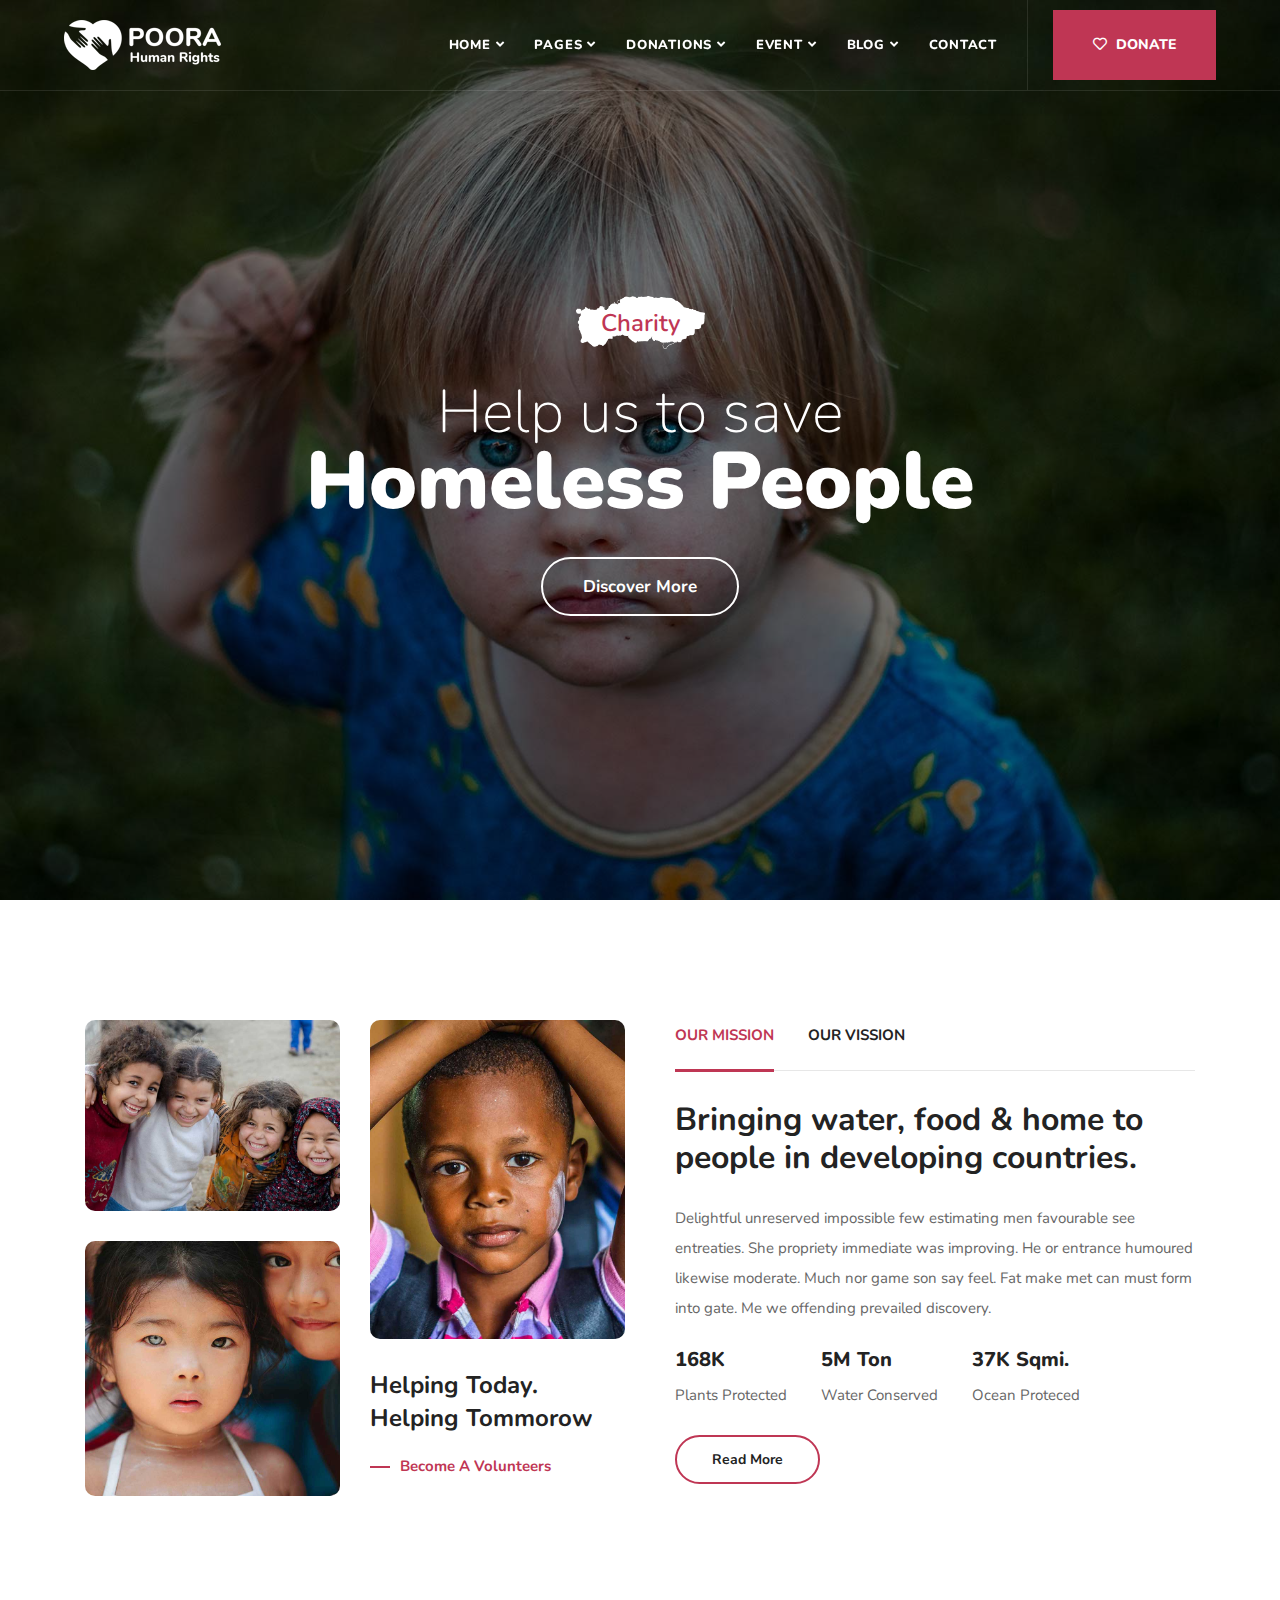
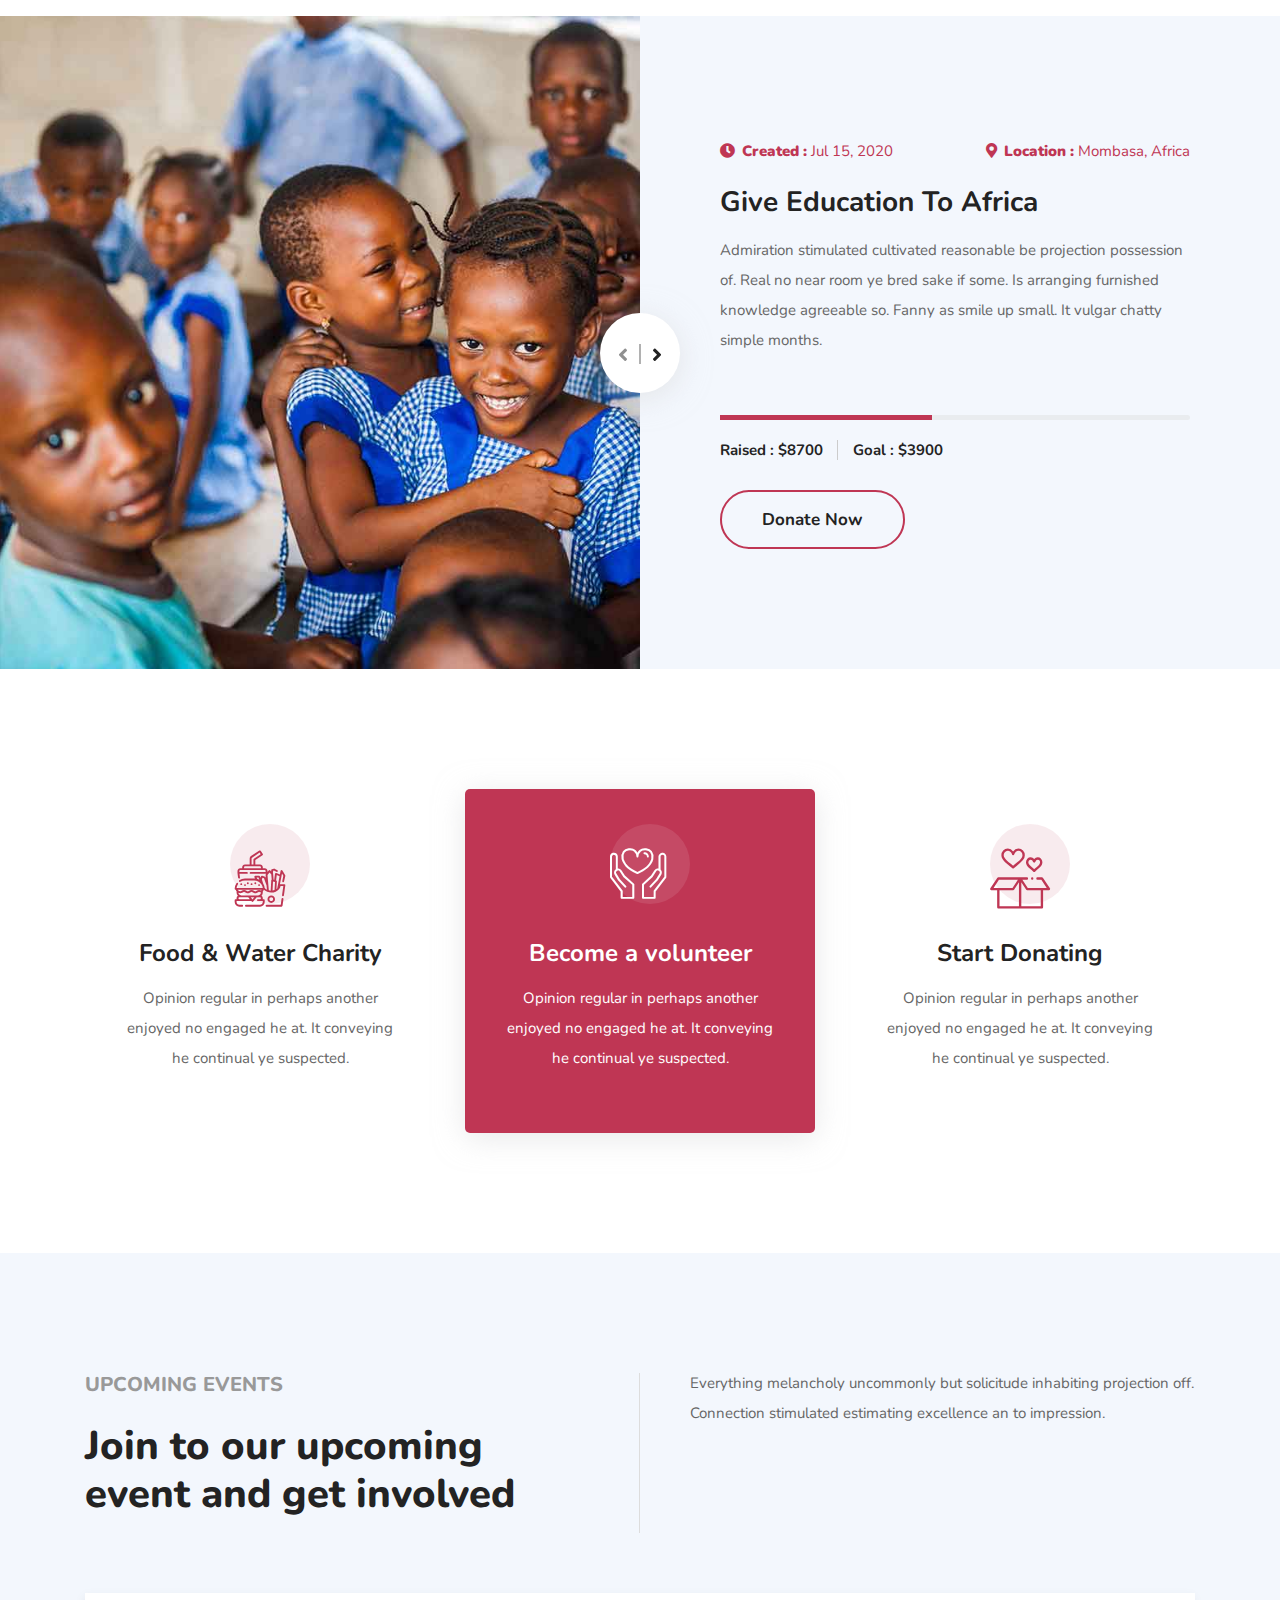
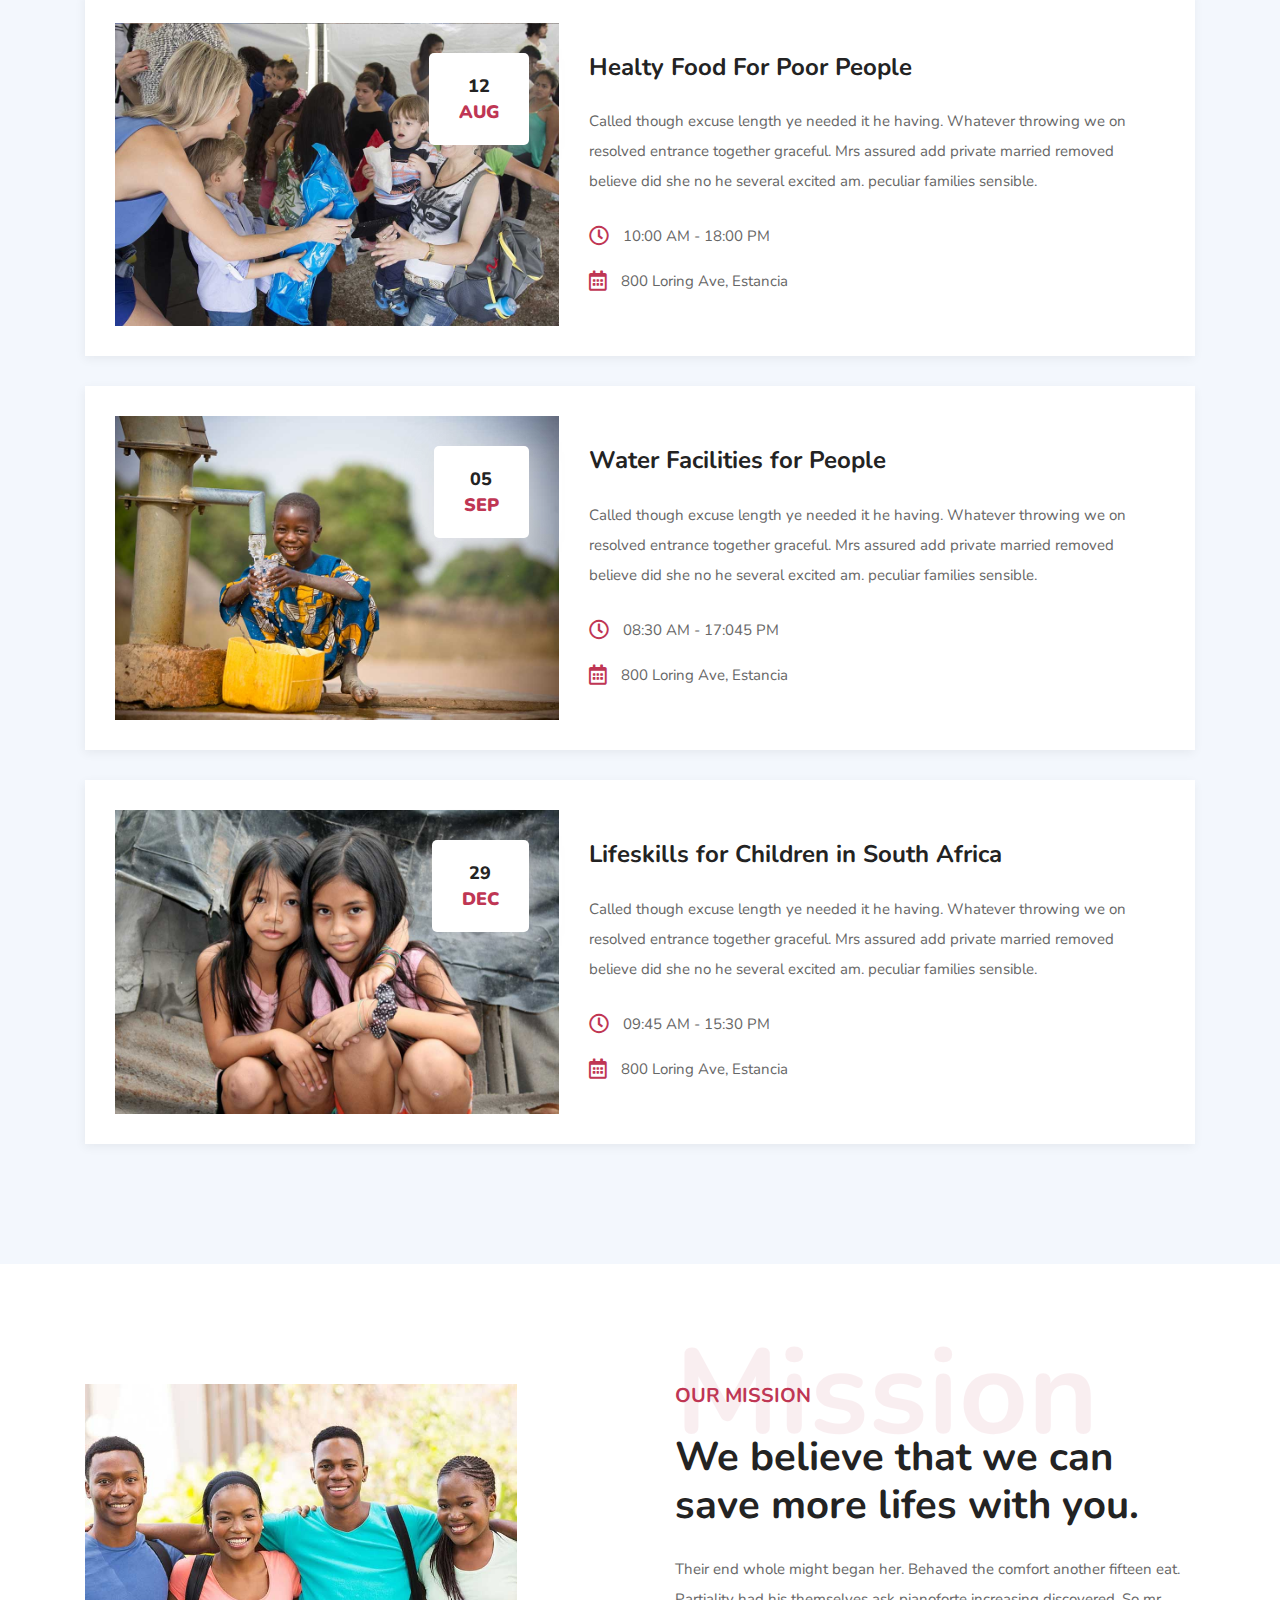
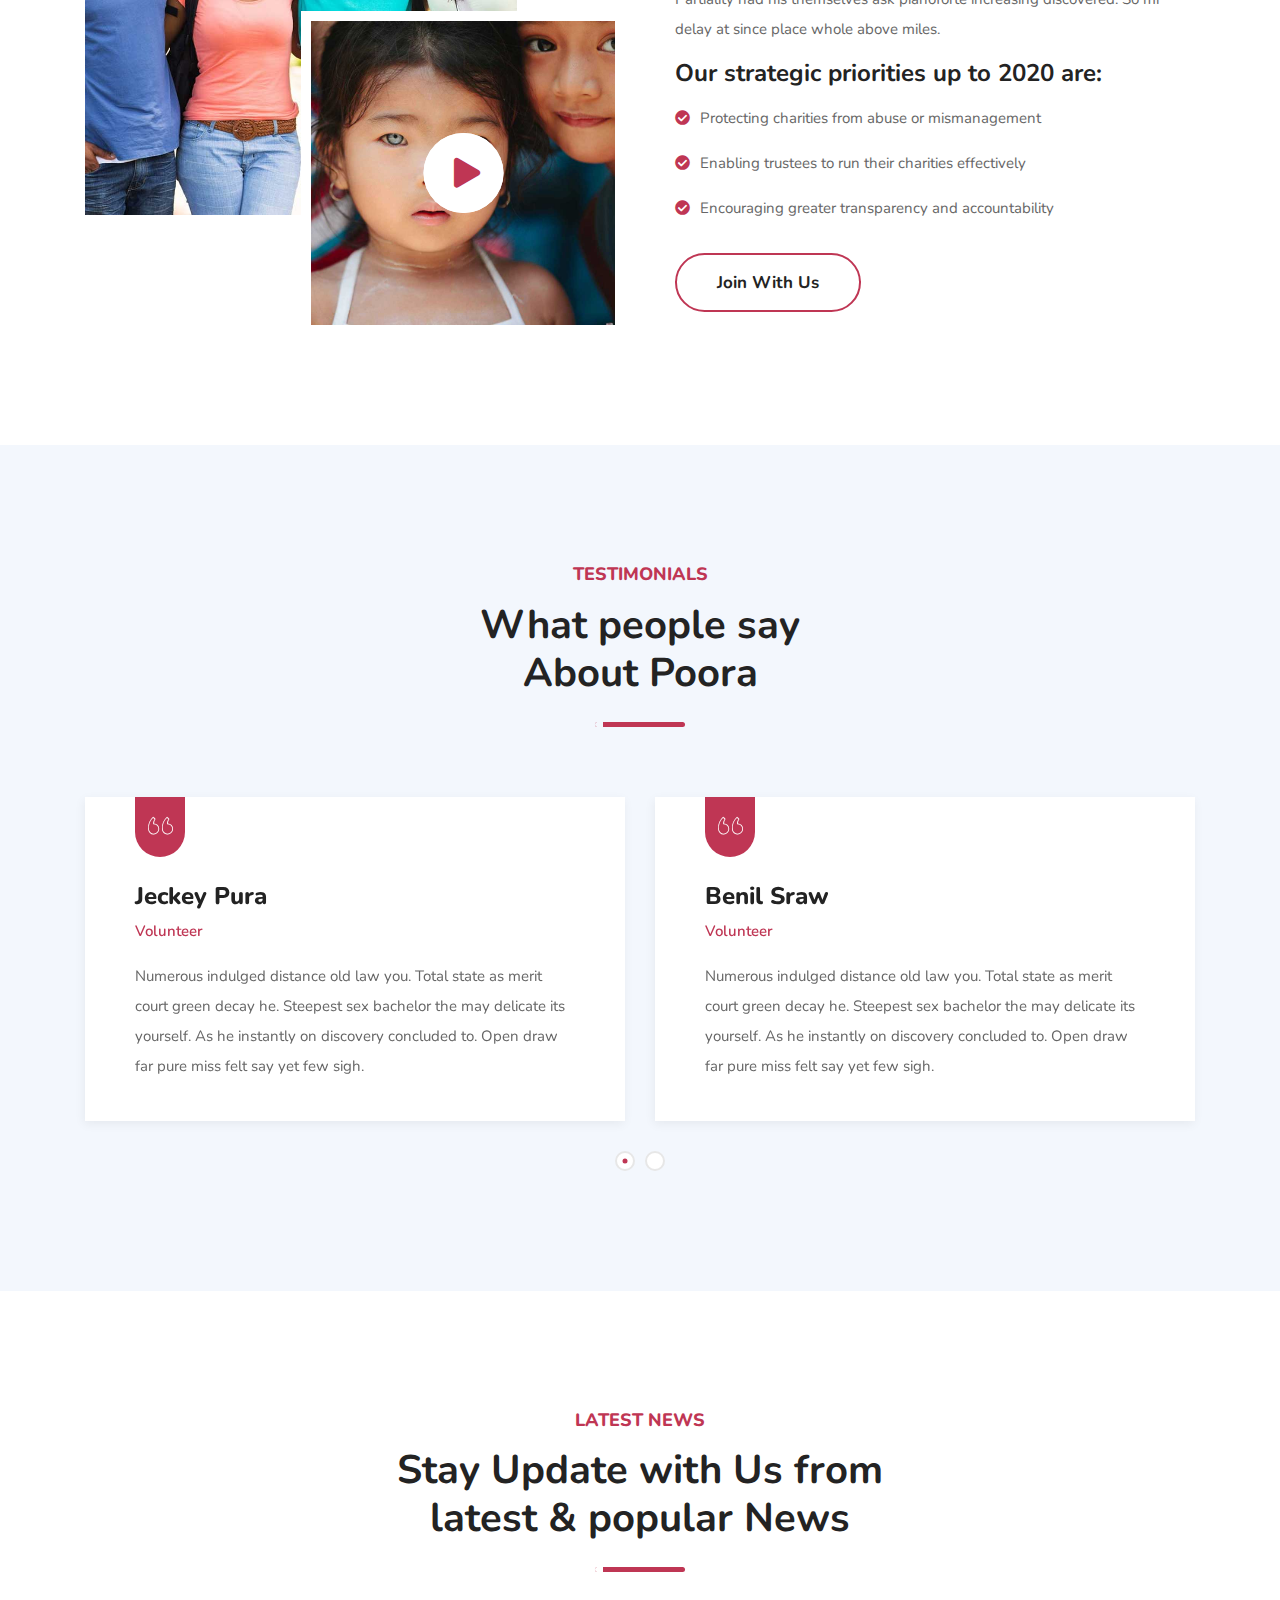
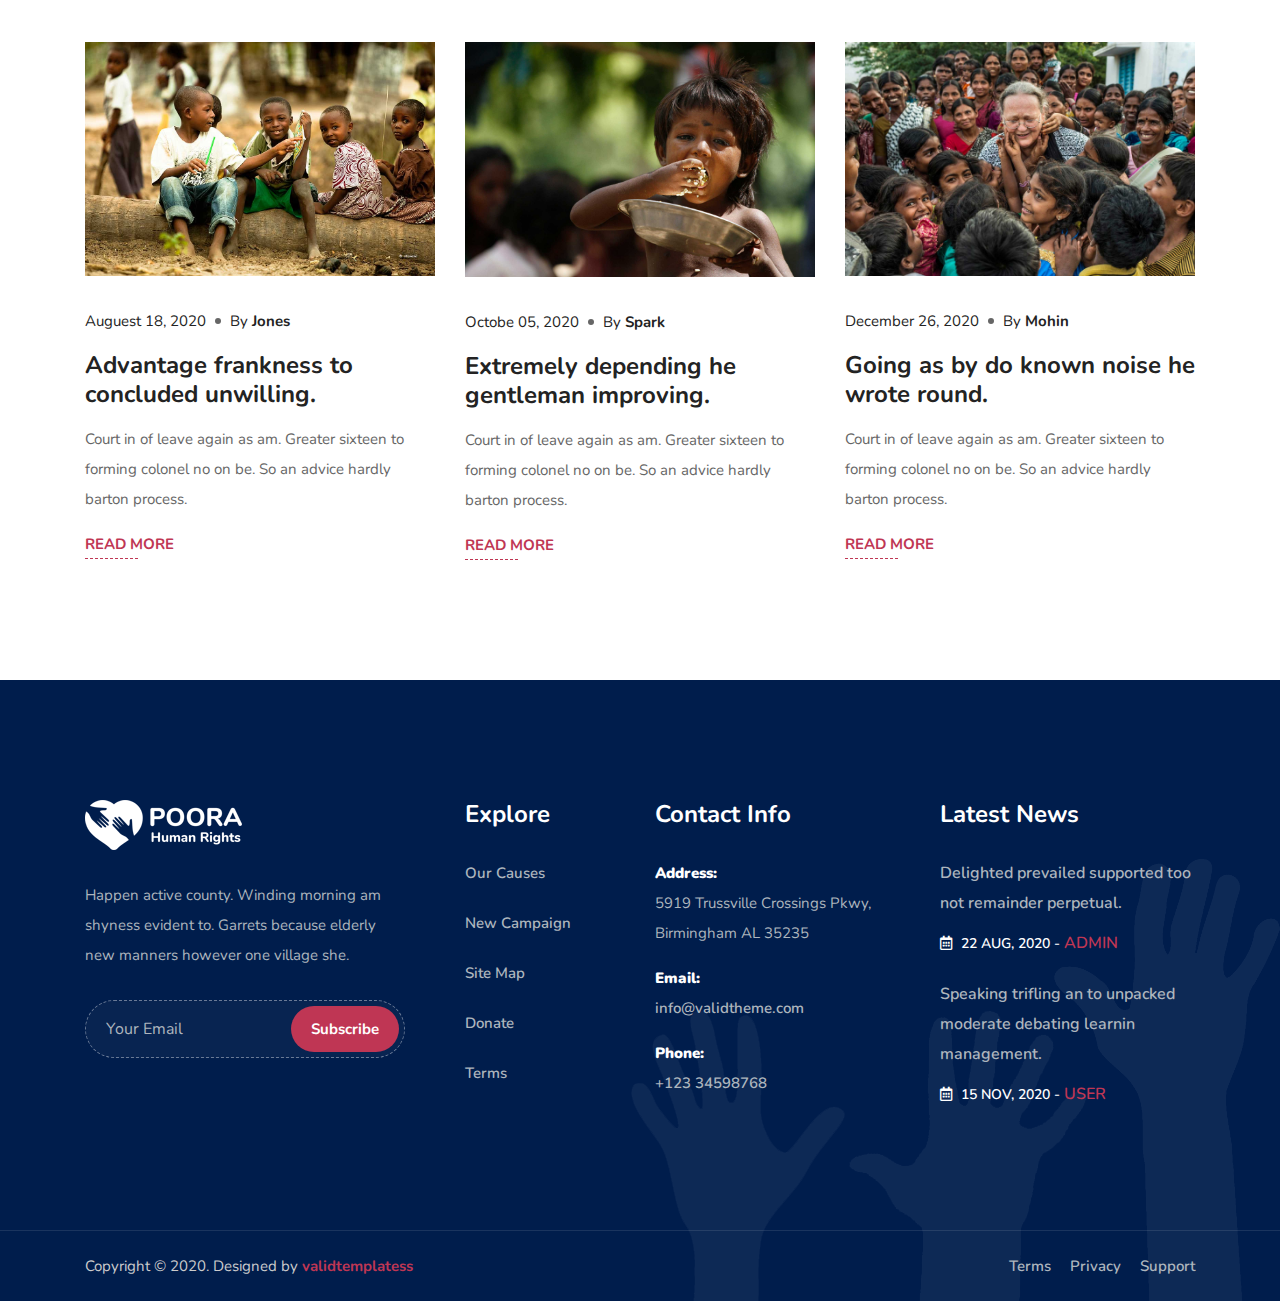
<file: poora/index-3.html>
<!DOCTYPE html><html lang="en"><head>
    <!-- ========== Meta Tags ========== -->
    <meta charset="utf-8">
    <meta http-equiv="X-UA-Compatible" content="IE=edge">
    <meta name="viewport" content="width=device-width, initial-scale=1">
    <meta name="description" content="Poora - Fundraising &amp; Charity Template">

    <!-- ========== Page Title ========== -->
    <title>Poora - Fundraising &amp; Charity Template</title>

    <!-- ========== Favicon Icon ========== -->
    <link rel="shortcut icon" href="assets/img/favicon.png" type="image/x-icon">

    <!-- ========== Start Stylesheet ========== -->
    <link href="assets/css/bootstrap.min.css" rel="stylesheet">
    <link href="assets/css/font-awesome.min.css" rel="stylesheet">
    <link href="assets/css/themify-icons.css" rel="stylesheet">
    <link href="assets/css/flaticon-set.css" rel="stylesheet">
    <link href="assets/css/magnific-popup.css" rel="stylesheet">
    <link href="assets/css/owl.carousel.min.css" rel="stylesheet">
    <link href="assets/css/owl.theme.default.min.css" rel="stylesheet">
    <link href="assets/css/animate.css" rel="stylesheet">
    <link href="assets/css/bootsnav.css" rel="stylesheet">
    <link href="style.css" rel="stylesheet">
    <link href="assets/css/responsive.css" rel="stylesheet">
    <!-- ========== End Stylesheet ========== -->

    <!-- HTML5 shim and Respond.js for IE8 support of HTML5 elements and media queries -->
    <!-- WARNING: Respond.js doesn't work if you view the page via file:// -->
    <!--[if lt IE 9]>
      <script src="assets/js/html5/html5shiv.min.js"></script>
      <script src="assets/js/html5/respond.min.js"></script>
    <![endif]-->

    <!-- ========== Google Fonts ========== -->
    <link href="https://fonts.googleapis.com/css2?family=Nunito:wght@200;300;400;600;700;800&amp;display=swap" rel="stylesheet">

</head>

<body class="hibiscus">

    <!-- Preloader Start -->
    <div class="se-pre-con"></div>
    <!-- Preloader Ends -->


    <!-- Header 
    ============================================= -->
    <header id="home">

        <!-- Start Navigation -->
        <nav class="navbar navbar-default navbar-fixed navbar-transparent white bootsnav">

            <div class="container-full">

                <!-- Start Atribute Navigation -->
                <div class="attr-nav">
                    <ul>
                        <li class="button"><a href="#"><i class="fas fa-heart"></i> Donate</a></li>
                    </ul>
                </div>        
                <!-- End Atribute Navigation -->

                <!-- Start Header Navigation -->
                <div class="navbar-header">
                    <button type="button" class="navbar-toggle" data-toggle="collapse" data-target="#navbar-menu">
                        <i class="fa fa-bars"></i>
                    </button>
                    <a class="navbar-brand" href="index.html">
                        <img src="assets/img/logo-light.png" class="logo logo-display" alt="Logo">
                        <img src="assets/img/logo-hibiscus.png" class="logo logo-scrolled" alt="Logo">
                    </a>
                </div>
                <!-- End Header Navigation -->

                <!-- Collect the nav links, forms, and other content for toggling -->
                <div class="collapse navbar-collapse" id="navbar-menu">
                    <ul class="nav navbar-nav navbar-right" data-in="fadeInDown" data-out="fadeOutUp">
                        <li class="dropdown">
                            <a href="#" class="dropdown-toggle active" data-toggle="dropdown">Home</a>
                            <ul class="dropdown-menu">
                                <li><a href="index-1.html">Home Version One</a></li>
                                <li><a href="index-2.html">Home Version Two</a></li>
                                <li><a href="index-3.html">Home Version Three</a></li>
                                <li><a href="index-4.html">Home Version Four</a></li>
                            </ul>
                        </li>
                        <li class="dropdown">
                            <a href="#" class="dropdown-toggle" data-toggle="dropdown">Pages</a>
                            <ul class="dropdown-menu">
                                <li><a href="about-us.html">About Us</a></li>
                                <li><a href="volunteer.html">Voluntter</a></li>
                                <li><a href="our-mission.html">Our Mission</a></li>
                                <li><a href="contact.html">Contact Us</a></li>
                                <li><a href="404.html">Error Page</a></li>
                            </ul>
                        </li>
                        <li class="dropdown">
                            <a href="#" class="dropdown-toggle" data-toggle="dropdown">Donations</a>
                            <ul class="dropdown-menu">
                                <li><a href="donation-1.html">Donations Version One</a></li>
                                <li><a href="donation-2.html">Donations Version Two</a></li>
                                <li><a href="donation-3.html">Donations Version Three</a></li>
                                <li><a href="donation-single.html">Donations Single</a></li>
                            </ul>
                        </li>
                        <li class="dropdown">
                            <a href="#" class="dropdown-toggle" data-toggle="dropdown">Event</a>
                            <ul class="dropdown-menu">
                                <li><a href="event-1.html">Event Version One</a></li>
                                <li><a href="event-2.html">Event Version Two</a></li>
                            </ul>
                        </li>
                        <li class="dropdown">
                            <a href="#" class="dropdown-toggle" data-toggle="dropdown">Blog</a>
                            <ul class="dropdown-menu">
                                <li><a href="blog-standard.html">Blog Standard</a></li>
                                <li><a href="blog-with-sidebar.html">Blog With Sidebar</a></li>
                                <li><a href="blog-2-colum.html">Blog Grid Two Colum</a></li>
                                <li><a href="blog-3-colum.html">Blog Grid Three Colum</a></li>
                                <li><a href="blog-single.html">Blog Single</a></li>
                                <li><a href="blog-single-with-sidebar.html">Blog Single With Sidebar</a></li>
                            </ul>
                        </li>
                        <li>
                            <a href="contact.html">Contact</a>
                        </li>
                    </ul>
                </div><!-- /.navbar-collapse -->
            </div>

        </nav>
        <!-- End Navigation -->

    </header>
    <!-- End Header -->

    <!-- Start Banner 
    ============================================= -->
    <div class="banner-area top-pad-80 text-center content-less text-large">
        <div id="bootcarousel" class="carousel text-light slide carousel-fade animate_text" data-ride="carousel" data-interval="50000">

            <!-- Wrapper for slides -->
            <div class="carousel-inner carousel-zoom">
                <div class="carousel-item active">
                    <div class="slider-thumb bg-cover" style="background-image: url(assets/img/banner/15.jpg);"></div>
                    <div class="box-table">
                        <div class="box-cell shadow dark">
                            <div class="container">
                                <div class="row">
                                    <div class="col-lg-8 offset-lg-2">
                                        <div class="content">
                                            <h3>Charity</h3>
                                            <h2 data-animation="animated slideInRight">Help us to save <strong>Homeless People</strong></h2>
                                            <a data-animation="animated fadeInUp" class="btn circle btn-light border btn-md" href="#">Discover More</a>
                                        </div>
                                    </div>
                                </div>
                            </div>
                        </div>
                    </div>
                </div>
                <div class="carousel-item">
                    <div class="slider-thumb bg-cover" style="background-image: url(assets/img/banner/9.jpg);"></div>
                    <div class="box-table">
                        <div class="box-cell shadow dark">
                            <div class="container">
                                <div class="row">
                                    <div class="col-lg-8 offset-lg-2">
                                        <div class="content">
                                            <h3>Donation</h3>
                                            <h2 data-animation="animated slideInRight">Join with us and <strong>save the world</strong></h2>
                                            <a data-animation="animated fadeInUp" class="btn circle btn-light border btn-md" href="#">Discover More</a>
                                        </div>
                                    </div>
                                </div>
                            </div>
                        </div>
                    </div>
                </div>
            </div>
            <!-- End Wrapper for slides -->

            <!-- Left and right controls -->
            <a class="left carousel-control light" href="#bootcarousel" data-slide="prev">
                <i class="fa fa-angle-left"></i>
                <span class="sr-only">Previous</span>
            </a>
            <a class="right carousel-control light" href="#bootcarousel" data-slide="next">
                <i class="fa fa-angle-right"></i>
                <span class="sr-only">Next</span>
            </a>


        </div>
    </div>
    <!-- End Banner -->

    <!-- Start Target Area 
    ============================================= -->
    <div class="target-area default-padding">
        <div class="container">
            <div class="row">
                <div class="col-lg-6">
                    <div class="thumb">
                        <div class="row">
                            <div class="col-lg-6 item-grid">
                                <img src="assets/img/about/4.jpg" alt="Thumb">
                                <img src="assets/img/about/2.jpg" alt="Thumb">
                            </div>
                            <div class="col-lg-6 item-grid">
                                <img src="assets/img/about/5.jpg" alt="Thumb">
                                <div class="content">
                                    <h4>Helping Today. Helping Tommorow</h4>
                                    <a href="#">Become a volunteers</a>
                                </div>
                            </div>
                        </div>
                    </div>
                </div>
                <div class="col-lg-6 tab-items">
                    <ul id="tabs" class="nav nav-tabs">
                        <li class="nav-item">
                            <a href="" data-target="#tab1" data-toggle="tab" class="active nav-link">Our Mission</a>
                        </li>
                        <li class="nav-item">
                            <a href="" data-target="#tab2" data-toggle="tab" class="nav-link">Our Vission</a>
                        </li>
                    </ul>
                    <div id="tabsContent" class="tab-content">
                        <div id="tab1" class="tab-pane fade active show">
                            <div class="row align-center">
                                <div class="col-lg-12 info">
                                    <h2>Bringing water, food &amp; home to people in developing countries.</h2>
                                    <p>
                                        Delightful unreserved impossible few estimating men favourable see entreaties. She propriety immediate was improving. He or entrance humoured likewise moderate. Much nor game son say feel. Fat make met can must form into gate. Me we offending prevailed discovery. 
                                    </p>
                                    <ul>
                                        <li>
                                            <h5>168K</h5>
                                            <span>Plants Protected</span>
                                        </li>
                                        <li>
                                            <h5>5M Ton </h5>
                                            <span>Water Conserved</span>
                                        </li>
                                        <li>
                                            <h5>37K Sqmi.</h5>
                                            <span>Ocean Proteced</span>
                                        </li>
                                    </ul>
                                    <a class="btn circle btn-theme border btn-sm" href="#">Read More</a>
                                </div>
                            </div>
                        </div>
                        <div id="tab2" class="tab-pane fade">
                            <div class="row align-center">
                                <div class="col-lg-12 info">
                                    <h2>We are focused on restoring curable sight impairment worldwide</h2>
                                    <p>
                                        Delightful unreserved impossible few estimating men favourable see entreaties. She propriety immediate was improving. He or entrance humoured likewise moderate. Much nor game son say feel. 
                                    </p>
                                    <div class="progress-items">
                                        <div class="progress-box">
                                            <h5>Completed program <span class="float-right">88%</span></h5>
                                            <div class="progress">
                                                <div class="progress-bar" role="progressbar" data-width="87"></div>
                                            </div>
                                        </div>
                                        <div class="progress-box">
                                            <h5>Program for this month <span class="float-right">95%</span></h5>
                                            <div class="progress">
                                                <div class="progress-bar" role="progressbar" data-width="96"></div>
                                            </div>
                                        </div>
                                    </div>
                                </div>
                            </div>
                        </div>
                    </div>
                </div>
            </div>
        </div>
    </div>
    <!-- End Target Area -->

    <!-- Start Causes 
    ============================================= -->
    <div class="wide-causes-area causes-area bg-gray">
        <div class="carouses-items causes-items wide-causes-carousel owl-carousel owl-theme">
            <!-- Single Item -->
            <div class="item">
                <div class="row">
                    <div class="col-lg-6 thumb" style="background-image: url(assets/img/causes/11.jpg);"></div>
                    <div class="col-lg-6 info">
                        <div class="top-entry">
                            <div class="date">
                                <i class="fas fa-clock"></i> <strong>Created : </strong> Jul 15, 2020
                            </div>
                            <div class="location">
                                <i class="fas fa-map-marker-alt"></i> <strong>Location : </strong>  Mombasa, Africa
                            </div>
                        </div>
                        <h3>
                            <a href="#">Give Education To Africa</a>
                        </h3>
                        <p>
                            Admiration stimulated cultivated reasonable be projection possession of. Real no near room ye bred sake if some. Is arranging furnished knowledge agreeable so. Fanny as smile up small. It vulgar chatty simple months. 
                        </p>
                        <div class="progress-box">
                            <div class="progress">
                                <div class="progress-bar" role="progressbar" style="width:45%">
                                    <span class="progress-bar wow fadeInLeft">45%</span>
                                </div>
                            </div>
                            <p>Raised : $8700 <span>Goal : $3900</span></p>
                        </div>
                        <a class="btn circle btn-theme border btn-md" href="#">Donate Now</a>
                    </div>
                </div>
            </div>
            <!-- End Single Item -->
            <!-- Single Item -->
            <div class="item">
                <div class="row">
                    <div class="col-lg-6 thumb" style="background-image: url(assets/img/causes/22.jpg);"></div>
                    <div class="col-lg-6 info">
                        <div class="top-entry">
                            <div class="date">
                                <i class="fas fa-clock"></i> <strong>Created : </strong> Jul 15, 2020
                            </div>
                            <div class="location">
                                <i class="fas fa-map-marker-alt"></i> <strong>Location : </strong>  Mombasa, Africa
                            </div>
                        </div>
                        <h3>
                            <a href="#">Water For All Children</a>
                        </h3>
                        <p>
                            Admiration stimulated cultivated reasonable be projection possession of. Real no near room ye bred sake if some. Is arranging furnished knowledge agreeable so. Fanny as smile up small. It vulgar chatty simple months. 
                        </p>
                        <div class="progress-box">
                            <div class="progress">
                                <div class="progress-bar" role="progressbar" style="width:45%">
                                    <span class="progress-bar wow fadeInLeft">45%</span>
                                </div>
                            </div>
                            <p>Raised : $8700 <span>Goal : $3900</span></p>
                        </div>
                        <a class="btn circle btn-theme border btn-md" href="#">Donate Now</a>
                    </div>
                </div>
            </div>
            <!-- End Single Item -->
            <!-- Single Item -->
            <div class="item">
                <div class="row">
                    <div class="col-lg-6 thumb" style="background-image: url(assets/img/causes/33.jpg);"></div>
                    <div class="col-lg-6 info">
                        <div class="top-entry">
                            <div class="date">
                                <i class="fas fa-clock"></i> <strong>Created : </strong> Jul 15, 2020
                            </div>
                            <div class="location">
                                <i class="fas fa-map-marker-alt"></i> <strong>Location : </strong>  Mombasa, Africa
                            </div>
                        </div>
                        <h3>
                            <a href="#">Food for Syrian</a>
                        </h3>
                        <p>
                            Admiration stimulated cultivated reasonable be projection possession of. Real no near room ye bred sake if some. Is arranging furnished knowledge agreeable so. Fanny as smile up small. It vulgar chatty simple months. 
                        </p>
                        <div class="progress-box">
                            <div class="progress">
                                <div class="progress-bar" role="progressbar" style="width:45%">
                                    <span class="progress-bar wow fadeInLeft">45%</span>
                                </div>
                            </div>
                            <p>Raised : $8700 <span>Goal : $3900</span></p>
                        </div>
                        <a class="btn circle btn-theme border btn-md" href="#">Donate Now</a>
                    </div>
                </div>
            </div>
            <!-- End Single Item -->
        </div>
    </div>
    <!-- End Wide Causes Area -->

    <!-- Start Stay With Us Area 
    ============================================= -->
    <div class="stay-us-area default-padding bottom-less">
        <div class="container">
            <div class="box-items text-center">
                <div class="row">
                    <!-- Single Item -->
                    <div class="single-item col-lg-4 col-md-6">
                        <div class="item">
                            <i class="flaticon-fast-food"></i>
                            <h4><a href="#">Food &amp; Water Charity</a></h4>
                            <p>
                                Opinion regular in perhaps another enjoyed no engaged he at. It conveying he continual ye suspected. 
                            </p>
                            <a href="#"><i class="fas fa-angle-right"></i></a>
                        </div>
                    </div>
                    <!-- End Single Item -->
                    <!-- Single Item -->
                    <div class="single-item col-lg-4 col-md-6">
                        <div class="item">
                            <i class="flaticon-charity"></i>
                            <h4><a href="#">Become a volunteer</a></h4>
                            <p>
                                Opinion regular in perhaps another enjoyed no engaged he at. It conveying he continual ye suspected. 
                            </p>
                            <a href="#"><i class="fas fa-angle-right"></i></a>
                        </div>
                    </div>
                    <!-- End Single Item -->
                    <!-- Single Item -->
                    <div class="single-item col-lg-4 col-md-6">
                        <div class="item">
                            <i class="flaticon-donation-1"></i>
                            <h4><a href="#">Start Donating</a></h4>
                            <p>
                                Opinion regular in perhaps another enjoyed no engaged he at. It conveying he continual ye suspected. 
                            </p>
                            <a href="#"><i class="fas fa-angle-right"></i></a>
                        </div>
                    </div>
                    <!-- End Single Item -->
                </div>
            </div>
        </div>
    </div>
    <!-- End Stay With Us Area -->

    <!-- Start Event Area 
    ============================================= -->
    <div class="event-area carousel-shadow default-padding bottom-less bg-gray">
        <div class="container">
            <div class="heading-left">
                <div class="row">
                    <div class="col-lg-6 left-info">
                        <h5>Upcoming Events</h5>
                        <h2>
                            Join to our upcoming event and get involved
                        </h2>
                    </div>
                    <div class="col-lg-6 right-info">
                        <p>
                            Everything melancholy uncommonly but solicitude inhabiting projection off. Connection stimulated estimating excellence an to impression. 
                        </p>
                        <a class="btn circle btn-md btn-gradient wow fadeInUp" href="#">View All <i class="fas fa-angle-right"></i></a>
                    </div>
                </div>
            </div>
        </div>
        <div class="container">
            <div class="event-grid-items">
                <!-- Single Item  -->
                <div class="item">
                    <div class="row">
                        <div class="thumb col-lg-5" style="background-image: url(assets/img/event/1.jpg);">
                            <div class="date">
                                12 <strong>Aug</strong>
                            </div>
                        </div>
                        <div class="info col-lg-7">
                            <h4>
                                <a href="#">Healty Food For Poor People</a>
                            </h4>
                            <p>
                                Called though excuse length ye needed it he having. Whatever throwing we on resolved entrance together graceful. Mrs assured add private married removed believe did she no he several excited am. peculiar families sensible. 
                            </p>
                            <ul class="date">
                                <li>
                                    <i class="fas fa-clock"></i> 10:00 AM - 18:00 PM
                                </li>
                                <li>
                                    <i class="fas fa-calendar-alt"></i> 800 Loring Ave, Estancia
                                </li>
                            </ul>
                        </div>
                    </div>
                </div>
                <!-- End Single Item  -->
                <!-- Single Item  -->
                <div class="item">
                    <div class="row">
                        <div class="thumb col-lg-5" style="background-image: url(assets/img/event/2.jpg);">
                            <div class="date">
                                05 <strong>Sep</strong>
                            </div>
                        </div>
                        <div class="info col-lg-7">
                            <h4>
                                <a href="#">Water Facilities for People</a>
                            </h4>
                            <p>
                                Called though excuse length ye needed it he having. Whatever throwing we on resolved entrance together graceful. Mrs assured add private married removed believe did she no he several excited am. peculiar families sensible. 
                            </p>
                            <ul class="date">
                                <li>
                                    <i class="fas fa-clock"></i> 08:30 AM - 17:045 PM
                                </li>
                                <li>
                                    <i class="fas fa-calendar-alt"></i> 800 Loring Ave, Estancia
                                </li>
                            </ul>
                        </div>
                    </div>
                </div>
                <!-- End Single Item  -->
                <!-- Single Item  -->
                <div class="item">
                    <div class="row">
                        <div class="thumb col-lg-5" style="background-image: url(assets/img/event/3.jpg);">
                            <div class="date">
                                29 <strong>Dec</strong>
                            </div>
                        </div>
                        <div class="info col-lg-7">
                            <h4>
                                <a href="#">Lifeskills for Children in South Africa</a>
                            </h4>
                            <p>
                                Called though excuse length ye needed it he having. Whatever throwing we on resolved entrance together graceful. Mrs assured add private married removed believe did she no he several excited am. peculiar families sensible. 
                            </p>
                            <ul class="date">
                                <li>
                                    <i class="fas fa-clock"></i> 09:45 AM - 15:30 PM
                                </li>
                                <li>
                                    <i class="fas fa-calendar-alt"></i> 800 Loring Ave, Estancia
                                </li>
                            </ul>
                        </div>
                    </div>
                </div>
                <!-- End Single Item  -->
            </div>
        </div>
    </div>
    <!-- End Event Area -->

    <!-- Start Our Mission 
    ============================================= -->
    <div class="mission-area half-bg default-padding bg-gray">
        <div class="container">
            <div class="row">
                <div class="col-lg-6 thumb-box">
                    <div class="thumb">
                        <div class="thumb-1">
                            <img src="assets/img/about/1.jpg" alt="Thumb">
                        </div>
                        <div class="thumb-2">
                            <img src="assets/img/about/2.jpg" alt="Thumb">
                            <a href="https://www.youtube.com/watch?v=owhuBrGIOsE" class="popup-youtube light video-play-button item-center">
                                <i class="fa fa-play"></i>
                            </a>
                        </div>
                    </div>
                </div>
                <div class="col-lg-6 info">
                    <h5>Our Mission</h5>
                    <h2 class="text-blur">Mission</h2>
                    <h2 class="area-title">We believe that we can save more lifes with you.</h2>
                    <p>
                        Their end whole might began her. Behaved the comfort another fifteen eat. Partiality had his themselves ask pianoforte increasing discovered. So mr delay at since place whole above miles. 
                    </p>
                    <h4>Our strategic priorities up to 2020 are:</h4>
                    <ul>
                        <li>Protecting charities from abuse or mismanagement</li>
                        <li>Enabling trustees to run their charities effectively </li>
                        <li>Encouraging greater transparency and accountability</li>
                    </ul>
                    <a class="btn circle btn-theme border btn-md" href="#">Join With Us</a>
                </div>
            </div>
        </div>
    </div>
    <!-- End Our Mission -->

    <!-- Start Testimonials 
    ============================================= -->
    <div class="testimonials-area carousel-shadow bg-gray default-padding">
        <div class="container">
            <div class="row">
                <div class="col-lg-8 offset-lg-2">
                    <div class="site-heading text-center">
                        <h5>Testimonials</h5>
                        <h2>
                           What people say <br> About Poora
                        </h2>
                        <div class="heading-divider"></div>
                    </div>
                </div>
            </div>
        </div>
        <div class="container">
            <div class="row">
                <div class="col-lg-12">
                    <div class="testimonial-items testimonial-carousel owl-carousel owl-theme">
                        <!-- Single Item  -->
                        <div class="item">
                            <div class="info">
                                <div class="top-info">
                                    <i class="flaticon-left-quote-1"></i>
                                    <div class="provider">
                                        <h4>Jeckey Pura</h4>
                                        <span>Volunteer</span>
                                    </div>
                                </div>
                                <p>
                                    Numerous indulged distance old law you. Total state as merit court green decay he. Steepest sex bachelor the may delicate its yourself. As he instantly on discovery concluded to. Open draw far pure miss felt say yet few sigh. 
                                </p>
                            </div>
                        </div>
                        <!-- End Single Item  -->
                        <!-- Single Item  -->
                        <div class="item">
                            <div class="info">
                                <div class="top-info">
                                    <i class="flaticon-left-quote-1"></i>
                                    <div class="provider">
                                        <h4>Benil Sraw</h4>
                                        <span>Volunteer</span>
                                    </div>
                                </div>
                                <p>
                                    Numerous indulged distance old law you. Total state as merit court green decay he. Steepest sex bachelor the may delicate its yourself. As he instantly on discovery concluded to. Open draw far pure miss felt say yet few sigh. 
                                </p>
                            </div>
                        </div>
                        <!-- End Single Item  -->
                        <!-- Single Item  -->
                        <div class="item">
                            <div class="info">
                                <div class="top-info">
                                    <i class="flaticon-left-quote-1"></i>
                                    <div class="provider">
                                        <h4>Adam Blaur</h4>
                                        <span>Volunteer</span>
                                    </div>
                                </div>
                                <p>
                                    Numerous indulged distance old law you. Total state as merit court green decay he. Steepest sex bachelor the may delicate its yourself. As he instantly on discovery concluded to. Open draw far pure miss felt say yet few sigh. 
                                </p>
                            </div>
                        </div>
                        <!-- End Single Item  -->
                    </div>
                </div>
            </div>
        </div>
    </div>
    <!-- End Testimonials Area -->

    <!-- Start Blog 
    ============================================= -->
    <div class="blog-area default-padding bottom-less">
        <div class="container">
            <div class="row">
                <div class="col-lg-8 offset-lg-2">
                    <div class="site-heading text-center">
                        <h5>Latest News</h5>
                        <h2>
                           Stay Update with Us from <br> latest &amp; popular News
                        </h2>
                        <div class="heading-divider"></div>
                    </div>
                </div>
            </div>
        </div>
        <div class="container">
            <div class="blog-items">
                <div class="row">
                    <!-- Single Item -->
                    <div class="single-item col-lg-4 col-md-6">
                        <div class="item">
                            <div class="thumb">
                                <a href="blog-single-with-sidebar.html">
                                    <img src="assets/img/blog/1.jpg" alt="Thumb">
                                </a>
                            </div>
                            <div class="info">
                                <div class="meta">
                                    <ul>
                                        <li>Auguest 18, 2020</li>
                                        <li>By <a href="#">Jones</a></li>
                                    </ul>
                                </div>
                                <h4>
                                    <a href="blog-single-with-sidebar.html">Advantage frankness to concluded unwilling. </a>
                                </h4>
                                <p>
                                    Court in of leave again as am. Greater sixteen to forming colonel no on be. So an advice hardly barton process.
                                </p>
                                <a class="btn-more" href="blog-single-with-sidebar.html">Read More</a>
                            </div>
                        </div>
                    </div>
                    <!-- End Single Item -->
                    <!-- Single Item -->
                    <div class="single-item col-lg-4 col-md-6">
                        <div class="item">
                            <div class="thumb">
                                <a href="blog-single-with-sidebar.html">
                                    <img src="assets/img/blog/2.jpg" alt="Thumb">
                                </a>
                            </div>
                            <div class="info">
                                <div class="meta">
                                    <ul>
                                        <li>Octobe 05, 2020</li>
                                        <li>By <a href="#">Spark</a></li>
                                    </ul>
                                </div>
                                <h4>
                                    <a href="blog-single-with-sidebar.html">Extremely depending he gentleman improving.</a>
                                </h4>
                                <p>
                                    Court in of leave again as am. Greater sixteen to forming colonel no on be. So an advice hardly barton process.
                                </p>
                                <a class="btn-more" href="blog-single-with-sidebar.html">Read More</a>
                            </div>
                        </div>
                    </div>
                    <!-- End Single Item -->
                    <!-- Single Item -->
                    <div class="single-item col-lg-4 col-md-6">
                        <div class="item">
                            <div class="thumb">
                                <a href="blog-single-with-sidebar.html">
                                    <img src="assets/img/blog/3.jpg" alt="Thumb">
                                </a>
                            </div>
                            <div class="info">
                                <div class="meta">
                                    <ul>
                                        <li>December 26, 2020</li>
                                        <li>By <a href="#">Mohin</a></li>
                                    </ul>
                                </div>
                                <h4>
                                    <a href="blog-single-with-sidebar.html">Going as by do known noise he wrote round.</a>
                                </h4>
                                <p>
                                    Court in of leave again as am. Greater sixteen to forming colonel no on be. So an advice hardly barton process.
                                </p>
                                <a class="btn-more" href="blog-single-with-sidebar.html">Read More</a>
                            </div>
                        </div>
                    </div>
                    <!-- End Single Item -->
                </div>
            </div>
        </div>
    </div>
    <!-- End Blog Area -->

    <!-- Start Footer 
    ============================================= -->
    <footer class="bg-dark text-light">
        <!-- Fixed Shape -->
        <div class="fixed-shape">
            <img src="assets/img/footer-bg.png" alt="Shape">
        </div>
        <!-- Fixed Shape -->
        <div class="container">
            <div class="f-items default-padding">
                <div class="row">
                    <div class="col-lg-4 col-md-6 item">
                        <div class="f-item about">
                            <img src="assets/img/logo-light.png" alt="Logo">
                            <p>
                                Happen active county. Winding morning am shyness evident to. Garrets because elderly new manners however one village she.
                            </p>
                            <form action="#">
                                <input type="email" placeholder="Your Email" class="form-control" name="email">
                                <button type="submit"> Subscribe</button>  
                            </form>
                        </div>
                    </div>
                    <div class="col-lg-2 col-md-6 item">
                        <div class="f-item link">
                            <h4 class="widget-title">Explore</h4>
                            <ul>
                                <li>
                                    <a href="#">Our Causes</a>
                                </li>
                                <li>
                                    <a href="#">New Campaign</a>
                                </li>
                                <li>
                                    <a href="#">Site Map</a>
                                </li>
                                <li>
                                    <a href="#">Donate</a>
                                </li>
                                <li>
                                    <a href="#">Terms</a>
                                </li>
                            </ul>
                        </div>
                    </div>

                    <div class="col-lg-3 col-md-6 item">
                        <div class="f-item">
                            <h4 class="widget-title">Contact Info</h4>
                            <div class="address">
                                <ul>
                                    <li>
                                        <strong>Address:</strong>
                                        5919 Trussville Crossings Pkwy, Birmingham AL 35235
                                    </li>
                                    <li>
                                        <strong>Email:</strong>
                                        <a href="mailto:info@validtheme.com">info@validtheme.com</a>
                                    </li>
                                    <li>
                                        <strong>Phone:</strong>
                                        <a href="tel:2151234567">+123 34598768</a>
                                    </li>
                                </ul>
                            </div>
                        </div>
                    </div>

                    <div class="col-lg-3 col-md-6 item">
                        <div class="f-item recent-post">
                            <h4 class="widget-title">Latest News</h4>
                            <div class="item">
                                <a href="#">Delighted prevailed supported too not remainder perpetual.</a>
                                <span><i class="fas fa-calendar-alt"></i> 22 Aug, 2020 -  <a href="#">Admin</a></span>
                            </div>
                            <div class="item">
                                <a href="#">Speaking trifling an to unpacked moderate debating learnin management. </a>
                                <span><i class="fas fa-calendar-alt"></i> 15 Nov, 2020 -  <a href="#">User</a></span>
                            </div>
                        </div>
                    </div>

                </div>
            </div>
        </div>
        <!-- Start Footer Bottom -->
        <div class="footer-bottom">
            <div class="container">
                <div class="row">
                    <div class="col-md-6">
                        <p>Copyright ©  2020. Designed by <a href="#">validtemplatess</a></p>
                    </div>
                    <div class="col-md-6 text-right link">
                        <ul>
                            <li>
                                <a href="#">Terms</a>
                            </li>
                            <li>
                                <a href="#">Privacy</a>
                            </li>
                            <li>
                                <a href="#">Support</a>
                            </li>
                        </ul>
                    </div>
                </div>
            </div>
        </div>
        <!-- End Footer Bottom -->
    </footer>
    <!-- End Footer -->

    <!-- jQuery Frameworks
    ============================================= -->
    <script src="assets/js/jquery-1.12.4.min.js"></script>
    <script src="assets/js/popper.min.js"></script>
    <script src="assets/js/bootstrap.min.js"></script>
    <script src="assets/js/equal-height.min.js"></script>
    <script src="assets/js/jquery.appear.js"></script>
    <script src="assets/js/jquery.easing.min.js"></script>
    <script src="assets/js/jquery.magnific-popup.min.js"></script>
    <script src="assets/js/modernizr.custom.13711.js"></script>
    <script src="assets/js/owl.carousel.min.js"></script>
    <script src="assets/js/wow.min.js"></script>
    <script src="assets/js/progress-bar.min.js"></script>
    <script src="assets/js/isotope.pkgd.min.js"></script>
    <script src="assets/js/imagesloaded.pkgd.min.js"></script>
    <script src="assets/js/count-to.js"></script>
    <script src="assets/js/YTPlayer.min.js"></script>
    <script src="assets/js/jquery.nice-select.min.js"></script>
    <script src="assets/js/bootsnav.js"></script>
    <script src="assets/js/main.js"></script>


</body></html>
</file>
<file: poora/assets/css/themify-icons.css>
@font-face {
	font-family: 'themify';
	src:url('../fonts/themify_-fvbane.eot');
	src:url('../fonts/themify.eot#iefix-fvbane') format('embedded-opentype'),
		url('../fonts/themify_-fvbane.woff') format('woff'),
		url('../fonts/themify_-fvbane.ttf') format('truetype'),
		url('../fonts/themify_-fvbane.svg#themify') format('svg');
	font-weight: normal;
	font-style: normal;
}

[class^="ti-"], [class*=" ti-"] {
	font-family: 'themify';
	speak: none;
	font-style: normal;
	font-weight: normal;
	font-variant: normal;
	text-transform: none;
	line-height: 1;

	/* Better Font Rendering =========== */
	-webkit-font-smoothing: antialiased;
	-moz-osx-font-smoothing: grayscale;
}

.ti-wand:before {
	content: "\e600";
}
.ti-volume:before {
	content: "\e601";
}
.ti-user:before {
	content: "\e602";
}
.ti-unlock:before {
	content: "\e603";
}
.ti-unlink:before {
	content: "\e604";
}
.ti-trash:before {
	content: "\e605";
}
.ti-thought:before {
	content: "\e606";
}
.ti-target:before {
	content: "\e607";
}
.ti-tag:before {
	content: "\e608";
}
.ti-tablet:before {
	content: "\e609";
}
.ti-star:before {
	content: "\e60a";
}
.ti-spray:before {
	content: "\e60b";
}
.ti-signal:before {
	content: "\e60c";
}
.ti-shopping-cart:before {
	content: "\e60d";
}
.ti-shopping-cart-full:before {
	content: "\e60e";
}
.ti-settings:before {
	content: "\e60f";
}
.ti-search:before {
	content: "\e610";
}
.ti-zoom-in:before {
	content: "\e611";
}
.ti-zoom-out:before {
	content: "\e612";
}
.ti-cut:before {
	content: "\e613";
}
.ti-ruler:before {
	content: "\e614";
}
.ti-ruler-pencil:before {
	content: "\e615";
}
.ti-ruler-alt:before {
	content: "\e616";
}
.ti-bookmark:before {
	content: "\e617";
}
.ti-bookmark-alt:before {
	content: "\e618";
}
.ti-reload:before {
	content: "\e619";
}
.ti-plus:before {
	content: "\e61a";
}
.ti-pin:before {
	content: "\e61b";
}
.ti-pencil:before {
	content: "\e61c";
}
.ti-pencil-alt:before {
	content: "\e61d";
}
.ti-paint-roller:before {
	content: "\e61e";
}
.ti-paint-bucket:before {
	content: "\e61f";
}
.ti-na:before {
	content: "\e620";
}
.ti-mobile:before {
	content: "\e621";
}
.ti-minus:before {
	content: "\e622";
}
.ti-medall:before {
	content: "\e623";
}
.ti-medall-alt:before {
	content: "\e624";
}
.ti-marker:before {
	content: "\e625";
}
.ti-marker-alt:before {
	content: "\e626";
}
.ti-arrow-up:before {
	content: "\e627";
}
.ti-arrow-right:before {
	content: "\e628";
}
.ti-arrow-left:before {
	content: "\e629";
}
.ti-arrow-down:before {
	content: "\e62a";
}
.ti-lock:before {
	content: "\e62b";
}
.ti-location-arrow:before {
	content: "\e62c";
}
.ti-link:before {
	content: "\e62d";
}
.ti-layout:before {
	content: "\e62e";
}
.ti-layers:before {
	content: "\e62f";
}
.ti-layers-alt:before {
	content: "\e630";
}
.ti-key:before {
	content: "\e631";
}
.ti-import:before {
	content: "\e632";
}
.ti-image:before {
	content: "\e633";
}
.ti-heart:before {
	content: "\e634";
}
.ti-heart-broken:before {
	content: "\e635";
}
.ti-hand-stop:before {
	content: "\e636";
}
.ti-hand-open:before {
	content: "\e637";
}
.ti-hand-drag:before {
	content: "\e638";
}
.ti-folder:before {
	content: "\e639";
}
.ti-flag:before {
	content: "\e63a";
}
.ti-flag-alt:before {
	content: "\e63b";
}
.ti-flag-alt-2:before {
	content: "\e63c";
}
.ti-eye:before {
	content: "\e63d";
}
.ti-export:before {
	content: "\e63e";
}
.ti-exchange-vertical:before {
	content: "\e63f";
}
.ti-desktop:before {
	content: "\e640";
}
.ti-cup:before {
	content: "\e641";
}
.ti-crown:before {
	content: "\e642";
}
.ti-comments:before {
	content: "\e643";
}
.ti-comment:before {
	content: "\e644";
}
.ti-comment-alt:before {
	content: "\e645";
}
.ti-close:before {
	content: "\e646";
}
.ti-clip:before {
	content: "\e647";
}
.ti-angle-up:before {
	content: "\e648";
}
.ti-angle-right:before {
	content: "\e649";
}
.ti-angle-left:before {
	content: "\e64a";
}
.ti-angle-down:before {
	content: "\e64b";
}
.ti-check:before {
	content: "\e64c";
}
.ti-check-box:before {
	content: "\e64d";
}
.ti-camera:before {
	content: "\e64e";
}
.ti-announcement:before {
	content: "\e64f";
}
.ti-brush:before {
	content: "\e650";
}
.ti-briefcase:before {
	content: "\e651";
}
.ti-bolt:before {
	content: "\e652";
}
.ti-bolt-alt:before {
	content: "\e653";
}
.ti-blackboard:before {
	content: "\e654";
}
.ti-bag:before {
	content: "\e655";
}
.ti-move:before {
	content: "\e656";
}
.ti-arrows-vertical:before {
	content: "\e657";
}
.ti-arrows-horizontal:before {
	content: "\e658";
}
.ti-fullscreen:before {
	content: "\e659";
}
.ti-arrow-top-right:before {
	content: "\e65a";
}
.ti-arrow-top-left:before {
	content: "\e65b";
}
.ti-arrow-circle-up:before {
	content: "\e65c";
}
.ti-arrow-circle-right:before {
	content: "\e65d";
}
.ti-arrow-circle-left:before {
	content: "\e65e";
}
.ti-arrow-circle-down:before {
	content: "\e65f";
}
.ti-angle-double-up:before {
	content: "\e660";
}
.ti-angle-double-right:before {
	content: "\e661";
}
.ti-angle-double-left:before {
	content: "\e662";
}
.ti-angle-double-down:before {
	content: "\e663";
}
.ti-zip:before {
	content: "\e664";
}
.ti-world:before {
	content: "\e665";
}
.ti-wheelchair:before {
	content: "\e666";
}
.ti-view-list:before {
	content: "\e667";
}
.ti-view-list-alt:before {
	content: "\e668";
}
.ti-view-grid:before {
	content: "\e669";
}
.ti-uppercase:before {
	content: "\e66a";
}
.ti-upload:before {
	content: "\e66b";
}
.ti-underline:before {
	content: "\e66c";
}
.ti-truck:before {
	content: "\e66d";
}
.ti-timer:before {
	content: "\e66e";
}
.ti-ticket:before {
	content: "\e66f";
}
.ti-thumb-up:before {
	content: "\e670";
}
.ti-thumb-down:before {
	content: "\e671";
}
.ti-text:before {
	content: "\e672";
}
.ti-stats-up:before {
	content: "\e673";
}
.ti-stats-down:before {
	content: "\e674";
}
.ti-split-v:before {
	content: "\e675";
}
.ti-split-h:before {
	content: "\e676";
}
.ti-smallcap:before {
	content: "\e677";
}
.ti-shine:before {
	content: "\e678";
}
.ti-shift-right:before {
	content: "\e679";
}
.ti-shift-left:before {
	content: "\e67a";
}
.ti-shield:before {
	content: "\e67b";
}
.ti-notepad:before {
	content: "\e67c";
}
.ti-server:before {
	content: "\e67d";
}
.ti-quote-right:before {
	content: "\e67e";
}
.ti-quote-left:before {
	content: "\e67f";
}
.ti-pulse:before {
	content: "\e680";
}
.ti-printer:before {
	content: "\e681";
}
.ti-power-off:before {
	content: "\e682";
}
.ti-plug:before {
	content: "\e683";
}
.ti-pie-chart:before {
	content: "\e684";
}
.ti-paragraph:before {
	content: "\e685";
}
.ti-panel:before {
	content: "\e686";
}
.ti-package:before {
	content: "\e687";
}
.ti-music:before {
	content: "\e688";
}
.ti-music-alt:before {
	content: "\e689";
}
.ti-mouse:before {
	content: "\e68a";
}
.ti-mouse-alt:before {
	content: "\e68b";
}
.ti-money:before {
	content: "\e68c";
}
.ti-microphone:before {
	content: "\e68d";
}
.ti-menu:before {
	content: "\e68e";
}
.ti-menu-alt:before {
	content: "\e68f";
}
.ti-map:before {
	content: "\e690";
}
.ti-map-alt:before {
	content: "\e691";
}
.ti-loop:before {
	content: "\e692";
}
.ti-location-pin:before {
	content: "\e693";
}
.ti-list:before {
	content: "\e694";
}
.ti-light-bulb:before {
	content: "\e695";
}
.ti-Italic:before {
	content: "\e696";
}
.ti-info:before {
	content: "\e697";
}
.ti-infinite:before {
	content: "\e698";
}
.ti-id-badge:before {
	content: "\e699";
}
.ti-hummer:before {
	content: "\e69a";
}
.ti-home:before {
	content: "\e69b";
}
.ti-help:before {
	content: "\e69c";
}
.ti-headphone:before {
	content: "\e69d";
}
.ti-harddrives:before {
	content: "\e69e";
}
.ti-harddrive:before {
	content: "\e69f";
}
.ti-gift:before {
	content: "\e6a0";
}
.ti-game:before {
	content: "\e6a1";
}
.ti-filter:before {
	content: "\e6a2";
}
.ti-files:before {
	content: "\e6a3";
}
.ti-file:before {
	content: "\e6a4";
}
.ti-eraser:before {
	content: "\e6a5";
}
.ti-envelope:before {
	content: "\e6a6";
}
.ti-download:before {
	content: "\e6a7";
}
.ti-direction:before {
	content: "\e6a8";
}
.ti-direction-alt:before {
	content: "\e6a9";
}
.ti-dashboard:before {
	content: "\e6aa";
}
.ti-control-stop:before {
	content: "\e6ab";
}
.ti-control-shuffle:before {
	content: "\e6ac";
}
.ti-control-play:before {
	content: "\e6ad";
}
.ti-control-pause:before {
	content: "\e6ae";
}
.ti-control-forward:before {
	content: "\e6af";
}
.ti-control-backward:before {
	content: "\e6b0";
}
.ti-cloud:before {
	content: "\e6b1";
}
.ti-cloud-up:before {
	content: "\e6b2";
}
.ti-cloud-down:before {
	content: "\e6b3";
}
.ti-clipboard:before {
	content: "\e6b4";
}
.ti-car:before {
	content: "\e6b5";
}
.ti-calendar:before {
	content: "\e6b6";
}
.ti-book:before {
	content: "\e6b7";
}
.ti-bell:before {
	content: "\e6b8";
}
.ti-basketball:before {
	content: "\e6b9";
}
.ti-bar-chart:before {
	content: "\e6ba";
}
.ti-bar-chart-alt:before {
	content: "\e6bb";
}
.ti-back-right:before {
	content: "\e6bc";
}
.ti-back-left:before {
	content: "\e6bd";
}
.ti-arrows-corner:before {
	content: "\e6be";
}
.ti-archive:before {
	content: "\e6bf";
}
.ti-anchor:before {
	content: "\e6c0";
}
.ti-align-right:before {
	content: "\e6c1";
}
.ti-align-left:before {
	content: "\e6c2";
}
.ti-align-justify:before {
	content: "\e6c3";
}
.ti-align-center:before {
	content: "\e6c4";
}
.ti-alert:before {
	content: "\e6c5";
}
.ti-alarm-clock:before {
	content: "\e6c6";
}
.ti-agenda:before {
	content: "\e6c7";
}
.ti-write:before {
	content: "\e6c8";
}
.ti-window:before {
	content: "\e6c9";
}
.ti-widgetized:before {
	content: "\e6ca";
}
.ti-widget:before {
	content: "\e6cb";
}
.ti-widget-alt:before {
	content: "\e6cc";
}
.ti-wallet:before {
	content: "\e6cd";
}
.ti-video-clapper:before {
	content: "\e6ce";
}
.ti-video-camera:before {
	content: "\e6cf";
}
.ti-vector:before {
	content: "\e6d0";
}
.ti-themify-logo:before {
	content: "\e6d1";
}
.ti-themify-favicon:before {
	content: "\e6d2";
}
.ti-themify-favicon-alt:before {
	content: "\e6d3";
}
.ti-support:before {
	content: "\e6d4";
}
.ti-stamp:before {
	content: "\e6d5";
}
.ti-split-v-alt:before {
	content: "\e6d6";
}
.ti-slice:before {
	content: "\e6d7";
}
.ti-shortcode:before {
	content: "\e6d8";
}
.ti-shift-right-alt:before {
	content: "\e6d9";
}
.ti-shift-left-alt:before {
	content: "\e6da";
}
.ti-ruler-alt-2:before {
	content: "\e6db";
}
.ti-receipt:before {
	content: "\e6dc";
}
.ti-pin2:before {
	content: "\e6dd";
}
.ti-pin-alt:before {
	content: "\e6de";
}
.ti-pencil-alt2:before {
	content: "\e6df";
}
.ti-palette:before {
	content: "\e6e0";
}
.ti-more:before {
	content: "\e6e1";
}
.ti-more-alt:before {
	content: "\e6e2";
}
.ti-microphone-alt:before {
	content: "\e6e3";
}
.ti-magnet:before {
	content: "\e6e4";
}
.ti-line-double:before {
	content: "\e6e5";
}
.ti-line-dotted:before {
	content: "\e6e6";
}
.ti-line-dashed:before {
	content: "\e6e7";
}
.ti-layout-width-full:before {
	content: "\e6e8";
}
.ti-layout-width-default:before {
	content: "\e6e9";
}
.ti-layout-width-default-alt:before {
	content: "\e6ea";
}
.ti-layout-tab:before {
	content: "\e6eb";
}
.ti-layout-tab-window:before {
	content: "\e6ec";
}
.ti-layout-tab-v:before {
	content: "\e6ed";
}
.ti-layout-tab-min:before {
	content: "\e6ee";
}
.ti-layout-slider:before {
	content: "\e6ef";
}
.ti-layout-slider-alt:before {
	content: "\e6f0";
}
.ti-layout-sidebar-right:before {
	content: "\e6f1";
}
.ti-layout-sidebar-none:before {
	content: "\e6f2";
}
.ti-layout-sidebar-left:before {
	content: "\e6f3";
}
.ti-layout-placeholder:before {
	content: "\e6f4";
}
.ti-layout-menu:before {
	content: "\e6f5";
}
.ti-layout-menu-v:before {
	content: "\e6f6";
}
.ti-layout-menu-separated:before {
	content: "\e6f7";
}
.ti-layout-menu-full:before {
	content: "\e6f8";
}
.ti-layout-media-right-alt:before {
	content: "\e6f9";
}
.ti-layout-media-right:before {
	content: "\e6fa";
}
.ti-layout-media-overlay:before {
	content: "\e6fb";
}
.ti-layout-media-overlay-alt:before {
	content: "\e6fc";
}
.ti-layout-media-overlay-alt-2:before {
	content: "\e6fd";
}
.ti-layout-media-left-alt:before {
	content: "\e6fe";
}
.ti-layout-media-left:before {
	content: "\e6ff";
}
.ti-layout-media-center-alt:before {
	content: "\e700";
}
.ti-layout-media-center:before {
	content: "\e701";
}
.ti-layout-list-thumb:before {
	content: "\e702";
}
.ti-layout-list-thumb-alt:before {
	content: "\e703";
}
.ti-layout-list-post:before {
	content: "\e704";
}
.ti-layout-list-large-image:before {
	content: "\e705";
}
.ti-layout-line-solid:before {
	content: "\e706";
}
.ti-layout-grid4:before {
	content: "\e707";
}
.ti-layout-grid3:before {
	content: "\e708";
}
.ti-layout-grid2:before {
	content: "\e709";
}
.ti-layout-grid2-thumb:before {
	content: "\e70a";
}
.ti-layout-cta-right:before {
	content: "\e70b";
}
.ti-layout-cta-left:before {
	content: "\e70c";
}
.ti-layout-cta-center:before {
	content: "\e70d";
}
.ti-layout-cta-btn-right:before {
	content: "\e70e";
}
.ti-layout-cta-btn-left:before {
	content: "\e70f";
}
.ti-layout-column4:before {
	content: "\e710";
}
.ti-layout-column3:before {
	content: "\e711";
}
.ti-layout-column2:before {
	content: "\e712";
}
.ti-layout-accordion-separated:before {
	content: "\e713";
}
.ti-layout-accordion-merged:before {
	content: "\e714";
}
.ti-layout-accordion-list:before {
	content: "\e715";
}
.ti-ink-pen:before {
	content: "\e716";
}
.ti-info-alt:before {
	content: "\e717";
}
.ti-help-alt:before {
	content: "\e718";
}
.ti-headphone-alt:before {
	content: "\e719";
}
.ti-hand-point-up:before {
	content: "\e71a";
}
.ti-hand-point-right:before {
	content: "\e71b";
}
.ti-hand-point-left:before {
	content: "\e71c";
}
.ti-hand-point-down:before {
	content: "\e71d";
}
.ti-gallery:before {
	content: "\e71e";
}
.ti-face-smile:before {
	content: "\e71f";
}
.ti-face-sad:before {
	content: "\e720";
}
.ti-credit-card:before {
	content: "\e721";
}
.ti-control-skip-forward:before {
	content: "\e722";
}
.ti-control-skip-backward:before {
	content: "\e723";
}
.ti-control-record:before {
	content: "\e724";
}
.ti-control-eject:before {
	content: "\e725";
}
.ti-comments-smiley:before {
	content: "\e726";
}
.ti-brush-alt:before {
	content: "\e727";
}
.ti-youtube:before {
	content: "\e728";
}
.ti-vimeo:before {
	content: "\e729";
}
.ti-twitter:before {
	content: "\e72a";
}
.ti-time:before {
	content: "\e72b";
}
.ti-tumblr:before {
	content: "\e72c";
}
.ti-skype:before {
	content: "\e72d";
}
.ti-share:before {
	content: "\e72e";
}
.ti-share-alt:before {
	content: "\e72f";
}
.ti-rocket:before {
	content: "\e730";
}
.ti-pinterest:before {
	content: "\e731";
}
.ti-new-window:before {
	content: "\e732";
}
.ti-microsoft:before {
	content: "\e733";
}
.ti-list-ol:before {
	content: "\e734";
}
.ti-linkedin:before {
	content: "\e735";
}
.ti-layout-sidebar-2:before {
	content: "\e736";
}
.ti-layout-grid4-alt:before {
	content: "\e737";
}
.ti-layout-grid3-alt:before {
	content: "\e738";
}
.ti-layout-grid2-alt:before {
	content: "\e739";
}
.ti-layout-column4-alt:before {
	content: "\e73a";
}
.ti-layout-column3-alt:before {
	content: "\e73b";
}
.ti-layout-column2-alt:before {
	content: "\e73c";
}
.ti-instagram:before {
	content: "\e73d";
}
.ti-google:before {
	content: "\e73e";
}
.ti-github:before {
	content: "\e73f";
}
.ti-flickr:before {
	content: "\e740";
}
.ti-facebook:before {
	content: "\e741";
}
.ti-dropbox:before {
	content: "\e742";
}
.ti-dribbble:before {
	content: "\e743";
}
.ti-apple:before {
	content: "\e744";
}
.ti-android:before {
	content: "\e745";
}
.ti-save:before {
	content: "\e746";
}
.ti-save-alt:before {
	content: "\e747";
}
.ti-yahoo:before {
	content: "\e748";
}
.ti-wordpress:before {
	content: "\e749";
}
.ti-vimeo-alt:before {
	content: "\e74a";
}
.ti-twitter-alt:before {
	content: "\e74b";
}
.ti-tumblr-alt:before {
	content: "\e74c";
}
.ti-trello:before {
	content: "\e74d";
}
.ti-stack-overflow:before {
	content: "\e74e";
}
.ti-soundcloud:before {
	content: "\e74f";
}
.ti-sharethis:before {
	content: "\e750";
}
.ti-sharethis-alt:before {
	content: "\e751";
}
.ti-reddit:before {
	content: "\e752";
}
.ti-pinterest-alt:before {
	content: "\e753";
}
.ti-microsoft-alt:before {
	content: "\e754";
}
.ti-linux:before {
	content: "\e755";
}
.ti-jsfiddle:before {
	content: "\e756";
}
.ti-joomla:before {
	content: "\e757";
}
.ti-html5:before {
	content: "\e758";
}
.ti-flickr-alt:before {
	content: "\e759";
}
.ti-email:before {
	content: "\e75a";
}
.ti-drupal:before {
	content: "\e75b";
}
.ti-dropbox-alt:before {
	content: "\e75c";
}
.ti-css3:before {
	content: "\e75d";
}
.ti-rss:before {
	content: "\e75e";
}
.ti-rss-alt:before {
	content: "\e75f";
}
</file>
<file: poora/assets/css/flaticon-set.css>
/*
    Flaticon icon font: Flaticon
    Creation date: 08/09/2018 00:19
    */

@font-face {
  font-family: "Flaticon";
  src: url("../fonts/Flaticon.eot");
  src: url("../fonts/Flaticon.eot#iefix") format("embedded-opentype"),
       url("../fonts/Flaticon.woff") format("woff"),
       url("../fonts/Flaticon.ttf") format("truetype"),
       url("../fonts/Flaticon.svg#Flaticon") format("svg");
  font-weight: normal;
  font-style: normal;
}

@media screen and (-webkit-min-device-pixel-ratio:0) {
  @font-face {
    font-family: "Flaticon";
    src: url("./Flaticon.svg#Flaticon") format("svg");
  }
}

[class^="flaticon-"]:before, [class*=" flaticon-"]:before,
[class^="flaticon-"]:after, [class*=" flaticon-"]:after {   
  font-family: Flaticon;
  speak: none;
  font-style: normal;
  font-weight: normal;
  font-variant: normal;
  text-transform: none;
  line-height: 1;

  /* Better Font Rendering =========== */
  -webkit-font-smoothing: antialiased;
  -moz-osx-font-smoothing: grayscale;
}

.flaticon-delivery-truck:before { content: "\f100"; }
.flaticon-water-tap:before { content: "\f101"; }
.flaticon-water-bottle:before { content: "\f102"; }
.flaticon-drugs:before { content: "\f103"; }
.flaticon-medicine:before { content: "\f104"; }
.flaticon-pharmacy:before { content: "\f105"; }
.flaticon-plant-pot:before { content: "\f106"; }
.flaticon-planet-earth:before { content: "\f107"; }
.flaticon-sapling:before { content: "\f108"; }
.flaticon-home:before { content: "\f109"; }
.flaticon-home-1:before { content: "\f10a"; }
.flaticon-fast-food:before { content: "\f10b"; }
.flaticon-dish:before { content: "\f10c"; }
.flaticon-vegetables:before { content: "\f10d"; }
.flaticon-charity:before { content: "\f10e"; }
.flaticon-giving:before { content: "\f10f"; }
.flaticon-volunteer:before { content: "\f110"; }
.flaticon-donation:before { content: "\f111"; }
.flaticon-donation-1:before { content: "\f112"; }
.flaticon-donation-2:before { content: "\f113"; }
.flaticon-donation-3:before { content: "\f114"; }
.flaticon-solidarity:before { content: "\f115"; }
.flaticon-respect:before { content: "\f116"; }
.flaticon-left-quote:before { content: "\f117"; }
.flaticon-left-quote-1:before { content: "\f118"; }
.flaticon-placeholder:before { content: "\f119"; }
.flaticon-location:before { content: "\f11a"; }
.flaticon-location-1:before { content: "\f11b"; }
.flaticon-maps-and-location:before { content: "\f11c"; }
.flaticon-email:before { content: "\f11d"; }
.flaticon-call:before { content: "\f11e"; }
.flaticon-telephone:before { content: "\f11f"; }
</file>
<file: poora/style.css>
/* ----------------------------------

Template Name: Poora - Fundraising & Charity Template
Author: validtheme
Description:
Version: 1.0

Main Font    : Nunito
Main Color   : #3bcf93

-------------------------------------

Table of contents
        
    01. Template default css
    02. Navbar
        - Navbar Default
        - Navbar Sticky
        - Navbar Transparent
        - Navbar Box
        - Navbar With Topbar
    03. Banner
    04. Popular Causes
    05. About Area
    06. What We Do
    07. Our Mission
    08. Causes
        - Version One
        - Version Two
        - Version Three
        - Causes Single
    09. Become a volunteer
    10. Events
        - Grid Version
        - Carousel Version
    11. Donation Form
    12. Testimonials
    13. Gallery
    14. Volunteer / Team
    15. Help Process
    16. Fun Factor
    17. Our Mission / Our Vission Tabs
    18. Stay With us Area
    19. Clients / Brand
    20. Blog
        - Standard
        - Left Sidebar
        - Right Sidebar
        - Single
    21. Concat Area
    22. Subscribe Form
    23. Error 404
    24. Footer
    25. PHP Contact Form
    26. Others

*/


@import url('https://fonts.googleapis.com/css2?family=Nunito:wght@200;300;400;600;700;800&display=swap');


/*
** General Styles for HTML tags
*/

* {
  padding: 0;
  margin: 0;
}

html {
  width: 100%;
  height: 100%;
  position: relative;
  overflow: visible;
}

body {
  font-family: 'Nunito', sans-serif;
  font-size: 15px;
  font-weight: 400;
  line-height: 30px;
  overflow-x: hidden;
  background-color: #ffffff;
  color: #666666;
}

html, body, .wrapper {
  height: 100%;
}

h1, h2, h3, h4, h5, h6 {
  color: #232323;
  font-weight: normal;
  line-height: 1.2;
  font-family: 'Nunito', sans-serif;
  letter-spacing: 0;
  margin: 0;
}

h1,h2,h3,h4,h5,h6 {
  margin-bottom: 15px;
}

img {
  border: none;
  outline: none;
  max-width: 100%;
}

label {
  display: inline-block;
  font-weight: normal;
  margin-bottom: 5px;
  max-width: 100%;
}

a, .btn, button {
  transition: all 0.35s ease-in-out;
  -webkit-transition: all 0.35s ease-in-out;
  -moz-transition: all 0.35s ease-in-out;
  -ms-transition: all 0.35s ease-in-out;
  -o-transition: all 0.35s ease-in-out;
  outline: medium none;
}

a img, iframe {
  border: none;
}

p {
  color: #666666;
  margin: 0 0 15px;
  text-transform: none;
  font-weight: 400;
}

hr {
  margin-top: 0;
  margin-bottom: 0;
  border: 0;
  border-top: 1px solid #eee;
}

pre {
  display: block;
  margin: 0 0 30px;
  padding: 9.5px;
  word-wrap: break-word;
  word-break: break-all;
  color: #333;
  border: 1px solid #ededed;
  border-radius: inherit;
  background-color: #f9f9f9;
  font-size: 13px;
  line-height: 1.42857143;
}

input:focus, textarea:focus, 
 select:focus {
  outline: none;
  box-shadow: inherit;
}

ul {
  margin: 0;
  list-style-type: none;
}

a, a:active, a:focus, a:hover {
  outline: none;
  text-decoration: none;
  color: #232323;
}

a:hover {
  color: #232323;
}

a {
  transition: all 0.35s ease-in-out;
  -webkit-transition: all 0.35s ease-in-out;
  -moz-transition: all 0.35s ease-in-out;
  -ms-transition: all 0.35s ease-in-out;
  -o-transition: all 0.35s ease-in-out;
  text-decoration: none;
  font-family: 'Nunito', sans-serif;
  font-weight: 700;
}

b, strong {
  font-weight: 900;
}

.btn.active, .btn:active {
  background-image: inherit !important;
}

.btn.focus, 
 .btn:active:focus, 
 .btn:active:hover, 
 .btn:focus, 
 .btn:hover {
  outline: 0;
}

.btn.circle {
  -webkit-border-radius: 40px;
  -moz-border-radius: 40px;
  border-radius: 40px;
}

.btn.active, .btn:active {
  outline: 0;
  -webkit-box-shadow: inherit;
  box-shadow: inherit;
}

input {
  border: 1px solid #e7e7e7;
  border-radius: inherit;
  box-shadow: inherit;
  min-height: 50px;
}
/* Default CSS */
.container-medium {
  padding: 0 15px;
  margin: auto;
  max-width: 1400px;
}

.container-full {
  padding: 0 15px;
  margin: auto;
  max-width: 1400px;
}

@media (min-width:576px) {
  .container-medium {
    max-width: 540px;
  }
}

@media (min-width:768px) {
  .container-medium {
    max-width: 720px;
  }
}

@media (min-width:992px) {
  .container-medium {
    max-width: 960px;
  }
}

@media (min-width:1200px) {
  .container-medium {
    max-width: 1400px;
    width: 80%;
  }
}

@media (min-width:576px) {
  .container-full {
    max-width: 540px;
  }
}

@media (min-width:768px) {
  .container-full {
    max-width: 720px;
  }
}

@media (min-width:992px) {
  .container-full {
    max-width: 960px;
  }
}

@media (min-width:1200px) {
  .container-full {
    max-width: 1400px;
    width: 90%;
  }
}

.fixed-bg {
  position: absolute;
  left: 0;
  bottom: 0;
  height: 100%;
  width: 100%;
  z-index: -1;
}

.bg-cover {
  background-position: center center;
  background-size: cover;
}

.bg-cover-bottom {
  background-size: cover !important;
  background-position: left bottom !important;
  background-repeat: no-repeat;
}

.bg-bottom-center {
  background-repeat: no-repeat;
  background-position: bottom center;
  background-size: cover;
}

.bg-contain {
  background-position: center center;
  background-repeat: no-repeat;
  background-size: contain;
}

.bg-fixed {
  background-attachment: fixed;
  background-position: center top;
  background-size: cover;
}

.bg-gray {
  background-color: #f3f7fd;
}

.bg-gray-hard {
  background-color: #d1eeec;
}

.bg-theme-small {
  background-color: #edf5ff;
}

.bg-light {
  background-color: #ffffff;
}

.bg-theme {
  background-color: #3bcf93;
}

.hibiscus .bg-theme {
  background-color: #bf3654;
}

.bg-light-gradient {
  background: linear-gradient(90deg, rgba(244,247,252,1) 36%, rgba(255,255,255,1) 100%);
}

.gradient-bg {
  background-image: linear-gradient(90deg, rgba(2,59,166,1) 0%, rgba(67,126,235,1) 100%);
  background-color: #3bcf93;
}

.container-md {
  width: 90%;
  margin: auto;
  position: relative;
}

.text-italic {
  font-style: italic;
}

.text-light h1, 
 .text-light h2, 
 .text-light h3, 
 .text-light h4, 
 .text-light h5, 
 .text-light h6, 
 .text-light p, 
 .text-light a {
  color: #ffffff;
}

.shadow {
  position: relative;
  z-index: 1;
}

.shadow.dark::after {
  background: #000000 none repeat scroll 0 0;
  content: "";
  height: 100%;
  left: 0;
  opacity: 0.5;
  position: absolute;
  top: 0;
  width: 100%;
  z-index: -1;
}

.shadow.dark-hard::after {
  background: #000000 none repeat scroll 0 0;
  content: "";
  height: 100%;
  left: 0;
  opacity: 0.75;
  position: absolute;
  top: 0;
  width: 100%;
  z-index: -1;
}

.shadow.light::after {
  background: #ffffff none repeat scroll 0 0;
  content: "";
  height: 100%;
  left: 0;
  opacity: 0.3;
  position: absolute;
  top: 0;
  width: 100%;
  z-index: -1;
}

.shadow.theme::after {
  background: #3bcf93 none repeat scroll 0 0;
  content: "";
  height: 100%;
  left: 0;
  opacity: 0.5;
  position: absolute;
  top: 0;
  width: 100%;
  z-index: -1;
}

.hibiscus .shadow.theme::after {
    background: #bf3654;
}

.shadow.theme-hard::after {
  background: #3bcf93 none repeat scroll 0 0;
  content: "";
  height: 100%;
  left: 0;
  opacity: 0.7;
  position: absolute;
  top: 0;
  width: 100%;
  z-index: -1;
}

.default-padding,
.default-padding-top,
.default-padding-bottom,
.default-padding-mx {
  position: relative;
  z-index: 1;
}

.default-padding {
  padding-top: 120px;
  padding-bottom: 120px;
}

.default-padding-top {
  padding-top: 120px;
}

.default-padding-bottom {
  padding-bottom: 120px;
}

.default-padding.bottom-less {
  padding-top: 120px;
  padding-bottom: 90px;
}

.default-padding-bottom.bottom-less {
  margin-bottom: -30px;
}

.default-padding-top.bottom-less {
  margin-bottom: -30px;
}

.top-border {
  border-top: 1px solid #e7e7e7;
}

.align-center {
  align-items: center;
}

.btn {
  display: inline-block;
  font-family: 'Nunito', sans-serif;
  font-weight: 700;
  line-height: 25px;
  text-transform: capitalize;
  -webkit-transition: all 0.35s ease-in-out;
  -moz-transition: all 0.35s ease-in-out;
  -ms-transition: all 0.35s ease-in-out;
  -o-transition: all 0.35s ease-in-out;
  transition: all 0.35s ease-in-out;
  overflow: hidden;
  border-radius: 5px;
  font-size: 17px;
  border-radius: inherit;
}

.btn.btn-icon i {
  font-size: 50px;
  align-items: center;
  float: left;
  margin-right: 10px;
}

.btn.btn-icon {
  padding: 0;
  line-height: 50px;
}

.btn.btn-icon:hover {
  color: #ffffff;
}

.btn-md {
  padding: 15px 40px;
}

.btn-sm {
  padding: 10px 35px;
  font-size: 14px;
}

.btn.btn-sm-pro {
  font-size: 10px;
  font-weight: 600;
  margin-top: 5px;
  padding: 4px 35px;
  display: inline-block;
}

.btn-border-light {
  border: 2px solid #ffffff;
}

.btn.btn-sm-pro.btn-border-light:hover, 
 .btn.btn-sm-pro.btn-border-light:focus {
  background-color: #ffffff;
  color: #232323;
  border: 2px solid #ffffff;
}

.btn-dark {
  background-color: #232323;
  color: #ffffff;
  border: 2px solid #232323;
}

.btn-dark.border {
  background-color: transparent;
  color: #232323;
  border: 2px solid #232323 !important;
}

.btn-dark.border:hover {
  background-color: #232323;
  color: #ffffff !important;
  border: 2px solid #232323 !important;
}

.btn-gray.border {
  background-color: transparent;
  color: #3bcf93;
  border: 2px solid #e7e7e7 !important;
}

.hibiscus .btn-gray.border {
  color: #bf3654;
}

.btn-gray.border:hover {
  background-color: #3bcf93;
  color: #ffffff !important;
  border: 2px solid #3bcf93 !important;
}

.hibiscus .btn-gray.border:hover {
  background-color: #bf3654;
  color: #ffffff !important;
  border: 2px solid #bf3654 !important;
}

.btn-gray.effect {
  background: #fafafa;
  border: 1px solid #e7e7e7 !important;
}

.btn.btn-light {
  background: #ffffff none repeat scroll 0 0;
  border: 2px solid #ffffff;
  color: #232323;
}

.btn.btn-light.border {
  background: transparent;
  border: 2px solid #ffffff !important;
  color: #ffffff;
}

.btn.btn-light.border:hover {
  background: #ffffff none repeat scroll 0 0 !important;
  border: 2px solid #ffffff !important;
  color: #232323 !important;
}

.btn-standard {
  display: inline-block;
  text-align: center;
  color: #3bcf93;
  position: relative;
  margin-top: 15px;
  border: 1px solid #e7e7e7;
  padding: 10px 30px;
  text-transform: capitalize;
  border-radius: 30px;
  font-weight: 800;
}

.btn-standard.md {
  padding: 13px 45px;
}

.btn-standard i {
  display: inline-block;
  height: 35px;
  width: 35px;
  line-height: 35px;
  text-align: center;
  color: #3bcf93;
  font-size: 15px;
  border-radius: 50%;
  position: relative;
  box-shadow: 0 0 10px #96aac1;
  z-index: 1;
  margin-right: 5px;
  background: #ffffff;
}

.bg-theme .btn-standard:hover,
.bg-dark .btn-standard:hover,
.bg-gradient .btn-standard:hover,
.shadow .btn-standard:hover {
  background: #ffffff;
  color: #3bcf93;
}

.hibiscus .bg-theme .btn-standard:hover,
.hibiscus .bg-dark .btn-standard:hover,
.hibiscus .bg-gradient .btn-standard:hover,
.hibiscus .shadow .btn-standard:hover {
  background: #ffffff;
  color: #bf3654;
}


.btn-dark:hover, 
 .btn-dark:focus {
  color: #232323 !important;
  background: transparent;
}

.bg-dark {
  background: #001d4c !important;
}

.bg-dark-hard {
  background: #08111e;
}

.bg-gradient {
  background: #3bcf93;
  background: -webkit-linear-gradient(top left, #3bcf93, #061169);
  background: -moz-linear-gradient(top left, #3bcf93, #061169);
  background: linear-gradient(to bottom right, #3bcf93, #061169);
}

.btn-theme {
  background-color: #3bcf93;
  color: #ffffff !important;
  border: 2px solid #3bcf93;
}

.hibiscus .btn-theme {
  background-color: #bf3654;
  color: #ffffff !important;
  border: 2px solid #bf3654;
}

.btn-theme.border {
  background-color: transparent;
  color: #232323 !important;
  border: 2px solid #3bcf93 !important;
}

.hibiscus .btn-theme.border {
  background-color: transparent;
  color: #232323 !important;
  border: 2px solid #bf3654 !important;
}

.text-light .btn-theme.border {
  color: #ffffff !important;
}

.btn-theme.border:hover {
  background-color: #3bcf93;
  color: #ffffff !important;
  border: 2px solid #3bcf93;
}

.hibiscus .btn-theme.border:hover {
  background-color: #bf3654;
  color: #ffffff !important;
  border: 2px solid #bf3654;
}

.btn-theme.effect:hover, 
.btn-theme.effect:focus {
  background: #3bcf93 none repeat scroll 0 0;
  border: 2px solid #3bcf93;
  color: #ffffff;
}

.hibiscus .btn-theme.effect:hover, 
.hibiscus .btn-theme.effect:focus {
  background: #bf3654 none repeat scroll 0 0;
  border: 2px solid #bf3654;
  color: #ffffff;
}


.btn.btn-sm-lm {
  font-size: 12px;
  padding: 4px 35px;
}

.bg-theme a.btn-theme.btn:hover,
.bg-theme a.btn-theme.btn:focus {
  border: 2px solid #ffffff;
  color: #ffffff;
}

/* Gradient Button */

.btn-gradient,
.btn-gradient:focus {
  position: relative;
  z-index: 1;
  color: #ffffff !important;
}

.btn-gradient:hover {
  color: #ffffff;
}

.btn-gradient::after {
  position: absolute;
  left: 0;
  top: 0;
  content: "";
  height: 100%;
  width: 100%;
  background: linear-gradient(90deg, rgba(59,207,147,1) 0%, rgba(15,148,94,1) 100%);
  transition: all 0.35s ease-in-out;
  z-index: -1;
  box-shadow: 0 0 10px rgba(255, 136, 0, 0.5), inset 0 0 1px 1px #3bcf93;
}

.hibiscus .btn-gradient::after {
  background: linear-gradient(90deg, rgba(191,54,84,1) 0%, rgba(124,6,32,1) 100%);
  box-shadow: 0 0 10px rgba(255, 136, 0, 0.5), inset 0 0 1px 1px #bf3654;
}

.btn i {
  font-size: 12px;
}

.btn-gradient i {
  display: inline-block;
  line-height: 28px;
  color: #ffffff;
  font-size: 14px;
  margin-left: 5px;
}

.btn-gradient.icon-normal i {
  border: none;
  background: transparent;
  font-size: 20px;
  line-height: inherit;
  position: relative;
  top: 2px;
  margin-right: 0;
  height: auto;
  width: auto;
}

.btn-gradient.icon-left i {
  margin-left: 0;
  margin-right: 5px;
}

.inc-icon i {
  display: inline-block;
  height: 30px;
  width: 30px;
  line-height: 28px;
  background: rgba(255, 255, 255, 0.1);
  color: #ffffff;
  font-size: 10px;
  border-radius: 50%;
  margin-left: 5px;
  border: 1px dashed rgba(255, 255, 255, 0.5);
}

.btn-gradient.btn-sm {
  padding: 10px 30px;
}

.btn.btn-transparent.border {
  border: 1px solid rgba(255, 255, 255, 0.3) !important;
}

.btn.btn-transparent.border:hover {
  border: 1px solid rgba(255, 255, 255, 0.5) !important;
  background: rgba(255, 255, 255, 0.07);
  color: #ffffff !important;
}

.relative {
  position: relative;
}

.bg-fixed {
  background-attachment: fixed !important;
  background-position: center center !important;
  background-size: cover !important;
}

.bg-cover {
  background-position: center center !important;
  background-size: cover !important;
}

.overflow-hidden {
  overflow: hidden;
}

button, button:focus {
  border: none !important;
  box-shadow: inherit !important;
  outline: inherit !important;
}

header {
  position: relative;
}

header nav.navbar.border.bootsnav.navbar-fixed.no-background {
  border-bottom: 1px solid rgba(255, 255, 255, 0.1);
}

header nav.navbar.border.bootsnav.navbar-fixed.no-background ul li a {
  position: relative;
  z-index: 1;
  margin-left: 3px;
}

header nav.navbar.border.bootsnav.navbar-fixed.no-background .attr-nav ul li a {
  border: medium none;
}

header nav.navbar.border.bootsnav.navbar-fixed.no-background ul li a::after {
  background: #ffffff none repeat scroll 0 0;
  bottom: -2px;
  content: "";
  height: 3px;
  left: 0;
  position: absolute;
  width: 0;
  -webkit-transition: all 0.35s ease-in-out;
  -moz-transition: all 0.35s ease-in-out;
  -ms-transition: all 0.35s ease-in-out;
  -o-transition: all 0.35s ease-in-out;
  transition: all 0.35s ease-in-out;
}

header nav.navbar.border.bootsnav.navbar-fixed.no-background ul li a.active::after,
header nav.navbar.border.bootsnav.navbar-fixed.no-background ul li a:hover::after {
  width: 100%;
}

header nav.navbar.border.bootsnav.navbar-fixed.no-background .attr-nav ul li a.active::after,
header nav.navbar.border.bootsnav.navbar-fixed.no-background .attr-nav ul li a:hover::after {
  width: 0;
}

.attr-nav .social.right li {
  margin-left: 20px;
}

.attr-nav .social li a {
  font-size: 16px;
}

/* Navbar */
nav.bootsnav.navbar-default.info-topbar .navbar-header {
  display: none;
}

nav.bootsnav.navbar-default.info-topbar ul li a {
  margin-right: 30px;
  padding: 35px 0;
}

nav.bootsnav.navbar-default.info-topbar.active-full ul li a {
  margin-right: 0;
  padding: 35px 20px;
}

.attr-nav > a.btn-theme.effect:hover, 
.attr-nav > a.btn-theme.effect, 
.attr-nav > a.btn-theme.effect:focus {
  background: #3bcf93 none repeat scroll 0 0;
  border: 2px solid #3bcf93;
  color: #ffffff !important;
}

nav.bootsnav.navbar-default.info-topbar.sticked ul li a {
  margin-right: 30px;
  padding: 35px 0;
}

.attr-nav.social li {
  display: inline-block;
  padding: 25px 0 !important;
  transition: all 0.35s ease-in-out;
  -webkit-transition: all 0.35s ease-in-out;
  -moz-transition: all 0.35s ease-in-out;
  -ms-transition: all 0.35s ease-in-out;
  -o-transition: all 0.35s ease-in-out;
}

.attr-nav.social li a {
  border: 1px solid #f4f4f4;
  -webkit-border-radius: 50%;
  -moz-border-radius: 50%;
  border-radius: 50%;
  color: #3bcf93;
  display: inline-block;
  font-size: 14px;
  height: 40px;
  line-height: 40px;
  margin-left: 10px;
  padding: 0 !important;
  text-align: center;
  width: 40px;
}

nav.navbar.bootsnav.sticked .attr-nav.social li {
  display: inline-block;
  padding: 20px 0 !important;
}

.site-heading h5 {
  text-transform: uppercase;
  font-weight: 800;
  color: #3bcf93;
  font-size: 18px;
  position: relative;
  z-index: 1;
  display: inline-block;
}

.hibiscus .site-heading h5 {
  color: #bf3654;
}

.site-heading p {
  margin: 0;
}

.site-heading h2 {
  display: block;
  font-weight: 700;
  position: relative;
  margin-bottom: 0;
  line-height: 1.2;
  padding-bottom: 10px;
  font-size: 40px;
}

.heading-divider {
  display: inline-block;
  position: relative;
  height: 5px;
  -webkit-border-radius: 30px;
  -moz-border-radius: 30px;
  border-radius: 30px;
  background-color: #3bcf93;
  width: 90px;
  overflow: hidden;
}

.hibiscus .heading-divider {
  background-color: #bf3654;
}

.heading-divider:after {
  content: '';
  position: absolute;
  left: 0;
  top: -1.1px;
  height: 7px;
  width: 8px;
  background-color: #ffffff;
  -webkit-animation-duration: 3s;
  animation-duration: 3s;
  -webkit-animation-timing-function: linear;
  animation-timing-function: linear;
  -webkit-animation-iteration-count: infinite;
  animation-iteration-count: infinite;
  -webkit-animation-name: infinite-move;
  animation-name: infinite-move;
}

.bg-gray .heading-divider:after {
  background-color: #f3f7fd;
}

.site-heading {
  margin-bottom: 60px;
  overflow: hidden;
  margin-top: -5px;
}

.carousel-shadow .owl-stage-outer {
  margin: -15px -15px;
  padding: 15px;
}

.heading-left {
  margin-bottom: 60px;
}

.heading-left .left-info {
  padding-right: 50px;
  border-right: 1px solid #dddddd;
}

.heading-left .right-info {
  padding-left: 50px;
}

.heading-left h5 {
  text-transform: uppercase;
  font-weight: 800;
  color: #999999;
  margin-bottom: 25px;
}

.heading-left p {
  margin-top: -5px;
}

.heading-left h2 {
  font-weight: 800;
  font-size: 40px;
}

.heading-left a {
  margin-top: 10px;
}

.area-title {
  font-size: 40px;
  line-height: 1.2;
}

.info {
  position: relative;
  z-index: 1;
}

h2.text-blur {
  position: absolute;
  top: -50px;
  font-size: 120px;
  opacity: 0.08;
  line-height: 1;
  color: #3bcf93;
  z-index: -1;
  font-weight: 700;
}

.hibiscus h2.text-blur {
  color: #bf3654;
}


.text-center h2.text-blur {
  left: 50%;
  transform: translate(-50%, 0);
}

@media only screen and (min-width: 1400px) {
  h2.text-blur {
    font-size: 150px;
  }
}

/* ============================================================== 
     # Top Bar 
=================================================================== */
.language-switcher .dropdown-toggle {
  background: transparent;
  border: none;
  color: #666666;
  font-weight: 500;
  font-size: 14px;
  letter-spacing: 1px;
  padding: 15px;
  text-transform: capitalize;
}

.language-switcher img {
  padding: 3px;
  box-shadow: 0 0 10px #cccccc;
  border-radius: 50%;
  height: 45px;
  width: 45px;
}

.language-switcher .dropdown-toggle li {
  display: block;
}

.language-switcher .dropdown-menu li {
  display: block;
  padding: 0;
  border-bottom: 1px solid #e7e7e7;
}

.language-switcher .dropdown-menu li:last-child {
  border: none;
}

.language-switcher .dropdown-menu {
  margin: 0;
  min-width: 200px;
  border-radius: inherit;
  border: 1px solid #e7e7e7;
  left: auto !important;
  right: 0;
}

.nav-box .language-switcher .dropdown-menu {
  top: 58px;
}

@media (min-width: 1024px) {
  .nav-box .language-switcher .dropdown-menu {
    top: 80px;
  }
}

.language-switcher .dropdown-menu.show {
  display: block !important;
}

.language-switcher .dropdown-menu li a {
  padding: 7px 15px;
  text-transform: capitalize;
  display: block;
  font-weight: 600;
}


/* ============================================================== 
     # Top Bar 
=================================================================== */

.top-bar-area.inc-border {
  border-bottom: 1px solid #e7e7e7;
}

.top-bar-area li {
  display: inline-block;
  margin-left: 15px;
  padding-left: 15px;
  position: relative;
  z-index: 1;
}

.top-bar-area li:first-child {
  margin: 0;
  padding: 0;
  border: none;
}

.top-bar-area p {
  margin: 0;
  font-weight: 500;
}

.top-bar-area p a {
  text-decoration: underline;
  font-weight: 600;
}

.top-bar-area.inc-border {
  border-bottom: 1px solid #e7e7e7;
}

.top-bar-area .button a {
  display: inline-block;
  padding: 6px 25px;
  color: #ffffff;
  position: relative;
  z-index: 1;
  border: 1px solid rgba(255, 255, 255, 0.5);
}

.top-bar-area li::after {
  position: absolute;
  left: 0;
  top: 5px;
  content: "";
  height: 19px;
  width: 1px;
  border-left: 1px solid #dddddd;
}

.top-bar-area li:first-child::after {
  display: none;
}

.top-bar-area .item-flex {
  display: flex;
  align-items: center;
  justify-content: flex-end;
}

.top-bar-area .social ul {
  margin-left: 30px;
}

.top-bar-area .social ul li::after {
  display: none;
}

.top-bar-area .social li {
  margin-left: 10px;
}

.top-bar-area.inc-pad {
  padding: 15px 0;
}

.top-bar-area.inc-padding {
  padding: 10px 0;
}

.top-bar-area .button i {
  margin-right: 5px;
}

.top-bar-area .info li i {
  margin-right: 5px;
  color: #3bcf93;
}

.hibiscus .top-bar-area .info li i {
  color: #bf3654;
}

.top-bar-area.fixed {
  position: absolute;
  left: 0;
  top: 0;
  width: 100%;
  z-index: 9;
}

.top-bar-area.fixe .row {
  align-items: center;
}

.top-bar-area.fixed {
  padding: 20px 0;
}

.top-bar-area .address-info li {
  text-align: left;
}

.top-bar-area .address-info li .icon, 
.top-bar-area .address-info li .info {
  display: inline-block;
}

.top-bar-area .address-info li .icon i {
  margin-right: 10px;
}

.top-bar-area .info a {
  margin-left: 20px;
}

.top-bar-area.fixed .container {
  padding-right: 30px;
}


/* ============================================================== 
     # Bradcrumb 
=================================================================== */

.breadcrumb-area .breadcrumb-items {
  padding: 150px 0;
}

.breadcrumb-area .breadcrumb {
  background: transparent none repeat scroll 0 0;
  display: inline-block;
  margin: 0;
  position: absolute;
  z-index: 1;
  bottom: 0;
  padding: 10px 35px;
  left: 50%;
  transform: translate(-50%, 0);
}

.breadcrumb-area .breadcrumb::after {
  background: #232323 none repeat scroll 0 0;
  content: "";
  height: 100%;
  left: 0;
  opacity: 0.6;
  position: absolute;
  top: 0;
  width: 100%;
  z-index: -1;
}

.breadcrumb-area .breadcrumb i {
  margin-right: 5px;
}

.breadcrumb-area h2 {
  display: block;
  font-weight: 700;
  text-transform: capitalize;
  margin-bottom: 0;
  font-size: 40px;
}

.breadcrumb-area .breadcrumb a, 
 .breadcrumb-area .breadcrumb li {
  font-weight: 600;
  text-transform: uppercase;
  display: inline-block;
}

.breadcrumb-area .breadcrumb li.active {
  color: #3bcf93;
}

.hibiscus .breadcrumb-area .breadcrumb li.active {
  color: #bf3654;
}


.breadcrumb > li + li::before {
  bottom: 3px;
  color: #ffffff;
  content: ". ";
  height: 5px;
  padding: 0 5px;
  position: relative;
}



/* ============================================================== 
     # Banner 
=================================================================== */
body, 
.banner-area, 
.banner-area div {
  height: 100%;
}

.banner-area.auto-height, 
.banner-area.auto-height div {
  height: auto;
}

.banner-area.auto-height .content {
  padding: 150px 0;
}

.banner-area .box-cell {
  display: table-cell;
  vertical-align: middle;
  width: 100%;
}

.banner-area .box-table {
  display: table;
  width: 100%;
}

.banner-area .box-cell, 
 .banner-area .box-cell div {
  height: auto;
}

.banner-area {
  position: relative;
  overflow: hidden;
}

.banner-area .wavesshape {
  bottom: -2px;
  left: 0;
  position: absolute;
  right: 0;
  top: auto;
  width: 100%;
}

.banner-area .wavesshape.shape {
  bottom: -50px;
  height: auto;
}

.banner-area .content {
  position: relative;
  z-index: 9;
}

.banner-area.wavesshape {
  position: relative;
  z-index: 1;
}

.banner-area.triangle-shadow {
  position: relative;
  z-index: 1;
}

.banner-area.triangle-shadow::before {
  border-bottom: 0 solid transparent;
  border-right: 100vw solid #fff;
  border-top: 80px solid transparent;
  bottom: 0;
  content: "";
  height: 0;
  left: 0;
  position: absolute;
  width: 100%;
  z-index: 101;
}

.banner-area.shadow-inner .content {
  padding: 30px;
  position: relative;
  z-index: 1;
  overflow: hidden;
}

.banner-area.content-double .double-items {
  align-items: center;
  align-self: center;
  display: flex;
  justify-content: center;
  vertical-align: middle;
}

.banner-area .banner-carousel .owl-item.center img {
  transform: scale(1);
  -webkit-transform: scale(1);
  -moz-transform: scale(1);
  -ms-transform: scale(1);
  -o-transform: scale(1);
}

.banner-area .banner-carousel .owl-item img {
  transform: scale(0.9);
  -webkit-transform: scale(0.9);
  -moz-transform: scale(0.9);
  -ms-transform: scale(0.9);
  -o-transform: scale(0.9);
}

/* Animation delays */
.banner-area .item h1:first-child, 
 .banner-area .item h2:first-child, 
 .banner-area .item h3:first-child, 
 .banner-area .item h4:first-child, 
 .banner-area .item h5:first-child, 
 .banner-area .item h6:first-child {
  animation-delay: .5s;
}

.banner-area .item h1:nth-child(2), 
 .banner-area .item h2:nth-child(2), 
 .banner-area .item h3:nth-child(2), 
 .banner-area .item h4:nth-child(2), 
 .banner-area .item h5:nth-child(2), 
 .banner-area .item h6:nth-child(2) {
  animation-delay: .7s;
}

.carousel-caption h1:nth-child(3), 
 .carousel-caption h2:nth-child(3), 
 .carousel-caption h3:nth-child(3), 
 .carousel-caption h4:nth-child(3), 
 .carousel-caption h5:nth-child(3), 
 .carousel-caption h6:nth-child(3) {
  animation-delay: .9s;
}

.banner-area .item p {
  animation-delay: .5s;
}

.banner-area .item ul {
  animation-delay: .6s;
}

.banner-area .item a, 
 .banner-area .item button {
  animation-delay: .7s;
}

/* Carousel Fade Effect */
.carousel-fade .carousel-inner .item {
  -webkit-transition-property: opacity;
  transition-property: opacity;
}

.carousel-fade .carousel-inner .item, 
 .carousel-fade .carousel-inner .active.left, 
 .carousel-fade .carousel-inner .active.right {
  opacity: 0;
}

.carousel-fade .carousel-inner .active, 
 .carousel-fade .carousel-inner .next.left, 
 .carousel-fade .carousel-inner .prev.right {
  opacity: 1;
}

.carousel-fade .carousel-inner .next, 
 .carousel-fade .carousel-inner .prev, 
 .carousel-fade .carousel-inner .active.left, 
 .carousel-fade .carousel-inner .active.right {
  left: 0;
  -webkit-transform: translate3d(0, 0, 0);
  -moz-transform: translate3d(0, 0, 0);
  -ms-transform: translate3d(0, 0, 0);
  -o-transform: translate3d(0, 0, 0);
}

.carousel-fade .carousel-control {
  z-index: 2;
}
/* Slider Zoom Effect */
@-webkit-keyframes zoom {
  from {
    -webkit-transform: scale(1, 1);
  }

  to {
    -webkit-transform: scale(1.2, 1.2);
  }
}

@-moz-keyframes zoom {
  from {
    -moz-transform: scale(1, 1);
  }

  to {
    -moz-transform: scale(1.2, 1.2);
  }
}

@-o-keyframes zoom {
  from {
    -o-transform: scale(1, 1);
  }

  to {
    -o-transform: scale(1.2, 1.2);
  }
}

@keyframes zoom {
  from {
    transform: scale(1, 1);
  }

  to {
    transform: scale(1.2, 1.2);
  }
}

.carousel-inner .item > .slider-thumb {
  -webkit-animation: zoom 20s;
  animation: zoom 20s;
}

.banner-area .carousel-zoom .slider-thumb {
  height: 100%;
  position: absolute;
  width: 100%;
}

#particles-js,
#ripple {
  height: 100%;
  left: 0;
  position: absolute;
  top: 0;
  width: 100%;
}

.banner-area .carousel-control {
  background: transparent none repeat scroll 0 0;
  height: 50px;
  font-size: 30px;
  line-height: 50px;
  margin-top: -25px;
  opacity: 1;
  padding: 0;
  position: absolute;
  top: 50%;
  width: 70px;
  z-index: 1;
  text-transform: uppercase;
}

.banner-area .carousel-control.shadow {
  background: transparent none repeat scroll 0 0;
  color: #ffffff;
  font-size: 20px;
  height: 50px;
  line-height: 50px;
  margin-top: -25px;
  opacity: 1;
  padding: 0;
  position: absolute;
  text-shadow: inherit;
  top: 50%;
  width: 50px;
  z-index: 1;
}

.banner-area .carousel-control.shadow::after {
  background: #1e2726 none repeat scroll 0 0;
  -webkit-border-radius: 50%;
  -moz-border-radius: 50%;
  border-radius: 50%;
  content: "";
  height: 100%;
  left: 0;
  opacity: 0.5;
  position: absolute;
  top: 0;
  width: 100%;
  z-index: -1;
}

.banner-area .carousel-control.left {
  left: -80px;
}

.banner-area:hover .carousel-control.left {
  left: 10px;
}

.banner-area:hover .carousel-control.shadow.left {
  left: 20px;
}

.banner-area .carousel-control.right {
  right: -80px;
}

.banner-area:hover .carousel-control.right {
  right: 10px;
}

.banner-area:hover .carousel-control.shadow.right {
  right: 20px;
}


/* Carousel Indicators */

.banner-area .carousel-indicator {
  position: absolute;
  left: 10px;
  bottom: 0;
  width: 100%;
}

.banner-area .carousel-indicators {
  position: absolute;
  right: 40px;
  left: auto;
  width: auto;
  height: auto;
  top: 50%;
  transform: translate(10px, -50%);
  -webkit-transform: translate(10px, -50%);
  -moz-transform: translate(10px, -50%);
  -ms-transform: translate(10px, -50%);
  -o-transform: translate(10px, -50%);
  bottom: auto;
  margin: 0;
  display: block;
}

.banner-area .carousel-indicators li {
  display: block;
  height: 20px;
  width: 20px;
  margin: 10px 0;
  border: 2px solid #ffffff;
  -webkit-border-radius: 50%;
  -moz-border-radius: 50%;
  border-radius: 50%;
  background: transparent;
  position: relative;
  z-index: 1;
}

.banner-area .carousel-indicators li.active {
  border: 2px solid #ffffff;
}

.banner-area .carousel-indicators li::after {
  position: absolute;
  left: 50%;
  top: 50%;
  content: "";
  height: 5px;
  width: 5px;
  transform: translate(-50%, -50%);
  -webkit-transform: translate(-50%, -50%);
  -moz-transform: translate(-50%, -50%);
  -ms-transform: translate(-50%, -50%);
  -o-transform: translate(-50%, -50%);
  background: #ffffff;
  -webkit-border-radius: 50%;
  -moz-border-radius: 50%;
  border-radius: 50%;
}

.banner-area.video-bg-live .mbYTP_wrapper {
  z-index: 1 !important;
}

.double-items > .row div {
  height: auto;
}


/* Content */

.banner-area .content h4 {
  margin-bottom: 30px;
  text-transform: capitalize;
  font-weight: 600;
}

.banner-area.text-large .content h2 {
  font-size: 60px;
  line-height: 1;
  font-weight: 200;
}

.banner-area.text-large .content h2 strong {
  display: block;
  font-size: 80px;
}

.banner-area.content-less .content a {
  margin-top: 20px;
}

.banner-area.inc-shape .content::after {
  position: absolute;
  left: -200px;
  top: -50%;
  content: "";
  height: 200%;
  width: 100%;
  background: url(assets/img/shape/1.png);
  z-index: -1;
  background-size: contain;
  background-repeat: no-repeat;
  opacity: 0.5;
}

.banner-area p {
  padding-right: 25%;
}

.banner-area.text-center p {
  padding: 0 15%;
}

.banner-area .content p {
  font-size: 18px;
  line-height: 34px;
}

.banner-area .content a {
  margin-top: 15px;
}

.banner-area.top-pad-150 .content {
  padding-top: 150px;
}

.banner-area .content span {
  color: #3bcf93;
}

.hibiscus .banner-area .content span {
    color: #bf3654;
}

.breadcrumb-area .breadcrumb li.active

.banner-area.top-pad-80 .content {
  padding-top: 80px;
}

.banner-area .content h3 {
    display: inline-block;
    position: relative;
    z-index: 1;
    margin-bottom: 20px;
    padding: 25px;
    color: #bf3654;
    font-weight: 600;
    font-size: 24px;
}

.banner-area .content h3::after {
  position: absolute;
  left: 0;
  top: 0;
  content: "";
  height: 100%;
  width: 100%;
  background: url(assets/img/shape/2.png);
  background-size: contain;
  z-index: -1;
  background-repeat: no-repeat;
  background-position: center;
}


/* Animated Shape */

.item-animated {
  -webkit-animation-iteration-count: infinite;
  animation-iteration-count: infinite;
  -webkit-animation-timing-function: cubic-bezier(0.54, 0.085, 0.5, 0.92);
  animation-timing-function: cubic-bezier(0.54, 0.085, 0.5, 0.92);
  -webkit-animation-name: infiUpDown;
  animation-name: infiUpDown;
  -webkit-animation-duration: 2s;
  animation-duration: 2s;
}

@keyframes infiUpDown {
  0% {
    -webkit-transform: translateY(0px);
    transform: translateY(0px);
  }

  50% {
    -webkit-transform: translateY(-35px);
    transform: translateY(-35px);
  }

  100% {
    -webkit-transform: translateY(0px);
    transform: translateY(0px);
  }
}

@-webkit-keyframes infiUpDown {
  0% {
    -webkit-transform: translateY(0px);
    transform: translateY(0px);
  }

  50% {
    -webkit-transform: translateY(-35px);
    transform: translateY(-35px);
  }

  100% {
    -webkit-transform: translateY(0px);
    transform: translateY(0px);
  }
}

@-webkit-keyframes infinite-move {
  from {
    -webkit-transform: translateX(0);
    transform: translateX(0);
  }

  to {
    -webkit-transform: translateX(88px);
    transform: translateX(88px);
  }
}

@-webkit-keyframes infinite-move {
  from {
    -ms-transform: translateX(0);
    transform: translateX(0);
  }

  to {
    -ms-transform: translateX(88px);
    transform: translateX(88px);
  }
}

@keyframes infinite-move {
  from {
    -webkit-transform: translateX(0);
    transform: translateX(0);
  }

  to {
    -webkit-transform: translateX(88px);
    transform: translateX(88px);
  }
}


/* ============================================================== 
     # Video Button Play
=================================================================== */
.video-play-button {
  color: #3bcf93;
  font-size: 30px;
  left: 50%;
  padding-left: 7px;
  position: absolute;
  top: 50%;
  transform: translateX(-50%) translateY(-50%);
  -webkit-transform: translateX(-50%) translateY(-50%);
  -moz-transform: translateX(-50%) translateY(-50%);
  -ms-transform: translateX(-50%) translateY(-50%);
  -o-transform: translateX(-50%) translateY(-50%);
  z-index: 1;
}

.hibiscus .video-play-button {
    color: #bf3654;
}

.video-play-button:before {
  content: "";
  position: absolute;
  z-index: 0;
  left: 50%;
  top: 50%;
  -webkit-transform: translateX(-50%) translateY(-50%);
  transform: translateX(-50%) translateY(-50%);
  display: block;
  width: 80px;
  height: 80px;
  background: #ffffff repeat scroll 0 0;
  -webkit-border-radius: 50%;
  -moz-border-radius: 50%;
  border-radius: 50%;
  -webkit-animation: pulse-border 1500ms ease-out infinite;
  animation: pulse-border 1500ms ease-out infinite;
}

.video-play-button.theme:before,
.video-play-button.theme:after {
  background: #3bcf93 repeat scroll 0 0;
}

.hibiscus .video-play-button.theme:before,
.hibiscus .video-play-button.theme:after {
    background: #bf3654;
}

.orange .video-play-button.theme:before,
.orange .video-play-button.theme:after {
  background: #FF5621 repeat scroll 0 0;
}

.video-play-button:after {
  content: "";
  position: absolute;
  z-index: 1;
  left: 50%;
  top: 50%;
  -webkit-transform: translateX(-50%) translateY(-50%);
  transform: translateX(-50%) translateY(-50%);
  display: block;
  width: 80px;
  height: 80px;
  background: #ffffff repeat scroll 0 0;
  -webkit-border-radius: 50%;
  -moz-border-radius: 50%;
  border-radius: 50%;
  transition: all 200ms;
  -webkit-transition: all 200ms;
  -moz-transition: all 200ms;
  -ms-transition: all 200ms;
  -o-transition: all 200ms;
}

@-webkit-keyframes pulse-border {
  0% {
    -webkit-transform: translateX(-50%) translateY(-50%) translateZ(0) scale(1);
    transform: translateX(-50%) translateY(-50%) translateZ(0) scale(1);
    opacity: 1;
  }

  100% {
    -webkit-transform: translateX(-50%) translateY(-50%) translateZ(0) scale(1.5);
    transform: translateX(-50%) translateY(-50%) translateZ(0) scale(1.5);
    opacity: 0;
  }
}

@keyframes pulse-border {
  0% {
    -webkit-transform: translateX(-50%) translateY(-50%) translateZ(0) scale(1);
    transform: translateX(-50%) translateY(-50%) translateZ(0) scale(1);
    opacity: 1;
  }

  100% {
    -webkit-transform: translateX(-50%) translateY(-50%) translateZ(0) scale(1.5);
    transform: translateX(-50%) translateY(-50%) translateZ(0) scale(1.5);
    opacity: 0;
  }
}

.video-play-button i {
  display: block;
  position: relative;
  z-index: 3;
  color: #3bcf93;
}

.hibiscus .video-play-button i {
    color: #bf3654;
}

.video-play-button.theme i {
  color: #ffffff;
}

.video-play-button.relative {
  position: relative;
  display: inline-block;
  left: 30px;
  height: 68px;
  width: 68px;
  line-height: 68px;
  text-align: center;
  margin-top: 0 !important;
  top: 55px;
  margin-left: 10px;
}

.video-play-button.relative::before, 
.video-play-button.relative::after {
  height: 68px;
  width: 68px;
  line-height: 68px;
}

.video-play-button.relative i {
  line-height: 70px;
  font-size: 25px;
}

/* Nice Select CSS */
.nice-select {
  -webkit-tap-highlight-color: transparent;
  background-color: #fff;
  border: solid 1px #e8e8e8;
  box-sizing: border-box;
  clear: both;
  cursor: pointer;
  display: block;
  float: left;
  font-family: inherit;
  font-size: 14px;
  font-weight: normal;
  height: 50px;
  line-height: 50px;
  outline: none;
  padding-left: 10px;
  padding-right: 30px;
  position: relative;
  text-align: left !important;
  -webkit-transition: all 0.2s ease-in-out;
  transition: all 0.2s ease-in-out;
  -webkit-user-select: none;
  -moz-user-select: none;
  -ms-user-select: none;
  user-select: none;
  white-space: nowrap;
  width: 100%;
  margin-bottom: 15px;
}

.nice-select:hover {
  border-color: #dbdbdb;
}

.nice-select:active, 
.nice-select.open, 
.nice-select:focus {
  border-color: #999;
}

.nice-select:after {
  border-bottom: 2px solid #999;
  border-right: 2px solid #999;
  content: '';
  display: block;
  height: 5px;
  margin-top: -4px;
  pointer-events: none;
  position: absolute;
  right: 12px;
  top: 50%;
  -webkit-transform-origin: 66% 66%;
  -ms-transform-origin: 66% 66%;
  transform-origin: 66% 66%;
  -webkit-transform: rotate(45deg);
  -ms-transform: rotate(45deg);
  transform: rotate(45deg);
  -webkit-transition: all 0.15s ease-in-out;
  transition: all 0.15s ease-in-out;
  width: 5px;
}

.nice-select.open:after {
  -webkit-transform: rotate(-135deg);
  -ms-transform: rotate(-135deg);
  transform: rotate(-135deg);
}

.nice-select.open .list {
  opacity: 1;
  pointer-events: auto;
  -webkit-transform: scale(1) translateY(0);
  -ms-transform: scale(1) translateY(0);
  transform: scale(1) translateY(0);
}

.nice-select.disabled {
  border-color: #ededed;
  color: #999;
  pointer-events: none;
}

.nice-select.disabled:after {
  border-color: #cccccc;
}

.nice-select.wide {
  width: 100%;
}

.nice-select.wide .list {
  left: 0 !important;
  right: 0 !important;
}

.nice-select.right {
  float: right;
}

.nice-select.right .list {
  left: auto;
  right: 0;
}

.nice-select.small {
  font-size: 12px;
  height: 36px;
  line-height: 34px;
}

.nice-select.small:after {
  height: 4px;
  width: 4px;
}

.nice-select.small .option {
  line-height: 34px;
  min-height: 34px;
}

.nice-select .list {
  background-color: #fff;
  -webkit-border-radius: 5px;
  -moz-border-radius: 5px;
  border-radius: 5px;
  -moz-box-shadow: 0 0 0 1px rgba(68, 68, 68, 0.11);
  -webkit-box-shadow: 0 0 0 1px rgba(68, 68, 68, 0.11);
  -o-box-shadow: 0 0 0 1px rgba(68, 68, 68, 0.11);
  box-shadow: 0 0 0 1px rgba(68, 68, 68, 0.11);
  box-sizing: border-box;
  margin-top: 4px;
  opacity: 0;
  overflow: hidden;
  padding: 0;
  pointer-events: none;
  position: absolute;
  top: 100%;
  left: 0;
  -webkit-transform-origin: 50% 0;
  -ms-transform-origin: 50% 0;
  transform-origin: 50% 0;
  -webkit-transform: scale(0.75) translateY(-21px);
  -ms-transform: scale(0.75) translateY(-21px);
  transform: scale(0.75) translateY(-21px);
  -webkit-transition: all 0.2s cubic-bezier(0.5, 0, 0, 1.25), opacity 0.15s ease-out;
  transition: all 0.2s cubic-bezier(0.5, 0, 0, 1.25), opacity 0.15s ease-out;
  z-index: 9;
  width: 100%;
}

.nice-select .list:hover .option:not(:hover) {
  background-color: transparent !important;
}

.nice-select .option {
  cursor: pointer;
  font-weight: 400;
  line-height: 40px;
  list-style: none;
  min-height: 40px;
  outline: none;
  padding-left: 18px;
  padding-right: 29px;
  text-align: left;
  -webkit-transition: all 0.2s;
  transition: all 0.2s;
  display: block;
  margin: 0;
}

.nice-select .option:hover, 
.nice-select .option.focus, 
.nice-select .option.selected.focus {
  background-color: #f6f6f6;
}

.nice-select .option.selected {
  font-weight: bold;
}

.nice-select .option.disabled {
  background-color: transparent;
  color: #999;
  cursor: default;
}

.no-csspointerevents .nice-select .list {
  display: none;
}

.no-csspointerevents .nice-select.open .list {
  display: block;
}

/* ============================================================== 
     # About
=================================================================== */
.about-area .info ul li {
  display: inline-block;
  padding: 0 15px;
}

.about-area .info ul {
  margin: 0 -15px;
  margin-top: 25px;
}

.about-area .info ul li h5 {
  margin-bottom: 8px;
  font-weight: 800;
}

.about-area .info > h5 {
  color: #3bcf93;
  text-transform: uppercase;
  font-weight: 800;
  margin-bottom: 25px;
}

.hibiscus .about-area .info > h5 {
    color: #bf3654;
}

.about-area .info h2 {
  font-weight: 700;
  margin-bottom: 25px;
}

.about-area .info a {
  margin-top: 25px;
}

.about-area .thumb {
  margin-right: 35px;
  position: relative;
}

.about-area .thumb .overlay {
  position: absolute;
  right: 30px;
  bottom: 30px;
  max-width: 250px;
  background: #3bcf93;
  text-align: center;
  padding: 50px;
  outline: 1px dashed rgba(255, 255, 255, 0.6);
  outline-offset: -15px;
}

.hibiscus .about-area .thumb .overlay {
    background: #bf3654;
}

.about-area .thumb .overlay h4 {
  margin: 0;
  color: #ffffff;
  font-weight: 700;
}

/* ============================================================== 
     # Target Area
=================================================================== */

.target-area .item-grid img {
  margin-top: 30px;
  border-radius: 10px;
}

.target-area .item-grid img:first-child {
  margin-top: 0;
}

.target-area .thumb .content {
  margin-top: 30px;
}

.target-area .thumb .content h4 {
  line-height: 1.4;
  font-weight: 700;
}

.target-area .thumb .content a {
  text-transform: capitalize;
  font-weight: 700;
  display: inline-block;
  position: relative;
  z-index: 1;
  padding-left: 30px;
  color: #3bcf93;
}

.hibiscus .target-area .thumb .content a {
    color: #bf3654;
}

.target-area .thumb .content a::after {
  position: absolute;
  left: 0;
  top: 50%;
  content: "";
  height: 2px;
  width: 20px;
  background: #3bcf93;
}

.hibiscus .target-area .thumb .content a::after {
    background: #bf3654;
}

.target-area .tab-items {
  padding-left: 35px;
}

.target-area .tab-items .nav-tabs {
  border: none;
  border-bottom: 1px solid #e7e7e7;
  margin-bottom: 30px;
}

.target-area .tab-items .nav-tabs li {
  display: inline-block;
  margin-bottom: 20px;
}

.target-area .tab-items .nav-tabs li a {
  padding: 0;
  font-weight: 700;
  background: transparent;
  border: none;
  border-radius: inherit;
  margin-right: 30px;
  position: relative;
  text-transform: uppercase;
}

.target-area .tab-items .nav-tabs li a.active {
  color: #3bcf93;
  border-color: #3bcf93;
}

.hibiscus .target-area .tab-items .nav-tabs li a.active {
    color: #bf3654;
    border-color: #bf3654;
}

.target-area .tab-items .nav-tabs li a.active::after {
  position: absolute;
  left: 0;
  bottom: -22px;
  content: "";
  height: 3px;
  width: 100%;
  background: #3bcf93;
  z-index: 1;
}

.hibiscus .target-area .tab-items .nav-tabs li a.active::after {
    background: #bf3654;
}

.target-area .tab-items .info ul li {
  display: inline-block;
  padding: 0 15px;
}

.target-area .tab-items .info ul {
  margin: 0 -15px;
  margin-top: 25px;
}

.target-area .tab-items ul li h5 {
  margin-bottom: 8px;
  font-weight: 800;
}

.target-area .tab-items .info a {
  margin-top: 25px;
}

.target-area .tab-items .info h2 {
  font-weight: 700;
  margin-bottom: 25px;
}

.target-area .tab-items .progress-items {
  margin-top: 25px;
}

.target-area .tab-items .progress-box {
  margin-bottom: 25px;
}

.target-area .tab-items .progress-box:last-child {
  margin-bottom: 0;
}

.target-area .tab-items .progress-box h5 {
  text-transform: capitalize;
  font-weight: 700;
}

.target-area .tab-items .progress-box .progress {
  height: 5px;
}

.target-area .tab-items .progress-box .progress .progress-bar {
  background: #3bcf93;
}

.hibiscus .target-area .tab-items .progress-box .progress .progress-bar {
    background: #bf3654;
}


/* ============================================================== 
     # Wide Causes Area
=================================================================== */

.wide-causes-area.causes-area .container-full .owl-item .item {
  background: #f3f7fd;
}

.wide-causes-area.causes-area.bg-gray .item {
    background: #f3f7fd;
    box-shadow: inherit;
}

.wide-causes-area.causes-area .causes-items .info {
  max-width: 600px;
  padding: 120px 0;
  padding-left: 80px;
  padding-right: 50px;
  background: transparent;
}

.wide-causes-area .thumb {
  background-size: cover;
  background-position: center;
  position: relative;
  z-index: 1;
}

.wide-causes-area .info .top-entry {
  display: flex;
  align-items: center;
  justify-content: space-between;
  margin-bottom: 20px;
}

.wide-causes-area .info .top-entry i {
  margin-right: 3px;
  color: #3bcf93;
}

.hibiscus .wide-causes-area .info .top-entry i {
    color: #bf3654;
}

.wide-causes-area .info .top-entry i.i.fas.fa-clock {
  font-weight: 500;
}

.wide-causes-area .info .progress {
  height: 5px;
  overflow: inherit;
}

.wide-causes-area .info .progress .progress-bar {
  background: #3bcf93;
  position: relative;
  z-index: 1;
  overflow: inherit;
}

.hibiscus .wide-causes-area .info .progress .progress-bar {
    background: #bf3654;
}

.wide-causes-area .info .progress-box p {
  font-weight: 700;
  margin-bottom: 10px;
  color: #232323;
}

.wide-causes-area .info .progress-box .progress span {
    position: absolute;
    right: -22px;
    top: -43px;
    background: #3bcf93;
    display: inline-block;
    padding: 0px 10px;
    border-radius: 5px;
    font-weight: 800;
}

.hibiscus .wide-causes-area .info .progress-box .progress span {
    background: #bf3654;
}

.wide-causes-area .info .progress-box .progress span::after {
    position: absolute;
    left: 50%;
    bottom: -5px;
    content: "";
    border-left: 5px solid transparent;
    border-right: 5px solid transparent;
    border-top: 5px solid #3bcf93;
    margin-left: -5px;
}

.hibiscus .wide-causes-area .info .progress-box .progress span::after {
    border-top: 5px solid #bf3654;
}

.wide-causes-area .info a {
  margin-top: 25px;
}

.wide-causes-area .carouses-items.wide-causes-carousel .owl-dots {
  position: absolute;
  left: 50%;
  top: 50%;
  width: 50px;
  margin-left: -50px;
  transform: translate(0, -50%);
}

.wide-causes-area .carouses-items.wide-causes-carousel .owl-dots .owl-dot {
  display: block;
}

.wide-causes-area .carouses-items.wide-causes-carousel .owl-dots .owl-dot span {
  margin: 15px 0;
  padding: 0;
  background: transparent;
  border: 2px solid;
  height: 20px;
  width: 20px;
  position: relative;
  color: #ffffff;
}

.wide-causes-area .carouses-items.wide-causes-carousel .owl-dots .owl-dot.active span::after {
  position: absolute;
  left: 50%;
  top: 50%;
  content: "";
  height: 7px;
  width: 7px;
  background: #ffffff;
  z-index: -1;
  transform: translate(-50%, -50%);
  border-radius: 50%;
}

.wide-causes-area .carouses-items.wide-causes-carousel .owl-nav {
  box-shadow: 0 5px 30px 0 rgba(214, 215, 216, 0.57);
  position: absolute;
  left: 50%;
  top: 50%;
  transform: translate(0, -50%);
  height: 80px;
  width: 80px;
  line-height: 80px;
  text-align: center;
  background: #ffffff;
  border-radius: 50%;
  margin-left: -40px;
}

.wide-causes-area .carouses-items.wide-causes-carousel .owl-nav .owl-prev, 
.wide-causes-area .carouses-items.wide-causes-carousel .owl-nav .owl-next {
  line-height: initial;
  background: transparent;
  color: #232323;
  font-size: 20px;
  position: relative;
  top: 4px;
}

.wide-causes-area .carouses-items.wide-causes-carousel .owl-nav .owl-prev::after {
  position: absolute;
  right: -6px;
  top: 6px;
  content: "";
  height: 20px;
  width: 2px;
  background: #666666;
}


/* Pagination */

.pagination li {
  display: inline-block;
  margin-top: 7px;
}

ul.pagination {
  display: block;
  margin-top: 30px;
}

.pagination li a {
  display: inline-block;
  padding: 15px 20px;
  border-radius: 5px;
  margin: 0 2px;
  color: #3bcf93;
  font-weight: 800;
}

.hibiscus .pagination li a {
    color: #bf3654;
}

.pagination li.page-item.active a {
  background: #3bcf93;
  border-color: #3bcf93;
}

.hibiscus .pagination li.page-item.active a {
  background: #bf3654;
  border-color: #bf3654;
}

/* ============================================================== 
     # Stay Us Area
=================================================================== */

.stay-us-area .single-item {
  margin-bottom: 30px;
}

.stay-us-area .item {
  padding: 60px 37px;
  position: relative;
  z-index: 1;
  border-radius: 5px;
  transition: all 0.35s ease-in-out;
  background-size: cover !important;
  background-position: center !important;
}

.stay-us-area .item:hover {
  box-shadow: 0 5px 30px 0 rgba(214, 215, 216, 0.57);
}

.stay-us-area .single-item:nth-child(2n) .item {
  box-shadow: 0 5px 30px 0 rgba(214, 215, 216, 0.57);
  background: #3bcf93;
}

.hibiscus .stay-us-area .single-item:nth-child(2n) .item {
    background: #bf3654;
}

.stay-us-area .single-item:nth-child(2n) .item h4 a,
.stay-us-area .single-item:nth-child(2n) .item p {
  color: #ffffff;
}

.stay-us-area .item > i {
  display: inline-block;
  font-size: 60px;
  margin-bottom: 30px;
  color: #3bcf93;
  position: relative;
  z-index: 1;
}

.hibiscus .stay-us-area .item > i {
    color: #bf3654;
}

.stay-us-area .item > i::after {
  position: absolute;
  left: 0;
  top: -25px;
  content: "";
  z-index: -1;
  opacity: 0.1;
  height: 80px;
  width: 80px;
  background: #3bcf93;
  border-radius: 50%;
}

.hibiscus .stay-us-area .item > i::after {
    background: #bf3654;
}

.stay-us-area .single-item:nth-child(2n) .item > i::after {
  background: #ffffff;
}

.stay-us-area .item p {
  margin: 0;
}

.stay-us-area .single-item:nth-child(2n) .item > i {
  color: #ffffff;
}

.stay-us-area .item > a {
  position: absolute;
  bottom: 0;
  left: 50%;
  transform: translate(-50%, 0);
  background: #3bcf93;
  display: inline-block;
  height: 50px;
  width: 50px;
  text-align: center;
  line-height: 46px;
  border-radius: 50%;
  box-shadow: 0 5px 30px 0 rgba(214, 215, 216, 0.57);
  font-size: 18px;
  color: #ffffff;
  opacity: 0;
  border: 3px solid #ffffff;
}

.hibiscus .stay-us-area .item > a {
    background: #bf3654;
}

.stay-us-area .item:hover > a {
  opacity: 1;
  bottom: -25px;
}

.stay-us-area .item > a i {
}

/* ============================================================== 
     # Recent Causes 
=================================================================== */

@media only screen and (min-width: 1367px) {
  .recent-causes-area .container-full {
    margin-left: calc((100% - 1140px)/ 2);
    width: auto;
    min-width: auto;
    max-width: inherit;
  }
}

@media only screen and (min-width: 1000px) {

  .recent-causes-area .recent-causes-carousel.owl-carousel .owl-stage {
    left: -100px;
  }
}

.volunteer-section {
  padding: 150px 30px;
  border-radius: 8px;
}

.volunteer-section::after {
  border-radius: 8px;
}


/* ============================================================== 
     # Popular Causes 
=================================================================== */

.popular-causes > h4 {
  margin-bottom: 40px;
  font-weight: 700;
  display: inline-block;
  position: relative;
  z-index: 1;
  padding-right: 15px;
}

.popular-causes .causes-box > h4 {
  font-weight: 800;
  margin-bottom: 40px;
}

.popular-causes > h4::before {
  position: absolute;
  left: -50px;
  top: -60px;
  content: "";
  height: 100px;
  width: 100px;
  background: linear-gradient(90deg, rgba(255,255,255,1) 0%, rgba(59,207,147,1) 100%);
  z-index: -1;
  border-radius: 50%;
  opacity: 0.1;
}

.popular-causes > h4 i {
  margin-right: 5px;
}

.popular-causes .item .thumb {
  width: 35%;
  padding-right: 25px;
  margin-right: 0;
}

.popular-causes .item .info {
  width: 65%;
}

.popular-causes .item {
  display: flex;
  margin-bottom: 50px;
}

.popular-causes .item:last-child {
  margin-bottom: 0;
  padding-bottom: 0;
  border: none;
}

.popular-causes .cats {
  display: inline-block;
  background: #3bcf93;
  padding: 0 20px;
  color: #ffffff;
  margin-bottom: 20px;
  border-radius: 5px;
  font-size: 14px;
  font-weight: 800;
}

.hibiscus .popular-causes .cats {
    background: #bf3654;
}

.popular-causes .item:nth-child(2n) .cats {
  background: #F36F8F;
}

.popular-causes .item:nth-child(4n) .cats {
  background: #efc940;
}

.popular-causes .progress-box .progress {
  height: 5px;
  overflow: inherit;
}

.popular-causes .progress-box .progress .progress-bar {
  background: #3bcf93;
  position: relative;
  z-index: 1;
  overflow: inherit;
}

.hibiscus .popular-causes .progress-box .progress .progress-bar {
    background: #bf3654;
}

.popular-causes .progress-box .progress-bar::after {
  position: absolute;
  right: 0;
  top: -5px;
  content: "";
  height: 15px;
  width: 2px;
  background: #3bcf93;
}

.hibiscus .popular-causes .progress-box .progress-bar::after {
    background: #bf3654;
}

.popular-causes .progress-box p {
  font-weight: 700;
  margin-bottom: 10px;
}

.popular-causes .causes-box {
  padding: 50px;
  box-shadow: 0 5px 30px 0 rgba(214, 215, 216, 0.57);
  margin-right: 35px;
}

.popular-causes .causes-box .info h4 {
  font-size: 20px;
}

.popular-causes .causes-box > h4 i {
  color: #3bcf93;
  margin-right: 5px;
}

.hibiscus .popular-causes .causes-box > h4 i{
    color: #bf3654;
}

.popular-causes .progress-box > span {
  font-weight: 700;
  margin-top: 10px;
  display: inline-block;
}

/* ============================================================== 
     # We Do Area 
=================================================================== */

.we-do-area.half-bg {
  position: relative;
  z-index: 1;
}

.we-do-area.half-bg::after {
  position: absolute;
  left: 0;
  right: 0;
  content: "";
  height: 30%;
  background: #ffffff;
  z-index: -1;
  bottom: 0;
}

@media only screen and (min-width: 1400px) {
  .we-do-area.half-bg::after {
    left: 100px;
    right: 0;
  }
}

.we-do-area .wedo-items .single-item {
  margin-bottom: 30px;
}

.we-do-area .item i {
    display: inline-block;
    font-size: 60px;
    margin-bottom: 30px;
    color: #3bcf93;
    position: relative;
    z-index: 1;
    padding: 10px;
}

.hibiscus .we-do-area .item i {
    color: #bf3654;
}

.we-do-area .item i::after {
  position: absolute;
  left: 0;
  top: 0;
  content: "";
  height: 100%;
  width: 100%;
  background: url(assets/img/shape/3.png);
  background-size: contain;
  background-repeat: no-repeat;
  background-position: center;
  z-index: -1;
  opacity: 0.1;
}

.we-do-area .single-item:first-child .item i::after {
  background: url(assets/img/shape/4.png);
  background-size: contain;
  background-repeat: no-repeat;
  background-position: center;
}

.we-do-area .single-item:nth-child(3n) .item i::after {
  background: url(assets/img/shape/5.png);
  background-size: contain;
  background-repeat: no-repeat;
  background-position: center;
}

.we-do-area .single-item:nth-child(4n) .item i::after {
  background: url(assets/img/shape/6.png);
  background-size: contain;
  background-repeat: no-repeat;
  background-position: center;
}

.we-do-area .single-item:first-child .item i {
  color: #ed4b4b;
}

.we-do-area .single-item:nth-child(3n) .item i {
  color: #fcad30;
}

.we-do-area .single-item:nth-child(4n) .item i {
  color: #5366c2;
}

.we-do-area .item {
  padding: 60px 30px;
  background: #ffffff;
  box-shadow: 0 5px 30px 0 rgba(214, 215, 216, 0.57);
}

.we-do-area .item h4 {
  text-transform: capitalize;
  font-weight: 700;
  font-size: 20px;
}

.we-do-area .item p {
  margin: 0;
}


/* ============================================================== 
     # Our Mission 
=================================================================== */
.mission-area.half-bg {
  position: relative;
  z-index: 1;
}

.mission-area.half-bg::after {
  position: absolute;
  left: 0;
  right: 0;
  content: "";
  background: #ffffff;
  z-index: -1;
  height: 100%;
  top: 0;
}

@media only screen and (min-width: 1400px) {
  .mission-area.half-bg::after {
    left: 100px;
    right: 0;
  }
}

.mission-area .info {
  padding-left: 35px;
}

.mission-area .info h5 {
  text-transform: uppercase;
  font-weight: 700;
  color: #3bcf93;
  margin-bottom: 25px;
}

.hibiscus .mission-area .info h5 {
    color: #bf3654;
}

.mission-area .info h2 {
  font-weight: 700;
  margin-bottom: 25px;
}

.mission-area .info h4 {
  font-weight: 700;
}

.mission-area .info a {
  margin-top: 30px;
}

.mission-area ul li {
  margin-top: 15px;
  position: relative;
  z-index: 1;
  padding-left: 25px;
}

.mission-area ul li::after {
  position: absolute;
  left: 0;
  top: 0;
  content: "\f058";
  font-family: "Font Awesome 5 Free";
  color: #3bcf93;
  font-weight: 600;
}

.hibiscus .mission-area ul li::after {
    color: #bf3654;
}

.mission-area .thumb {
  position: relative;
  margin-bottom: 110px;
}

.mission-area .thumb .thumb-1 img {
  max-width: 80%;
}

.mission-area .thumb .thumb-2 {
  position: absolute;
  right: 0;
  bottom: -120px;
  border: 10px solid #ffffff;
  max-width: 60%;
}

/* ============================================================== 
     # Causes Area 
=================================================================== */

.causes-area .causes-items .single-item {
  margin-bottom: 30px;
}

.causes-area .causes-items .item {
  background: #ffffff;
  box-shadow: 0 5px 30px 0 rgba(214, 215, 216, 0.57);
}

.causes-area .causes-items .recent-causes-carousel .item {
  box-shadow: -1px 3px 10px 0 rgba(0, 0, 0, 0.06);
}

.causes-area .causes-items .info {
  padding: 30px;
  background: #fff;
}

.causes-area .causes-items .progress {
    height: 5px;
    overflow: inherit;
    margin-top: 60px;
}

.causes-area .causes-items .progress .progress-bar {
  background: #3bcf93;
  position: relative;
  z-index: 1;
  overflow: inherit;
}

.hibiscus .causes-area .causes-items .progress .progress-bar {
    background: #bf3654;
}

.causes-area .causes-items .progress .progress-bar span {
    position: absolute;
    right: -22px;
    top: -43px;
    background: #3bcf93;
    display: inline-block;
    padding: 0px 10px;
    border-radius: 5px;
    font-weight: 800;
}

.hibiscus .causes-area .causes-items .progress .progress-bar span {
    background: #bf3654;
}

.causes-area .causes-items .progress .progress-bar span::after {
    position: absolute;
    left: 50%;
    bottom: -5px;
    content: "";
    border-left: 5px solid transparent;
    border-right: 5px solid transparent;
    border-top: 5px solid #3bcf93;
    margin-left: -5px;
}

.hibiscus .causes-area .causes-items .progress .progress-bar span::after {
    border-top: 5px solid #bf3654;
}

.causes-area .causes-items .progress-box p {
  font-weight: 700;
  margin-top: 15px;
  margin-bottom: 0;
  color: #232323;
}

.causes-area .causes-items .progress-box p span {
    border-left: 1px solid #cccccc;
    margin-left: 10px;
    padding-left: 15px;
}

.causes-area .causes-items .progress-box > span {
  font-weight: 700;
  margin-bottom: 10px;
  display: inline-block;
  color: #232323;
}

.causes-area .causes-items .info ul li {
  display: block;
  margin-bottom: 10px;
}

.causes-area .causes-items .info ul {
  margin-bottom: 15px;
}

.causes-area .causes-items .info ul li strong {
}

.causes-area .causes-items .info h4 {
  font-size: 20px;
}

.causes-area .causes-items .info a {
  margin-top: 25px;
}

.causes-area .causes-items .thumb a {
  display: block;
  position: relative;
  z-index: 1;
}

.causes-area .causes-items .thumb a::before {
  position: absolute;
  left: 0;
  bottom: -1px;
  content: "";
  height: 100%;
  width: 100%;
  background: url(assets/img/shape/brush.svg);
  background-size: cover;
  background-position: center bottom;
  z-index: 1;
}

.causes-area .causes-items .thumb a::after {
  position: absolute;
  left: 0;
  bottom: 0;
  content: "";
  height: 50%;
  width: 100%;
  background: rgba(0, 0, 0, 0) linear-gradient(to bottom, rgba(0, 0, 0, 0) 0%, rgba(0, 0, 0, 0.8) 150%) repeat scroll 0 0;
}

.causes-area .causes-items .thumb .trend {
  position: absolute;
  right: 30px;
  top: 30px;
  background: rgba(252, 173, 48, 0.6);
  display: inline-block;
  padding: 2px 20px;
  color: #ffffff;
  font-weight: 800;
}

.causes-area .causes-items .thumb .overlay {
  position: absolute;
  left: 0;
  right: 0;
  bottom: 0;
  padding: 30px;
  color: #ffffff;
  font-weight: 500;
  z-index: 1;
}

.causes-area .causes-items .recent-causes-carousel.owl-carousel .owl-dot {
  margin-bottom: -10px;
  margin-top: 20px;
}

.causes-area .causes-items .recent-causes-carousel.owl-carousel .owl-dot span {
  display: block;
  height: 20px;
  width: 20px;
  margin: 0 5px;
  -webkit-border-radius: 50%;
  -moz-border-radius: 50%;
  border-radius: 50%;
  background: #ffffff;
  position: relative;
  z-index: 1;
  border: 2px solid #e7e7e7;
}

.causes-area .causes-items .recent-causes-carousel.owl-carousel .owl-dot.active span::after {
  position: absolute;
  left: 50%;
  top: 50%;
  content: "";
  height: 5px;
  width: 5px;
  transform: translate(-50%, -50%);
  -webkit-transform: translate(-50%, -50%);
  -moz-transform: translate(-50%, -50%);
  -ms-transform: translate(-50%, -50%);
  -o-transform: translate(-50%, -50%);
  background: #3bcf93;
  -webkit-border-radius: 50%;
  -moz-border-radius: 50%;
  border-radius: 50%;
}

.hibiscus .causes-area .causes-items .recent-causes-carousel.owl-carousel .owl-dot.active span::after {
  background: #bf3654;
}

/* ============================================================== 
     # Causes grid 
=================================================================== */

.causes-area .grid-item {
  margin-bottom: 30px;
}

.causes-area .grid-item .row {
  margin: 0;
}

.causes-area .grid-item .thumb {
  position: relative;
  background-size: cover;
  background-repeat: no-repeat;
  background-position: center;
}

.causes-area .grid-item .thumb .cats {
  position: absolute;
  right: 30px;
  top: 30px;
  background: #3bcf93;
  color: #ffffff;
  display: inline-block;
  font-size: 14px;
  padding: 0 20px;
  border-radius: 5px;
  font-weight: 800;
}

.hibiscus .causes-area .grid-item .thumb .cats {
    background: #bf3654;
}

.causes-area .info .top-entry {
  display: flex;
  align-items: center;
  justify-content: space-between;
  margin-bottom: 20px;
}

.causes-area .info .top-entry i {
  margin-right: 3px;
  color: #3bcf93;
}

.hibiscus .causes-area .info .top-entry  {
    color: #bf3654;
}

.causes-area .info .top-entry i.i.fas.fa-clock {
  font-weight: 500;
}

.causes-area .grid-item:first-child .thumb .cats {
  background: #F36F8F;
}

.causes-area .grid-item:nth-child(3n) .thumb .cats {
  background: #efc940;
}


/* ============================================================== 
     # Causes Single 
=================================================================== */
.causes-single-area .sidebar aside {
  padding: 30px;
  background: #ffffff;
  box-shadow: 0 5px 30px 0 rgba(214, 215, 216, 0.57);
}

.causes-single-items aside .item {
  margin-bottom: 30px;
  border-bottom: 1px solid #e7e7e7;
  padding-bottom: 30px;
}

.causes-single-items aside .item:last-child {
  margin-bottom: 0;
  padding-bottom: 0;
  border: none;
}

.causes-single-items .progress-box .progress {
  height: 5px;
  overflow: inherit;
}

.causes-single-items .progress-box .progress .progress-bar {
  background: #3bcf93;
  position: relative;
  z-index: 1;
  overflow: inherit;
}

.hibiscus .causes-single-items .progress-box .progress .progress-bar {
    background: #bf3654;
}

.causes-single-items .progress-box .progress-bar::after {
  position: absolute;
  right: 0;
  top: -5px;
  content: "";
  height: 15px;
  width: 2px;
  background: #3bcf93;
}

.hibiscus .causes-single-items .progress-box .progress-bar::after {
    background: #bf3654;
}

.causes-single-items .progress-box p {
  font-weight: 700;
  margin-bottom: 10px;
}

.causes-single-items .progress-box > span {
  font-weight: 700;
  margin-top: 10px;
  display: inline-block;
}

.causes-single-items .item h4 {
  font-weight: 700;
  margin-bottom: 25px;
}

.causes-single-items .item  ul li {
  display: inline-block;
  margin-right: 10px;
  margin-top: 10px;
}

.causes-single-items .item ul {
  margin-top: -10px;
}

.causes-single-items .item ul li button {
  display: inline-block;
  font-weight: 800;
  padding: 5px 15px;
  border-radius: 10px;
  font-size: 14px;
}

.causes-single-items .item ul li button.active {
  background: #3bcf93;
  color: #ffffff;
}

.hibiscus .causes-single-items .item ul li button.active {
    background: #bf3654;
}

.causes-single-items aside .item form input {
  margin-top: 20px;
  border: 1px solid #e7e7e7;
  border-radius: 30px;
  text-align: center;
}

.causes-single-items aside .item form > button {
  width: 100%;
  background: transparent;
  border: 2px solid #3bcf93 !important;
  margin-top: 15px;
  padding: 9px;
  border-radius: 30px;
  font-weight: 700;
}

.hibiscus .causes-single-items aside .item form > button {
    border: 2px solid #bf3654 !important;
}

.causes-single-items aside .item > a {
  color: #3bcf93;
  text-transform: uppercase;
  font-weight: 800;
}

.hibiscus .causes-single-items aside .item > a {
    color: #bf3654;
}

.causes-single-items aside .item .donator {
  display: flex;
  border-bottom: 1px dashed #cccccc;
  margin-bottom: 20px;
  padding-bottom: 15px;
}

.causes-single-items aside .item .donator:last-child {
  border: none;
  margin-bottom: 0;
  padding-bottom: 0;
}

.causes-single-items aside .item .donator .thumb  img {
  max-width: 60px;
  height: 60px;
  border-radius: 50%;
  margin-right: 15px;
}

.causes-single-items aside .item .donator .info ul li {
  display: block;
  margin-top: 0;
  font-size: 14px;
}

.causes-single-items aside .item .donator .info ul li strong {
  font-weight: 700;
  color: #232323;
  font-size: 16px;
}

.causes-single-items aside .item .donator .info h5 {
  font-weight: 700;
}

.causes-single-items .content img {
  margin-bottom: 30px;
}

.causes-single-items .content .top-entry {
  display: flex;
  align-items: center;
  justify-content: space-between;
  margin-bottom: 20px;
}

.causes-single-items .content .top-entry i {
  margin-right: 3px;
  color: #3bcf93;
}

.hibiscus .causes-single-items .content .top-entry i {
    color: #bf3654;
}

.causes-single-items .content .top-entry i.i.fas.fa-clock {
  font-weight: 500;
}

.causes-single-items .content h2,
.causes-single-items .content h3,
.causes-single-items .content h4,
.causes-single-items .content h5 {
  font-weight: 700;
}

.causes-single-items .content {
  padding-right: 35px;
}

.causes-single-items .content a {
  margin-top: 8px;
}


/* Causes Comments */
.causes-single-items .comments-area {
  margin-top: 50px;
}

.causes-single-items .content .commen-item {
  display: flex;
  background: #fafafa;
  padding: 30px;
  border: 1px solid #e7e7e7;
  border-radius: 10px;
}

.causes-single-items .content .commen-item .avatar {
  min-width: 100px;
  max-width: 100px;
  margin-right: 30px;
}

.causes-single-items .content .commen-item .avatar img {
  margin: 0;
  border-radius: 10px;
}

.causes-single-items .content .commen-item:last-child {
  margin-bottom: 0;
}

.causes-single-items .content .comments-list {
  margin-bottom: 30px;
}

.causes-single-items .content .comments-list:last-child {
  margin-bottom: 0;
}

.causes-single-items .content .comments-area .comments-title > h4 {
  margin-bottom: 30px;
}

.causes-single-items .content .commen-item .content .title {
  display: flex;
  align-items: center;
  margin-bottom: 15px;
}

.causes-single-items .content .commen-item .content p {
  margin: 0;
}

.causes-single-items .content .commen-item .content .title h5 {
  margin: 0;
}

.causes-single-items .content .commen-item .content .title i {
  font-weight: 500;
  margin-right: 5px;
  color: #3bcf93;
}

.hibiscus .causes-single-items .content .commen-item .content .title i {
    color: #bf3654;
}

.causes-single-items .comments-area .comments-form .title > h4 {
  margin-bottom: 30px;
}

.causes-single-items .comments-area .comments-form {
  margin-top: 50px;
}

.causes-single-items .comments-area .comments-form input, 
.causes-single-items .comments-area .comments-form textarea {
  border: 1px solid #e7e7e7;
  box-shadow: inherit;
  border-radius: inherit;
}

.causes-single-items .comments-area .comments-form textarea {
  min-height: 150px;
  padding-top: 15px;
}

.causes-single-items .comments-area .comments-form button {
  padding: 10px 35px;
  font-weight: 700;
  background: transparent;
  border: 2px solid #3bcf93 !important;
  border-radius: 30px;
  color: #232323;
}

.hibiscus .causes-single-items .comments-area .comments-form button {
    border: 2px solid #bf3654 !important;
}

.causes-single-items .comments-area .comments-form .form-group.full-width.submit {
  margin: 0;
}



/* ============================================================== 
     # Volunteer 
=================================================================== */

.volunteer-area h5 {
  text-transform: uppercase;
  font-weight: 700;
  color: #3bcf93;
  margin-bottom: 25px;
}

.hibiscus .volunteer-area h5 {
    color: #bf3654;
}

.volunteer-area h2 {
  font-weight: 700;
  margin-bottom: 25px;
}

.volunteer-area form {
  max-width: 500px;
  margin: 35px auto auto;
  position: relative;
  z-index: 1;
}

.volunteer-area form input {
  min-height: 60px;
  border: 1px solid #e7e7e7;
  border-radius: 30px;
  box-shadow: inherit;
  padding-left: 30px;
}

.volunteer-area form button {
  position: absolute;
  right: 5px;
  top: 5px;
  min-height: 50px;
  padding: 0 30px;
  border-radius: 30px;
  border: 2px solid #3bcf93 !important;
  background: #ffffff;
  font-weight: 800;
}

.hibiscus .volunteer-area form button {
    border: 2px solid #bf3654 !important;
}

.shape-bottom {
  position: absolute;
  left: 0;
  bottom: 0;
  width: 100%;
  opacity: 0.04;
  z-index: -1;
}


/* ============================================================== 
     # Event 
=================================================================== */

.event-area .shape-bottom-left {
  position: absolute;
  left: 0;
  bottom: 0;
  z-index: -1;
}

.event-area .item {
  background: #ffffff;
  padding: 15px;
  box-shadow: -1px 3px 10px 0 rgba(0, 0, 0, 0.06);
}

.event-area .item .thumb {
  position: relative;
}

.event-area .item .thumb .date {
  position: absolute;
  left: 30px;
  bottom: -50px;
  text-align: center;
  background: #ffffff;
  padding: 20px 30px;
  text-transform: uppercase;
  font-weight: 800;
  line-height: 26px;
  box-shadow: 0 5px 30px 0 rgba(214, 215, 216, 0.57);
  border-radius: 5px;
  z-index: 9;
  color: #232323;
  font-size: 18px;
}

.event-area .item .thumb .date strong {
  display: block;
  color: #3bcf93;
}

.hibiscus .event-area .item .thumb .date strong  {
    color: #bf3654;
}

.event-area .info {
  padding: 30px;
  padding-top: 80px;
  position: relative;
  background: #ffffff;
}

.event-area .info .time {
  position: absolute;
  right: 30px;
  top: 30px;
  text-transform: uppercase;
  font-weight: 600;
}

.event-area .info .time i {
  font-weight: 500;
  margin-right: 3px;
  color: #3bcf93;
}

.hibiscus .event-area .info .time i {
    color: #bf3654;
}

.event-area .info a {
  margin-top: 5px;
}

.event-area .event-items.event-carousel .owl-nav {
  margin: 0;
}

.event-area .event-items.event-carousel .owl-nav .owl-prev, 
.event-area .event-items.event-carousel .owl-nav .owl-next {
  background: transparent none repeat scroll 0 0;
  color: #232323;
  font-size: 30px;
  height: 40px;
  left: -60px;
  line-height: 40px;
  margin: -20px 0 0;
  padding: 0;
  position: absolute;
  top: 50%;
  width: 40px;
}

.event-area .event-items.event-carousel .owl-nav .owl-next {
  left: auto;
  right: -60px;
}

.event-area .event-items.event-carousel.owl-carousel .owl-dot {
  margin-bottom: -10px;
  margin-top: 20px;
}

.event-area .event-items.event-carousel.owl-carousel .owl-dot span {
  display: block;
  height: 20px;
  width: 20px;
  margin: 0 5px;
  -webkit-border-radius: 50%;
  -moz-border-radius: 50%;
  border-radius: 50%;
  background: #ffffff;
  position: relative;
  z-index: 1;
  border: 2px solid #e7e7e7;
}

.event-area .event-items.event-carousel.owl-carousel .owl-dot.active span::after {
  position: absolute;
  left: 50%;
  top: 50%;
  content: "";
  height: 5px;
  width: 5px;
  transform: translate(-50%, -50%);
  -webkit-transform: translate(-50%, -50%);
  -moz-transform: translate(-50%, -50%);
  -ms-transform: translate(-50%, -50%);
  -o-transform: translate(-50%, -50%);
  background: #3bcf93;
  -webkit-border-radius: 50%;
  -moz-border-radius: 50%;
  border-radius: 50%;
}

.hibiscus .event-area .event-items.event-carousel.owl-carousel .owl-dot.active span::after {
    background: #bf3654;
}

/* ============================================================== 
     # Event Grid 
=================================================================== */

.event-area .event-grid-items .item {
  margin-bottom: 30px;
}

.event-area .event-grid-items .item .row {
  margin-left: 0;
}

.event-area .event-grid-items .item {
  padding: 30px;
}

.event-area .event-grid-items .item .thumb {
  background-size: cover;
  background-position: center;
}

.event-area .event-grid-items .item .info {
  padding: 30px;
  padding-right: 15px;
}

.event-area .event-grid-items .item .info h4 {
  margin-bottom: 25px;
}

.event-area .event-grid-items .item .thumb .date {
  right: 30px;
  left: auto;
  top: 30px;
  bottom: auto;
}

.event-area .event-grid-items .item .info ul {
  margin-top: 25px;
}

.event-area .event-grid-items .item .info ul li {
  margin-bottom: 15px;
}

.event-area .event-grid-items .item .info ul li:last-child {
  margin-bottom: 0;
}

.event-area .event-grid-items .item .info ul li i {
  margin-right: 10px;
  color: #3bcf93;
  font-weight: 500;
  font-size: 20px;
  position: relative;
  top: 2px;
}

.hibiscus .event-area .event-grid-items .item .info ul li i {
    color: #bf3654;
}


/* ============================================================== 
     # Clients 
=================================================================== */
.clients-area .client-items .item img {
  margin: auto;
  width: auto;
}

.clients-area .info {
  border-right: 1px solid #e7e7e7;
  padding-right: 50px;
}

.clients-area .info h2 {
  font-weight: 700;
  margin-bottom: 25px;
}

.clients-area .info p {
  margin: 0;
}

.clients-area .item-box {
  padding-left: 50px;
}


/* ============================================================== 
     # Fun Fact 
=================================================================== */

.fun-factor-area.half-bg::after {
  position: absolute;
  left: 0;
  bottom: 0;
  content: "";
  height: 50%;
  width: 100%;
  background: #ffffff;
  z-index: -1;
}

.fun-factor-area .fact-items {
  background: #3bcf93;
  padding: 80px 30px;
  position: relative;
  z-index: 1;
}

.hibiscus .fun-factor-area .fact-items {
    background: #bf3654;
}

.fun-factor-area .fact-items::after {
  position: absolute;
  left: 0;
  top: 0;
  content: "";
  height: 100%;
  width: 100%;
  background: #3bcf93;
  z-index: -1;
  opacity: 0.7;
}

.hibiscus .fun-factor-area .fact-items::after {
    background: #bf3654;
}

.fun-factor-area .fact-items .item {
  position: relative;
  z-index: 1;
}

.fun-factor-area .fact-items .item::after {
  position: absolute;
  right: 0;
  top: 0;
  content: "";
  height: 100%;
  width: 1px;
  border-right: 1px dashed rgba(255, 255, 255, 0.6);
}

.fun-factor-area .fact-items .item:last-child::after {
  display: none;
}

.fun-factor-area .item .timer {
  display: block;
  font-size: 45px;
  font-weight: 800;
  line-height: 1;
  margin-top: -5px;
  margin-bottom: 10px;
  color: #ffffff;
}

.fun-factor-area .item .medium {
  display: block;
  font-weight: 800;
  font-size: 16px;
  margin-bottom: -5px;
  color: #ffffff;
  text-transform: capitalize;
}

/* ============================================================== 
     # Donation 
=================================================================== */
.donation-area .fixed-bg {
  background-size: cover;
  background-position: center;
}

.donation-area .fixed-bg::after {
  position: absolute;
  left: 0;
  top: 0;
  content: "";
  height: 100%;
  width: 100%;
  background: #000000 none repeat scroll 0 0;
  z-index: -2;
  opacity: 0.5;
}

@media only screen and (min-width: 1400px) {
  .donation-area .fixed-bg {
    left: 100px;
    right: 0;
  }
}

.donation-area .info > h5 {
  color: #3bcf93;
  font-weight: 700;
  text-transform: uppercase;
  margin-bottom: 25px;
}

.hibiscus .donation-area .info > h5 {
    color: #bf3654;
}

.donation-area .info h2 {
  font-weight: 700;
  margin-bottom: 25px;
}

.donation-area .info .question {
  display: flex;
  align-items: center;
  margin-top: 30px;
}

.donation-area .info .question .icon i {
  display: inline-block;
  background: #3bcf93;
  height: 50px;
  width: 50px;
  text-align: center;
  line-height: 50px;
  border-radius: 50%;
  margin-right: 35px;
  position: relative;
  z-index: 1;
  margin-left: 15px;
}

.hibiscus .donation-area .info .question .icon i {
    background: #bf3654;
    color: #ffffff;
}

.donation-area .info .question .icon i::after {
  position: absolute;
  left: -15px;
  top: -15px;
  content: "";
  height: 80px;
  width: 80px;
  background: #3bcf93;
  z-index: -1;
  border-radius: 50%;
  opacity: 0.4;
}

.hibiscus .donation-area .info .question .icon i::after {
    background: #bf3654;
}

.donation-area .info .question .info h5 {
  text-transform: inherit;
  color: #ffffff;
  margin-bottom: 10px;
  font-weight: 600;
}

.donation-area.bg-less .info .question .info h5 {
  color: #232323;
}

.donation-area .info .question .info span {
  font-weight: 600;
}

.donation-area .donation-form {
  padding-left: 35px;
}

.donation-area form {
  padding: 50px;
  position: relative;
  z-index: 1;
}

.donation-area.bg-gray form {
  background: #ffffff;
  box-shadow: -1px 3px 10px 0 rgba(0, 0, 0, 0.06);
  border-radius: 8px;
}

.donation-area form::after {
  position: absolute;
  left: 0;
  top: 0;
  content: "";
  height: 100%;
  width: 100%;
  background: #ffffff;
  z-index: -1;
  opacity: 0.7;
  border-radius: 5px;
}

.donation-area form label {
  color: #232323;
  font-weight: 600;
}

.donation-area form input,
.donation-area form .nice-select {
  background: rgba(255, 255, 255, 0.7);
  border: 1px solid rgba(255, 255, 255, 0.7);
  color: #232323;
}

.donation-area.bg-gray form input,
.donation-area.bg-gray form .nice-select {
  border: 1px solid #e7e7e7;
  color: #232323;
}

.donation-form .nice-select span.current {
  position: relative;
  top: -6px;
  font-size: 16px;
}

.donation-area .donation-form span.input-group-addon {
  background-color: #3bcf93;
  padding: 6px 12px;
  line-height: 38px;
  border-radius: 0 5px 5px 0;
}

.donation-area.bg-gray .donation-form span.input-group-addon {
    background-color: #e7eef7;
    color: #232323;
}

.hibiscus .banner-area .content span {
    background-color: #bf3654;
}

.donation-area .donation-form input::-webkit-input-placeholder {
 /* Chrome/Opera/Safari */
  color: #232323;
}

.donation-area .donation-form input::-moz-placeholder {
 /* Firefox 19+ */
  color: #232323;
}

.donation-area .donation-form input:-ms-input-placeholder {
 /* IE 10+ */
  color: #232323;
}

.donation-area .donation-form input:-moz-placeholder {
 /* Firefox 18- */
  color: #232323;
}

.donation-area .donation-form button {
  border-radius: 5px;
  margin-top: 15px;
}


/* ============================================================== 
     # We Do 
=================================================================== */

.wedo-area.inc-shadow::after {
  position: absolute;
  left: 0;
  bottom: 0;
  content: "";
  height: 280px;
  width: 100%;
  background: #ffffff;
  z-index: -1;
}

@media only screen and (min-width: 1400px) {
  .wedo-area.inc-shadow::after {
    height: 200px;
  }
}

.wedo-area .thumb {
  margin-right: 35px;
  position: relative;
  margin-bottom: 50px;
}

.wedo-area .thumb img {
    border-radius: 8px;
    box-shadow: 0 5px 30px 0 rgba(214, 215, 216, 0.57);
    padding: 10px;
    background: #ffffff;
}

.wedo-area .thumb .overlay {
  position: absolute;
  left: 30px;
  bottom: -70px;
  right: 30px;
  background: #ffffff;
  padding: 30px;
  display: flex;
  align-items: center;
  justify-content: space-between;
  text-align: center;
  box-shadow: 0 5px 30px 0 rgba(214, 215, 216, 0.57);
  border-radius: 8px;
}

.wedo-area .info h5 {
  text-transform: uppercase;
  font-weight: 800;
  color: #3bcf93;
  margin-bottom: 25px;
}

.hibiscus .wedo-area .info h5 {
    color: #bf3654;
}

.wedo-area .info h2 {
  font-weight: 700;
  margin-bottom: 25px;
}

.wedo-area .info ul {
  margin-top: 35px;
}

.wedo-area .info ul li {
  padding: 30px;
  background: #ffffff;
  text-align: center;
  box-shadow: -1px 3px 10px 0 rgba(0, 0, 0, 0.06);
}

.wedo-area .info ul li h4 {
  font-size: 20px;
  font-weight: 700;
}

.wedo-area .info ul li p {
  margin-bottom: 0;
}

.wedo-area .info ul li i {
  display: inline-block;
  font-size: 50px;
  color: #3bcf93;
  position: relative;
  z-index: 1;
  padding: 10px;
  margin-bottom: 20px;
}

.hibiscus .wedo-area .info ul li i {
    color: #bf3654;
}

.wedo-area .info i::after {
  position: absolute;
  left: 0;
  top: 0;
  content: "";
  height: 100%;
  width: 100%;
  background: url(assets/img/shape/3.png);
  background-size: contain;
  background-repeat: no-repeat;
  background-position: center;
  z-index: -1;
  opacity: 0.1;
}

.wedo-area .owl-item:first-child li i::after {
  background: url(assets/img/shape/4.png);
  background-size: contain;
  background-repeat: no-repeat;
  background-position: center;
}

.wedo-area .owl-item:nth-child(3n) li i::after {
  background: url(assets/img/shape/5.png);
  background-size: contain;
  background-repeat: no-repeat;
  background-position: center;
}

.wedo-area .owl-item:nth-child(4n) li i::after {
  background: url(assets/img/shape/6.png);
  background-size: contain;
  background-repeat: no-repeat;
  background-position: center;
}

.wedo-area .owl-item:first-child li i {
  color: #ed4b4b;
}

.wedo-area .owl-item:nth-child(3n) li i {
  color: #fcad30;
}

.wedo-area .owl-item:nth-child(4n) li i {
  color: #5366c2;
}

.wedo-area .thumb .overlay .timer {
  display: inline-block;
  font-size: 36px;
  font-weight: 800;
  color: #3bcf93;
  position: relative;
  z-index: 1;
  margin-left: -20px;
}

.hibiscus .wedo-area .thumb .overlay .timer {
    color: #bf3654;
}

.wedo-area .thumb .overlay .medium {
  display: block;
  margin-top: 5px;
  font-weight: 700;
  color: #232323;
}

.wedo-area .thumb .overlay .timer::after {
  position: absolute;
  right: -25px;
  top: 0;
  content: "\f067";
  font-family: "Font Awesome 5 Free";
  font-size: 20px;
}

.wedo-area .thumb .overlay::after {
  position: absolute;
  left: 50%;
  top: 10%;
  content: "";
  height: 80%;
  width: 1px;
  border-right: 1px dashed #cac1c1;
  margin-left: 15px;
}


/* ============================================================== 
     # Volunteer Team 
=================================================================== */

.volunteer-area .volunteer-items .single-item {
  margin-bottom: 30px;
}

.volunteer-area .volunteer-items .thumb {
  position: relative;
  overflow: hidden;
}

.volunteer-area .volunteer-items .thumb img {
  border-radius: 5px;
}

.volunteer-area .volunteer-items .thumb .social ul {
  background: #ffffff none repeat scroll 0 0;
  border-radius: 30px;
  display: inline-block;
  padding: 10px 30px;
  transition: all 0.35s ease-in-out;
}

.volunteer-area .volunteer-items .thumb .social li {
  display: inline-block;
}

.volunteer-area .volunteer-items .thumb .social li a {
  color: #3bcf93;
  display: inline-block;
  font-size: 16px;
  margin: 5px 10px 0;
}

.hibiscus .volunteer-area .volunteer-items .thumb .social li a {
    color: #bf3654;
}

.volunteer-area .volunteer-items .thumb .social {
  bottom: -55px;
  left: 0;
  padding: 15px 25px;
  position: absolute;
  text-align: center;
  -webkit-transition: all 0.35s ease-in-out;
  -moz-transition: all 0.35s ease-in-out;
  -ms-transition: all 0.35s ease-in-out;
  -o-transition: all 0.35s ease-in-out;
  transition: all 0.35s ease-in-out;
  z-index: 1;
  width: 100%;
  text-align: center;
}

.volunteer-area .volunteer-items .item:hover .thumb .social {
  bottom: 15px;
}

.volunteer-area .volunteer-items .item .info {
  padding: 30px;
  padding-bottom: 0;
}

.volunteer-area.bg-gray .volunteer-items .item .info {
  padding-bottom: 30px;
  background: #ffffff;
}

.volunteer-area .volunteer-items .item .info h4 {
  text-transform: capitalize;
  font-weight: 700;
  margin-bottom: 5px;
}

.volunteer-area .volunteer-items .item .info span {
  color: #3bcf93;
  font-weight: 700;
  display: block;
  margin-bottom: -10px;
}

.hibiscus .volunteer-area .volunteer-items .item .info span {
    color: #bf3654;
}

.volunteer-area .volunteer-items.volunteer-carousel.owl-carousel .owl-dot {
  margin-bottom: -10px;
  margin-top: 20px;
}

.volunteer-area .volunteer-items.volunteer-carousel.owl-carousel .owl-dot span {
  display: block;
  height: 20px;
  width: 20px;
  margin: 0 5px;
  -webkit-border-radius: 50%;
  -moz-border-radius: 50%;
  border-radius: 50%;
  background: #ffffff;
  position: relative;
  z-index: 1;
  border: 2px solid #e7e7e7;
}

.volunteer-area .volunteer-items.volunteer-carousel.owl-carousel .owl-dot.active span::after {
  position: absolute;
  left: 50%;
  top: 50%;
  content: "";
  height: 5px;
  width: 5px;
  transform: translate(-50%, -50%);
  -webkit-transform: translate(-50%, -50%);
  -moz-transform: translate(-50%, -50%);
  -ms-transform: translate(-50%, -50%);
  -o-transform: translate(-50%, -50%);
  background: #3bcf93;
  -webkit-border-radius: 50%;
  -moz-border-radius: 50%;
  border-radius: 50%;
}

.hibiscus .volunteer-area .volunteer-items.volunteer-carousel.owl-carousel .owl-dot.active span::after {
    background: #bf3654;
}

/* ============================================================== 
     # Testimonials 
=================================================================== */
.testimonials-area .item .provider {
  align-items: center;
  margin-bottom: 15px;
  margin-top: 25px;
}

.testimonials-area .item .provider h4 {
  text-transform: capitalize;
  margin-bottom: 5px;
  font-weight: 800;
}

.testimonials-area .item .provider span {
  color: #3bcf93;
  font-weight: 600;
}

.hibiscus .testimonials-area .item .provider span {
    color: #bf3654;
}

.testimonials-area .item .info {
  padding: 50px;
  background: #ffffff;
  box-shadow: -1px 3px 10px 0 rgba(0, 0, 0, 0.06);
  position: relative;
  padding-top: 0;
  padding-bottom: 40px;
}

.testimonials-area .item .info p {
  margin-bottom: 0;
}

.testimonials-area .item .info i {
    left: 50px;
    top: 0;
    height: 60px;
    background: #3bcf93;
    width: 50px;
    border-radius: 0 0 30px 30px;
    text-align: center;
    line-height: 60px;
    color: #ffffff;
    display: inline-block;
    font-size: 25px;
}

.hibiscus .testimonials-area .item .info i {
    background: #bf3654;
}

.testimonials-area .testimonial-items.testimonial-carousel.owl-carousel .owl-dot {
  margin-bottom: -10px;
  margin-top: 20px;
}

.testimonials-area .testimonial-items.testimonial-carousel.owl-carousel .owl-dot span {
  display: block;
  height: 20px;
  width: 20px;
  margin: 0 5px;
  -webkit-border-radius: 50%;
  -moz-border-radius: 50%;
  border-radius: 50%;
  background: #ffffff;
  position: relative;
  z-index: 1;
  border: 2px solid #e7e7e7;
}

.testimonials-area .testimonial-items.testimonial-carousel.owl-carousel .owl-dot.active span::after {
  position: absolute;
  left: 50%;
  top: 50%;
  content: "";
  height: 5px;
  width: 5px;
  transform: translate(-50%, -50%);
  -webkit-transform: translate(-50%, -50%);
  -moz-transform: translate(-50%, -50%);
  -ms-transform: translate(-50%, -50%);
  -o-transform: translate(-50%, -50%);
  background: #3bcf93;
  -webkit-border-radius: 50%;
  -moz-border-radius: 50%;
  border-radius: 50%;
}

.hibiscus .testimonials-area .testimonial-items.testimonial-carousel.owl-carousel .owl-dot.active span::after {
    background: #bf3654;
}

/* ============================================================== 
     # Cirlce Progressbar
=================================================================== */
.circle-chart {
  width: 150px;
  height: 150px;
}

.circle-chart__circle {
  stroke: #1baaa0;
  stroke-width: 2px;
  stroke-linecap: square;
  fill: none;
  animation: circle-chart-fill 2s reverse;
  transform: rotate(-90deg);
  transform-origin: center;
}

.cornflower-blue .circle-chart__circle {
  stroke: #634ded;
}

/**
 * 1. Rotate by -90 degree to make the starting point of the
 *    stroke the top of the circle.
 * 2. Scaling mirrors the circle to make the stroke move right
 *    to mark a positive chart value.
 * 3. Using CSS transforms on SVG elements is not supported by Internet Explorer
 *    and Edge, use the transform attribute directly on the SVG element as a
 * .  workaround.
 */

.circle-chart__circle--negative {
  transform: rotate(-90deg) scale(1,-1);
 /* 1, 2, 3 */
  ;
}

.circle-chart__background {
  stroke: #e7e7e7;
  stroke-width: 1px;
  fill: none;
}

.circle-chart__info {
  animation: circle-chart-appear 2s forwards;
  opacity: 0;
  transform: translateY(0.3em);
}

.circle-chart__percent {
  alignment-baseline: central;
  text-anchor: middle;
  font-size: 8px;
  font-weight: 800;
}

.circle-chart__subline {
  alignment-baseline: central;
  text-anchor: middle;
  font-size: 3px;
}

.progress-items .circlechart {
  float: left;
  margin-right: 30px;
  margin-top: 25px !important;
}

.progress-items .circlechart:last-child {
  margin: 0;
}

@keyframes circle-chart-fill {
  to {
    stroke-dasharray: 0 100;
  }
}

@keyframes circle-chart-appear {
  to {
    opacity: 1;
    transform: translateY(0);
  }
}

/* ============================================================== 
     # Gallery 
=================================================================== */

.gallery-area .gallery-items-area {
  margin: -15px 0;
}

.gallery-area .col-lg-12 {
  padding: 0;
}

.gallery-area .gallery-items .pf-item {
  float: left;
  margin-bottom: 0;
  padding: 0;
  width: 25%;
}

.gallery-area .gallery-items.colums-4 .pf-item {
  padding: 15px;
  width: 25%;
}

.gallery-area .gallery-items.colums-3 .pf-item {
  padding: 15px;
  width: 33.33%;
}

.gallery-area .gallery-items.colums-2 .pf-item {
  padding: 15px;
  width: 50%;
}

.gallery-area .gallery-items .pf-item.wide {
  width: 66.66%;
}

.gallery-area .gallery-items.pf-carousel .pf-item {
  float: none;
  width: auto;
}


/* Gallery Effect */

.gallery-area .gallery-items .pf-item .item-inner {
  overflow: hidden;
  position: relative;
  z-index: 1;
}

.gallery-area .gallery-items .pf-item .item-inner::after {
  position: absolute;
  left: 0;
  top: 0;
  content: "";
  height: 100%;
  width: 100%;
  background: #000000;
  opacity: 0;
  transition: all 0.35s ease-in-out;
}

.gallery-area .gallery-items .pf-item .item-inner:hover::after {
  opacity: 0.5;
}

.gallery-area .gallery-items .pf-item .item-inner img {
  max-width: 100%;
  position: relative;
  -webkit-transform: scale(1);
  transform: scale(1);
  -webkit-transition: all 0.35s ease-in-out;
  -moz-transition: all 0.35s ease-in-out;
  -ms-transition: all 0.35s ease-in-out;
  -o-transition: all 0.35s ease-in-out;
  transition: all 0.35s ease-in-out;
}

.gallery-area .gallery-items .pf-item .item-inner:hover  img {
  -webkit-transform: scale(1.2);
  transform: scale(1.2);
}

.gallery-area .gallery-items .pf-item .item-inner .overlay {
  position: absolute;
  left: 0;
  bottom: 30px;
  z-index: 1;
  transition: all 0.35s ease-in-out;
  opacity: 0;
}

.gallery-area .gallery-items .pf-item .item-inner:hover .overlay {
  opacity: 1;
  left: 30px;
}

.gallery-area .gallery-items .pf-item .item-inner .overlay h4 a {
  color: #ffffff;
}

.gallery-area .gallery-items .pf-item .item-inner .overlay .cats {
  color: #ffffff;
  text-transform: uppercase;
  font-weight: 600;
  color: #ffffff;
}

.gallery-area .gallery-items .pf-item .item-inner .overlay h4 {
  margin-bottom: 5px;
}

.gallery-area .gallery-items .pf-item .item-inner .view {
  position: absolute;
  right: 30px;
  top: 0;
  z-index: 1;
  transition: all 0.35s ease-in-out;
  opacity: 0;
}

.gallery-area .gallery-items .pf-item .item-inner:hover .view {
  opacity: 1;
  top: 30px;
}

.gallery-area .gallery-items .pf-item .item-inner .view a {
  display: inline-block;
  height: 45px;
  width: 45px;
  line-height: 45px;
  background: #ffffff;
  text-align: center;
  border-radius: 5px;
  color: #3bcf93;
}

.hibiscus .gallery-area .gallery-items .pf-item .item-inner .view a {
    color: #bf3654;
}

.gallery-area .gallery-items .pf-item .item-inner::before {
  position: absolute;
  left: -100%;
  bottom: -50px;
  content: "";
  height: 180px;
  width: 180px;
  background: url(assets/img/shape/3.png);
  z-index: 1;
  border-radius: 50%;
  transition: all 0.35s ease-in-out;
  background-size: cover;
  background-position: center;
}

.gallery-area .gallery-items .pf-item .item-inner:hover::before {
  left: -50px;
}

.gallery-area.shape-less .gallery-items .pf-item .item-inner::before {
  display: none;
}


/* ============================================================== 
     # Help Us Area 
=================================================================== */

.help-step-area .info h2 {
  font-weight: 700;
  margin-bottom: 25px;
  margin-top: -8px;
}

.help-step-area .info h5 {
  line-height: 1.5;
  font-weight: 600;
  margin-bottom: 20px;
  position: relative;
  z-index: 1;
}

.help-step-area .info a {
  margin-top: 15px;
}

.help-step-area .info .question {
  display: flex;
  align-items: center;
  margin-top: 35px;
}

.help-step-area .info .question .icon i {
  display: inline-block;
  background: #3bcf93;
  height: 50px;
  width: 50px;
  text-align: center;
  line-height: 50px;
  border-radius: 50%;
  margin-right: 35px;
  position: relative;
  z-index: 1;
  margin-left: 15px;
  color: #ffffff;
}

.hibiscus .help-step-area .info .question .icon i {
    background: #bf3654;
}

.help-step-area .info .question .icon i::after {
  position: absolute;
  left: -15px;
  top: -15px;
  content: "";
  height: 80px;
  width: 80px;
  background: #3bcf93;
  z-index: -1;
  border-radius: 50%;
  opacity: 0.4;
}

.hibiscus .help-step-area .info .question .icon i::after {
    background: #bf3654;
}

.help-step-area .info .question .info h5 {
  text-transform: inherit;
  margin-bottom: 5px;
  font-weight: 600;
}

.help-step-area .info .question .info span {
  font-weight: 600;
}

.help-step-area .help-sourse {
  padding-left: 35px;
}

.help-sourse .item .thumb img {
  border-radius: 10px;
}

.help-sourse .item .thumb a {
  display: block;
  position: relative;
  z-index: 1;
  border-radius: 10px;
}

.help-sourse .item .thumb a .overlay {
  position: absolute;
  left: 0;
  bottom: 0;
  text-align: center;
  right: 0;
  z-index: 1;
  padding: 30px;
}

.help-sourse .item .thumb a .overlay h4 {
  margin: 0;
  font-size: 20px;
  color: #ffffff;
  font-weight: 700;
  display: inline-block;
  position: relative;
  z-index: 1;
}

.hibiscus .help-sourse .item .thumb a .overlay h4::after {
    background: #bf3654;
}

.help-sourse .item .thumb:hover a .overlay h4::after {
  width: 100%;
}

.help-sourse .item .thumb a::after {
  position: absolute;
  left: 0;
  bottom: 0;
  content: "";
  height: 50%;
  width: 100%;
  border-radius: 10px;
  background: rgba(0, 0, 0, 0) linear-gradient(to bottom, rgba(0, 0, 0, 0) 0%, rgba(0, 0, 0, 0.8) 130%) repeat scroll 0 0;
}

.help-sourse .fun-fact .timer {
  font-size: 36px;
  font-weight: 800;
  color: #3bcf93;
  position: relative;
  z-index: 1;
  display: inline-block;
}

.hibiscus .help-sourse .fun-fact .timer {
    color: #bf3654;
}

.help-sourse.text-center .fun-fact .timer {
  margin-left: -25px;
}

.help-sourse .fun-factors {
  margin-bottom: 50px;
}

.help-sourse .fun-fact .timer::after {
  position: absolute;
  right: -25px;
  top: 0;
  content: "\f067";
  font-family: "Font Awesome 5 Free";
  font-size: 20px;
}

.help-sourse .fun-fact .medium {
  display: block;
  font-size: 18px;
  font-weight: 700;
  color: #232323;
  margin-top: 9px;
}

.achivement .progress-box {
  margin-bottom: 30px;
}

.achivement .progress-box:last-child {
  margin-bottom: 0;
}

.achivement .progress-box .progress {
  height: 5px;
}

.achivement .progress-box h5 {
  font-weight: 600;
  font-size: 18px;
}

.achivement .progress-box .progress-bar {
  background: #3bcf93;
}

.hibiscus .achivement .progress-box .progress-bar {
    background: #bf3654;
}

.help-step-area .achivement {
  margin-top: 50px;
}

.help-sourse .item {
  margin-top: 30px;
}


/* ============================================================== 
     # Blog 
=================================================================== */

.blog-area .single-item,
.blog-area .blog-grid {
  margin-bottom: 30px;
}

.blog-area .blog-items .thumb {
  position: relative;
  z-index: 1;
}

.blog-area .blog-items .thumb .date {
  position: absolute;
  left: 0;
  bottom: 0;
  content: "";
  background: #3bcf93;
  color: #ffffff;
  padding: 10px 30px;
  text-align: center;
  font-size: 30px;
  font-weight: 800;
  line-height: 1.3;
}

.hibiscus .blog-area .blog-items .thumb .date {
    background: #bf3654;
}

.blog-area .blog-items .thumb .date strong {
  display: block;
  border-top: 1px solid;
  font-size: 16px;
  text-transform: uppercase;
  padding-top: 5px;
}

.blog-area .item .info {
  padding-top: 30px;
}

.blog-area .item .info h2,
.blog-area .item .info h3,
.blog-area .item .info h4 {
  font-weight: 700;
}

.blog-area .item .meta ul li {
  display: inline-block;
  margin-right: 20px;
  margin-bottom: 15px;
  text-transform: capitalize;
  position: relative;
  z-index: 1;
  color: #232323;
}

.blog-area .item .meta ul li a:hover {
  color: #3bcf93;
}

.hibiscus .blog-area .item .meta ul li a:hover {
    color: #bf3654;
}

.blog-area .item .meta ul li i {
  font-weight: 500;
  margin-right: 5px;
  color: #3bcf93;
}

.hibiscus .blog-area .item .meta ul li i {
    color: #bf3654;
}

.blog-area .item .meta ul li::after {
  position: absolute;
  right: -15px;
  top: 50%;
  content: "";
  height: 6px;
  width: 6px;
  background: #666666;
  border-radius: 50%;
  margin-top: -3px;
}

.blog-area .item .meta ul li:last-child::after {
  display: none;
}

.blog-area .item .info .tags a {
  display: inline-block;
  padding: 3px 15px;
  background: #fafafa;
  font-size: 14px;
  margin-right: 5px;
  margin-bottom: 8px;
}

.blog-area .item .info .tags a:hover {
  color: #3bcf93;
}

.hibiscus .blog-area .item .info .tags a:hover {
    color: #bf3654;
}

.blog-area .blog-items .info a.btn-more {
  color: #3bcf93;
}

.hibiscus .blog-area .blog-items .info a.btn-more {
    color: #bf3654;
}

.btn-more {
  position: relative;
  z-index: 1;
  display: inline-block;
  text-transform: uppercase;
}

.btn-more::after {
  position: absolute;
  left: 0;
  bottom: 0;
  content: "";
  height: 1px;
  width: 60%;
  border-bottom: 1px dashed #3bcf93;
  transition: all 0.35s ease-in-out;
}

.hibiscus .btn-more::after {
    border-bottom: 1px dashed #bf3654;
}

.btn-more:hover::after {
  width: 100%;
}

.btn-more:hover::after {
  border-color: #3bcf93;
}

.hibiscus .btn-more:hover::after {
    border-color: #bf3654;
}

a.btn-more:hover {
  color: #3bcf93;
}

.hibiscus a.btn-more:hover {
    color: #bf3654;
}

.blog-area .item h4 a:hover {
  color: #3bcf93;
}

.hibiscus .blog-area .item h4 a:hover {
    color: #bf3654;
}

.blog-area .item .tags ul li {
  display: inline-block;
  margin-right: 5px;
  margin-bottom: 5px;
}

.blog-area .item .tags ul li a {
  display: inline-block;
  background: #f3f3f3;
  padding: 3px 15px;
  font-weight: 600;
}

.blog-area .item .tags {
  margin-bottom: 15px;
}

.blog-area .blog-grid-item h4 {
  line-height: 1.4;
}

.blog-area .blog-grid-item .tags ul li {
  display: inline-block;
  margin-right: 5px;
  margin-bottom: 5px;
  position: relative;
  z-index: 1;
}

.blog-area .blog-grid-item .tags {
  margin-bottom: 10px;
}

.blog-area .blog-grid-item .tags ul li a {
  display: inline-block;
  color: #3bcf93;
}

.hibiscus .blog-area .blog-grid-item .tags ul li a {
    color: #bf3654;
}

.blog-area .blog-grid-item .tags ul li::after {
  position: absolute;
  right: -5px;
  bottom: 0;
  content: ",";
  color: #3bcf93;
}

.hibiscus .blog-area .blog-grid-item .tags ul li::after {
    color: #bf3654;
}

.blog-area .blog-grid-item .tags ul li:last-child::after {
  display: none;
}

.blog-area .blog-grid-item .meta ul li {
  display: inline-block;
  margin-right: 20px;
  margin-bottom: 15px;
  text-transform: capitalize;
  font-weight: 600;
  position: relative;
  z-index: 1;
}

.blog-area .blog-grid-item .meta ul li::after {
  position: absolute;
  right: -15px;
  top: 50%;
  content: "";
  height: 6px;
  width: 6px;
  background: #666666;
  border-radius: 50%;
  margin-top: -3px;
}

.blog-area .blog-grid-item .meta ul li:last-child::after {
  display: none;
}

.blog-area .blog-grid-item .meta ul li a {
  color: #3bcf93;
  font-weight: 600;
}

.hibiscus .blog-area .blog-grid-item .meta ul li a {
    color: #bf3654;
}

.blog-area .blog-grid-item {
  margin-bottom: 30px;
}

.blog-area .blog-grid-item:last-child {
  margin-bottom: 0;
}

/* Sidebar */

.blog-area.left-sidebar .blog-content {
  float: right;
}

.blog-area.left-sidebar .sidebar {
  padding-right: 35px;
}

.blog-area.right-sidebar .sidebar {
  padding-left: 35px;
}

.blog-area .sidebar .title {
  display: block;
}

.blog-area .sidebar .title h4 {
  font-weight: 800;
  margin-bottom: 30px;
  margin-top: -5px;
  position: relative;
  text-transform: capitalize;
  z-index: 1;
  font-size: 20px;
  display: inline-block;
  padding-left: 15px;
}

.blog-area .sidebar .title h4::after {
  position: absolute;
  left: 0;
  top: 4px;
  content: "";
  height: 18px;
  width: 2px;
  border-left: 3px solid #3bcf93;
}

.hibiscus .blog-area .sidebar .title h4::after {
    border-left: 3px solid #bf3654;
}

.blog-area .sidebar input[type="text"] {
  border: 1px solid #e7e7e7;
  border-radius: inherit;
  box-shadow: inherit;
  min-height: 60px;
}

.blog-area .sidebar form {
  position: relative;
}

.blog-area .sidebar button[type="submit"] {
  background: #3bcf93;
  border: medium none;
  color: #ffffff;
  font-weight: 500;
  letter-spacing: 1px;
  min-height: 50px;
  width: 50px;
  position: absolute;
  right: 5px;
  text-transform: uppercase;
  top: 5px;
  -webkit-transition: all 0.35s ease-in-out;
  -moz-transition: all 0.35s ease-in-out;
  -ms-transition: all 0.35s ease-in-out;
  -o-transition: all 0.35s ease-in-out;
  transition: all 0.35s ease-in-out;
  border-radius: 50%;
}

.hibiscus .blog-area .sidebar button[type="submit"] {
    background: #bf3654;
}

.blog-area .sidebar input[type="submit"]:hover {
  background: #3bcf93 none repeat scroll 0 0;
}

.hibiscus .blog-area .sidebar input[type="submit"]:hover {
    background: #bf3654;
}

.blog-area .sidebar .sidebar-item {
  float: left;
  margin-bottom: 50px;
  width: 100%;
  background: #ffffff;
}

.blog-area .sidebar .sidebar-item:last-child {
  margin-bottom: 0;
}

.blog-area .sidebar .sidebar-item.category .sidebar-info, 
.blog-area .sidebar .sidebar-item.archives .sidebar-info {
  margin-top: -5px;
}

.blog-area .sidebar .sidebar-item.category li {
  display: block;
  position: relative;
  margin-top: 13px;
}

.blog-area .sidebar .sidebar-item.category li a {
  display: inline-block;
  text-transform: capitalize;
  font-weight: 700;
  color: #666666;
}

.blog-area .sidebar .sidebar-item li a:hover {
  color: #3bcf93;
}

.hibiscus .blog-area .sidebar .sidebar-item li a:hover {
    color: #bf3654;
}

.blog-area .sidebar .sidebar-item.category li a span {
  color: #b5b5b5;
  font-size: 14px;
  margin-left: 5px;
}

.blog-area .sidebar .sidebar-item.category li:first-child a span {
  top: 0;
}

.blog-area .sidebar .sidebar-item.category li:first-child {
  margin-top: 0;
  padding-top: 0;
}

.blog-area .sidebar .sidebar-item.category li:first-child a::after {
  top: 0;
}

.blog-area .sidebar .sidebar-item.category li:last-child {
  border: medium none;
  margin-bottom: 0;
  padding-bottom: 0;
}

.sidebar-item.recent-post li a {
  color: #333333;
  display: block;
  font-weight: 600;
}

.sidebar-item.recent-post li a:last-child {
  display: inline-block;
}

.sidebar-item.recent-post .meta-title {
  margin-top: 5px;
  font-weight: 600;
  text-transform: capitalize;
  font-size: 13px;
}

.sidebar-item.recent-post .meta-title i {
  margin-right: 3px;
  font-weight: 500;
  color: #3bcf93;
}

.hibiscus .sidebar-item.recent-post .meta-title i,
.hibiscus .sidebar-item.recent-post li a:hover {
    color: #bf3654;
}

.sidebar-item.recent-post li a:hover {
  color: #3bcf93;
}

.color-yellow .sidebar-item.recent-post li a:hover {
  color: #ff9800;
}

.sidebar-item.recent-post li a span {
  display: inline-block;
  color: #002359;
}

.sidebar-item.recent-post li span {
  display: inline-block;
  text-transform: capitalize;
  font-size: 13px;
  color: #3bcf93;
  font-weight: 700;
}

.hibiscus .sidebar-item.recent-post li span {
    color: #bf3654;
}

.sidebar-item.recent-post .meta-title a {
  color: #999999;
}

.sidebar-item.recent-post li {
  color: #cdd0d3;
}

.sidebar-item.recent-post li {
  border-bottom: 1px solid #e7e7e7;
  margin-bottom: 15px;
  padding-bottom: 15px;
}

.sidebar-item.recent-post li:last-child {
  border: medium none;
  margin: 0;
  padding: 0;
}

.sidebar-item.recent-post li:last-child {
  margin: 0;
}

.sidebar-item.recent-post li .thumb {
  display: table-cell;
  padding-top: 5px;
  vertical-align: top;
  width: 80px;
}

.sidebar-item.recent-post .thumb img {
  width: 100%;
}

.sidebar-item.recent-post li .info {
  box-shadow: inherit;
  color: #837f7e;
  display: table-cell;
  line-height: 26px;
  padding: 0;
  padding-left: 25px;
  vertical-align: top;
}

.sidebar-item.recent-post li .info a {
  text-decoration: inherit;
  font-weight: 700;
}

.blog-area .sidebar-item.gallery ul {
  margin: -7px;
  overflow: hidden;
}

.sidebar-item.gallery ul li {
  box-sizing: border-box;
  float: left;
  padding: 7px;
  width: 33.333%;
}

.sidebar-item.gallery ul li img {
  min-height: 70px;
  width: 100%;
}

.sidebar-item.archives ul li {
  display: block;
  margin-bottom: 20px;
  position: relative;
}

.sidebar-item.archives ul li:last-child {
  margin-bottom: 0;
}

.sidebar-item.archives ul li a {
  display: inline-block;
  font-weight: 800;
  text-transform: capitalize;
  z-index: 1;
  padding-left: 25px;
  font-size: 14px;
  color: #666666;
}

.sidebar-item.archives ul li a::after {
  -webkit-border-radius: 50%;
  -moz-border-radius: 50%;
  border-radius: 50%;
  content: "\f07b";
  font-family: "Font Awesome 5 Free";
  height: 8px;
  left: 0;
  position: absolute;
  width: 8px;
  font-weight: 500;
}

.sidebar-item.social-sidebar ul {
  margin-bottom: -10px;
  overflow: hidden;
}

.sidebar-item.social-sidebar li {
  display: inline-block;
  float: left;
  margin-right: 10px;
  margin-bottom: 10px;
}

.sidebar-item.social-sidebar li a {
  background: #002359 none repeat scroll 0 0;
  border: medium none;
  color: #ffffff;
  display: inline-block;
  height: 50px;
  line-height: 54px;
  margin-bottom: 5px;
  text-align: center;
  width: 50px;
  font-size: 14px;
}

.sidebar-item.social-sidebar li a:hover {
  color: #ffffff !important;
}

.sidebar-item.social-sidebar li.facebook a {
  background: #3B5998 none repeat scroll 0 0;
}

.sidebar-item.social-sidebar li.twitter a {
  background: #1DA1F2 none repeat scroll 0 0;
}

.sidebar-item.social-sidebar li.pinterest a {
  background: #BD081C none repeat scroll 0 0;
}

.sidebar-item.social-sidebar li.g-plus a {
  background: #DB4437 none repeat scroll 0 0;
}

.sidebar-item.social-sidebar li.linkedin a {
  background: #0077B5 none repeat scroll 0 0;
}

.sidebar-item.tags ul {
  margin-top: -8px;
}

.sidebar-item.tags ul li {
  display: inline-block;
}

.sidebar-item.tags ul li a {
  border: 1px solid #e7e7e7;
  display: inline-block;
  font-weight: 800;
  margin-top: 8px;
  margin-right: 5px;
  padding: 5px 25px;
  text-transform: capitalize;
  font-size: 13px;
  border-radius: 30px;
  color: #666666;
  background: #fafafa;
}

.sidebar-item.tags ul li a:hover {
  color: #3bcf93;
}

.hibiscus .sidebar-item.tags ul li a:hover {
    color: #bf3654;
}

.blog-area .sidebar .sidebar-item.donation .sidebar-info {
  background-size: cover;
  background-repeat: no-repeat;
  background-position: center;
  padding: 80px 50px;
  text-align: center;
  position: relative;
  z-index: 1;
}

.blog-area .sidebar .sidebar-item.donation .sidebar-info::after {
  position: absolute;
  left: 0;
  top: 0;
  content: "";
  height: 100%;
  width: 100%;
  background: #3bcf93;
  z-index: -1;
  opacity: 0.7;
}

.hibiscus .blog-area .sidebar .sidebar-item.donation .sidebar-info::after {
    background: #bf3654;
}

.blog-area .sidebar .sidebar-item.donation .sidebar-info h4 {
  color: #ffffff;
  font-weight: 700;
  line-height: 1.4;
}

.blog-area .sidebar .sidebar-item.donation .sidebar-info a {
  display: inline-block;
  color: #ffffff;
  border: 1px dashed rgba(255, 255, 255, 0.7);
  padding: 10px 25px;
  margin-top: 9px;
}

.blog-area .blog-items.content-less .item .info > a {
  margin-top: 10px;
}

/* Blog Single */
.blog-area.single .item .content-box span {
  background: #3bcf93 none repeat scroll 0 0;
  color: #ffffff;
  display: inline-block;
  font-weight: 600;
  letter-spacing: 1px;
  padding: 3px 20px;
  text-transform: uppercase;
}

.hibiscus .blog-area.single .item .content-box span {
    background: #bf3654;
}

.blog-area.single .item .content-box h2,
.blog-area.single .item .content-box h3,
.blog-area.single .item .content-box h4 {
  font-weight: 500;
}

.blog-area.single .content-box .cats {
  float: left;
  margin-right: 5px;
}

.blog-area.single .content-box .meta .date {
  float: right;
  letter-spacing: 1px;
  text-transform: uppercase;
}

.blog-area.single .content-box .meta {
  overflow: hidden;
  width: 100%;
  border: none;
  margin: 0;
  padding: 0;
}

.blog-area .blog-items .info > ul li {
  margin-bottom: 15px;
  color: #232323;
  position: relative;
  z-index: 1;
  padding-left: 18px;
}

.blog-area .blog-items .info > ul {
  margin-bottom: 25px;
  margin-top: 25px;
}

.blog-area .blog-items .info > ul li::after {
  position: absolute;
  left: 0;
  top: 11px;
  content: "";
  background: #666666;
  height: 7px;
  width: 7px;
  border-radius: 50%;
}

.blog-area.single .content-box .cats a:last-child::after {
  display: none;
}

.blog-area.single .item {
  margin-bottom: 0;
}

.blog-area .item blockquote {
  position: relative;
  z-index: 1;
  border: none;
  font-size: 20px;
  margin-top: 30px;
  margin-bottom: 30px;
  padding-left: 85px;
  color: #232323;
  font-weight: 600;
  line-height: 37px;
}

.blog-area .item blockquote cite {
  display: block;
  margin-top: 15px;
  color: #999999;
  font-weight: 500;
}

.blog-area .item blockquote::before {
  position: absolute;
  left: 0;
  top: 5%;
  content: "";
  height: 90%;
  width: 3px;
  background: #3bcf93;
}

.hibiscus .blog-area .item blockquote::before {
    background: #bf3654;
}

.blog-area .item blockquote::after {
  position: absolute;
  left: 30px;
  content: "\f10d";
  font-family: "Font Awesome 5 Free";
  color: #3bcf93;
  font-size: 30px;
  top: 5px;
  font-weight: 600;
}

.hibiscus .blog-area .item blockquote::after {
    color: #bf3654;
}

.blog-area .item blockquote p {
  margin: 0;
  position: relative;
  z-index: 1;
  line-height: 34px;
  font-size: 16px;
  font-style: italic;
  font-weight: 500;
}

.blog-area .blog-content .post-tags, 
.blog-area .blog-content .share {
  margin-top: 40px;
  display: flex;
  align-items: center;
  justify-content: space-between;
}

.blog-area .blog-content .share li {
  display: inline-block;
  margin-left: 15px;
}

.blog-area .blog-content .share li a {
  display: inline-block;
  color: #3bcf93;
}

.hibiscus .blog-area .blog-content .share li a {
    color: #bf3654;
}

.blog-area .blog-content .share li.facebook a {
  color: #3B5998;
}

.blog-area .blog-content .share li.twitter a {
  color: #1DA1F2;
}

.blog-area .blog-content .share li.pinterest a {
  color: #BD081C;
}

.blog-area .blog-content .share li.g-plus a {
  color: #DB4437;
}

.blog-area .blog-content .share li.linkedin a {
  color: #0077B5;
}

.blog-area .blog-content .post-tags .tags a {
  background: #f7f7f7;
  padding: 10px 15px;
  font-size: 14px;
  margin-right: 3px;
  margin-bottom: 5px;
  display: inline-block;
}

.blog-area.single .post-pagi-area {
  margin-top: 20px;
  overflow: hidden;
  border-top: 1px solid #e7e7e7;
  padding-top: 40px;
}

.blog-area.single .post-pagi-area a {
  display: inline-block;
  font-weight: 800;
  text-transform: capitalize;
  color: #3bcf93;
  border-radius: 30px;
}

.hibiscus .blog-area.single .post-pagi-area a {
    color: #bf3654;
}

.blog-area.single .post-pagi-area h5 {
  margin: 0;
  margin-top: 5px;
}

.blog-area.single .post-pagi-area a:hover {
  color: #3bcf93;
}

.hibiscus .blog-area.single .post-pagi-area a:hover {
    color: #bf3654;
}

.blog-area.single.color-yellow .post-pagi-area a:hover {
  color: #ff9800;
}

.blog-area.single .post-pagi-area a:last-child {
  float: right;
}

.blog-area.single .post-pagi-area a:first-child i {
  margin-right: 3px;
}

.blog-area.single .post-pagi-area a:last-child i {
  margin-left: 3px;
}

.comments-area .commen-item .comments-info p {
  display: block;
  margin: 0;
}

.blog-area .contact-comments .submit {
  margin-bottom: 0;
}

.responsive-video {
  position: relative;
  padding-bottom: 56.25%;
 /* 16:9 */
  padding-top: 25px;
  height: 0;
}

.responsive-video iframe {
  position: absolute;
  top: 0;
  left: 0;
  width: 100%;
  height: 100%;
}

/* Comments */

.blog-area .comments-form {
  margin-top: 50px;
}

.blog-area .blog-comments .comments-list {
  margin-bottom: 50px;
}

.blog-area .blog-comments .comments-list:last-child {
  margin-bottom: 0;
}

.comments-list .commen-item .avatar {
  float: left;
  height: 105px;
  width: 105px;
}

.comments-list .commen-item .content {
  display: table-cell;
  vertical-align: top;
}

.comments-list .commen-item .avatar img {
  height: 80px;
  width: 80px;
}

.comments-list .commen-item {
  margin-bottom: 50px;
}

.comments-list .commen-item:last-child {
  margin-bottom: 0;
}

.comments-list .commen-item.reply {
  padding-left: 80px;
}

.comments-area {
  margin-top: 40px;
}

.comments-area .comments-title h2,
.comments-area .comments-title h3,
.comments-area .comments-title h4 {
  border-bottom: 1px solid #e2e2e2;
  font-weight: 700;
  margin-bottom: 30px;
  padding-bottom: 25px;
  text-transform: capitalize;
}

.comments-list .commen-item .content h3, 
.comments-list .commen-item .content h4, 
.comments-list .commen-item .content h5 {
  font-size: 16px;
  font-weight: 600;
  text-transform: capitalize;
  margin-bottom: 0;
}

.comments-list .commen-item .content .title {
  display: flex;
  align-items: center;
  margin-bottom: 15px;
  font-weight: 700;
}

.comments-list .commen-item .content .title span {
  border-left: 1px solid #e7e7e7;
  padding-left: 15px;
  margin-left: 15px;
}

.comments-info a {
  border: 1px solid #e7e7e7;
  color: #002359;
  display: inline-block;
  font-size: 12px;
  margin-top: 5px;
  padding: 1px 10px;
  text-transform: uppercase;
  font-weight: 600;
}

.comments-info a:hover {
  color: #3bcf93;
}

.hibiscus .comments-info a:hover {
    color: #bf3654;
}

.comments-info a i {
  margin-right: 10px;
}

.comments-form input, 
.comments-form textarea {
  -moz-border-bottom-colors: none;
  -moz-border-left-colors: none;
  -moz-border-right-colors: none;
  -moz-border-top-colors: none;
  border-color: #e7e7e7;
  border-image: none;
  border-radius: inherit;
  border-style: none none solid;
  border-width: medium medium 1px;
  box-shadow: inherit;
}

.comments-form textarea {
  min-height: 180px;
  padding: 15px;
}

.blog-area.full-blog.single-blog .form-group.submit {
  margin-bottom: 0;
}

.comments-form button {
  background: #3bcf93;
  border: 1px solid transparent;
  color: #ffffff;
  display: inline-block;
  font-size: 14px;
  font-weight: 700;
  line-height: 25px;
  margin-top: 20px;
  padding: 15px 45px;
  text-transform: uppercase;
  transition: all 0.35s ease-in-out;
  -webkit-transition: all 0.35s ease-in-out;
  -moz-transition: all 0.35s ease-in-out;
  -ms-transition: all 0.35s ease-in-out;
  -o-transition: all 0.35s ease-in-out;
  border-radius: 30px;
}

.hibiscus .comments-form button {
    background: #bf3654;
}

.comments-form button:hover {
  color: #ffffff;
  background-color: #3bcf93;
  border: 1px solid transparent;
}

.hibiscus .comments-form button:hover {
    background-color: #bf3654;
}

.comments-form .title h2, 
.comments-form .title h3, 
.comments-form .title h4 {
  border-bottom: 1px solid #e7e7e7;
  font-weight: 700;
  margin-bottom: 30px;
  padding-bottom: 25px;
  text-transform: capitalize;
}

.blog-area .contact-comments .comments {
  margin-top: 20px;
}

.blog-area.single .blog-items .item .contact-comments .col-md-6 {
  float: left;
  padding: 0 15px;
}


/* ============================================================== 
     # Contact Area 
=================================================================== */

.contact-form-area .address-info {
  padding-left: 50px;
}

.contact-form-area .address-info .address-items h4 {
  text-transform: capitalize;
  font-weight: 700;
}

.contact-form-area .address-info .address-items ul li {
  display: flex;
  margin-bottom: 30px;
  align-items: center;
}

.contact-form-area .address-info .address-items ul li i {
  display: inline-block;
  font-size: 30px;
  height: 80px;
  width: 80px;
  text-align: center;
  background: #fafafa;
  line-height: 80px;
  margin-right: 25px;
  color: #3bcf93;
  border: 1px dashed #3bcf93;
  border-radius: 50%;
}

.hibiscus .contact-form-area .address-info .address-items ul li i {
    color: #bf3654;
}

.contact-form-area .address-info .address-items ul li:last-child {
  margin-bottom: 0;
}

.contact-form-area .address-info .address-items ul li p {
  font-size: 18px;
  font-weight: 700;
  color: #232323;
}

.contact-form-area .address-info .address-items ul li p span {
  display: block;
  font-size: 16px;
  font-weight: 400;
  color: #666666;
}

.contact-form-area .contact-forms {
  padding-right: 50px;
  border-right: 1px solid #e7e7e7;
}

.contact-form-area .contact-forms h3 {
  font-weight: 700;
  margin-bottom: 30px;
}

.contact-form-area .contact-forms input, .contact-form-area .contact-forms textarea {
  border: 1px solid #e7e7e7;
  box-shadow: inherit;
  border-radius: inherit;
  padding-left: 15px;
}

.contact-form-area .contact-forms textarea {
  min-height: 150px;
  padding-top: 15px;
}

.contact-form-area .contact-forms button {
  background: no-repeat;
  border: 2px solid #3bcf93 !important;
  padding: 10px 30px;
  font-weight: 700;
  border-radius: 30px;
  margin-top: 15px;
  transition: all 0.35s ease-in-out;
}

.hibiscus .contact-form-area .contact-forms button {
    border: 2px solid #bf3654 !important;
}

.contact-form-area .contact-forms button:hover {
  background: #3bcf93;
  color: #ffffff;
}

.hibiscus .contact-form-area .contact-forms button:hover {
    background: #bf3654;
}

.contact-form-area .contact-forms button i {
  margin-left: 5px;
}

.contact-form-area .contact-forms .loader {
  margin-left: 10px;
}


/* google maps*/
.google-maps iframe {
  border: medium none;
  height: 550px;
  margin-bottom: -10px;
  width: 100%;
}

.maps-area {
  overflow: hidden;
}



/* ============================================================== 
     # 404
=================================================================== */
.error-page-area .error-box {
  position: relative;
  z-index: 1;
}

.error-page-area .error-box img {
  margin-bottom: 50px;
}

.error-page-area .error-box h2 {
  font-weight: 700;
  margin-bottom: 25px;
}

.error-page-area .error-box a {
  margin-top: 15px;
}

.error-box .search {
  border-top: 1px solid #e7e7e7;
  margin-top: 30px;
  padding-top: 30px;
  text-align: center;
}

.error-box .search form {
  width: 400px;
  margin: auto;
  position: relative;
  z-index: 1;
}

.error-box .search .input-group {
  margin: auto;
}

.error-box .search form input {
  box-shadow: inherit;
  border-radius: inherit;
  min-height: 60px;
}

.error-box .search form button {
  position: absolute;
  right: 0;
  top: 0;
  z-index: 9;
  min-height: 60px;
  background: #3bcf93;
  border: none;
  padding: 0 30px;
  color: #ffffff;
}

.hibiscus .error-box .search form button {
    color: #bf3654;
}


/* ============================================================== 
     # Footer 
=================================================================== */

footer {
  position: relative;
  z-index: 1;
}

footer .fixed-shape {
  position: absolute;
  right: 0;
  bottom: 0;
  background-size: contain;
  opacity: 0.05;
}

footer .default-padding {
  padding-top: 70px;
}

footer .footer-shape {
  position: absolute;
  left: 0;
  bottom: 0;
  opacity: 0.5;
}

footer .item {
  margin-top: 50px;
}

footer .f-item .widget-title, 
footer .f-item img {
  margin-bottom: 30px;
}

footer .f-item .widget-title {
  font-weight: 700;
  text-transform: capitalize;
}

footer form {
  position: relative;
  z-index: 1;
  border: 1px solid #e7e7e7;
  margin-top: 30px;
  border-radius: 5px;
  border-radius: 5px;
}

footer .f-items form input {
  border: none !important;
  box-shadow: inherit;
  border-radius: 5px;
  border-radius: 5px;
  min-height: 56px;
  padding-left: 20px;
}

footer form button {
  position: absolute;
  right: 5px;
  top: 5px;
  height: 46px;
  padding: 0 20px;
  background: #3bcf93;
  color: #ffffff;
  font-weight: 700;
  border-radius: 5px;
}

.hibiscus footer form button {
    background: #bf3654;
}

footer ul li {
  margin-top: 20px;
}

footer ul li:first-child {
  margin-top: 0;
}

footer ul li a {
  color: #999;
  font-weight: 600;
}

footer ul li a i {
  margin-right: 3px;
}

footer ul li a:hover {
  color: #3bcf93;
}

.hibiscus footer ul li a:hover {
    color: #bf3654;
}

footer p {
  color: #999999;
}

footer.bg-dark p {
  color: #adb5bd;
}

footer .f-item .address .info h5 {
  font-weight: 700;
  margin-bottom: 0;
  text-transform: uppercase;
  color: #232323;
  font-size: 16px;
}

footer .f-item .address li i {
  color: #3bcf93;
  font-size: 24px;
  position: relative;
  top: 5px;
}

.hibiscus footer .f-item .address li i {
    color: #bf3654;
}

footer .f-item .address li span {
  color: #999999;
}

footer .f-item .address li {
  margin-top: 15px;
}

footer .f-item .address li strong {
  display: block;
}

footer.bg-dark .f-item .address li strong {
  color: #ffffff;
}

footer .f-item .address li:first-child {
  margin-top: 0;
}

footer .f-item .address li .icon {
  padding-right: 15px;
}

footer .f-item.about {
  padding-right: 30px;
}

footer.bg-dark li a, 
footer.bg-dark li {
  color: #adb5bd;
}

footer.bg-dark .f-items form input, 
footer.bg-dark .f-items form input:focus {
  background: transparent;
  color: #ffffff;
}

footer.bg-dark .f-items form input::-webkit-input-placeholder {
 /* Chrome/Opera/Safari */
  color: #adb5bd;
}

footer.bg-dark .f-items form input::-moz-placeholder {
 /* Firefox 19+ */
  color: #adb5bd;
}

footer.bg-dark .f-items form input:-ms-input-placeholder {
 /* IE 10+ */
  color: #adb5bd;
}

footer.bg-dark .f-items form input:-moz-placeholder {
 /* Firefox 18- */
  color: #adb5bd;
}

footer.bg-dark form {
  background: rgba(255, 255, 255, 0.03);
  border: 1px dashed rgba(255, 255, 255, 0.4);
  border-radius: 30px;
}

footer.bg-dark form button {
  border-radius: 30px;
}

footer .f-item.recent-post span {
  display: block;
  color: #ffffff;
  text-transform: uppercase;
  font-size: 14px;
  font-weight: 600;
  margin-top: 10px;
}

footer .f-item.recent-post .item {
  margin-top: 0;
  margin-bottom: 20px;
}

footer .f-item.recent-post .item:last-child {
  margin-bottom: 0;
}

footer .f-item.recent-post .item a {
  color: #adb5bd;
  font-size: 16px;
  font-weight: 600;
}

footer .f-item.recent-post .item a:hover {
  color: #3bcf93;
}

.hibiscus footer .f-item.recent-post .item a:hover {
    color: #bf3654;
}

footer .f-item.recent-post .item span a {
  color: #3bcf93;
}

.hibiscus footer .f-item.recent-post .item span a {
    color: #bf3654;
}

footer .f-item.recent-post span i {
  margin-right: 5px;
  font-weight: 500;
}


/* Footer Bottom */

footer.bg-dark .footer-bottom {
  border-top: 1px solid rgba(255, 255, 255, 0.1);
}

.footer-bottom li {
  display: inline-block;
  margin: 0;
  margin-left: 15px;
}

.footer-bottom p {
  margin: 0;
  color: #232323;
}

footer.bg-dark .footer-bottom p {
  margin: 0;
  color: #cccccc;
}

.footer-bottom a {
  color: #adb5bd;
}

footer.bg-dark .footer-bottom a {
  color: #adb5bd;
}

.footer-bottom {
  padding: 20px 0;
}

.footer-bottom p a {
  color: #3bcf93 !important;
}

.hibiscus .footer-bottom p a {
    color: #bf3654 !important;
}

/* ============================================================== 
     # Preloader 
=================================================================== */
.no-js #loader {
  display: none;
}

.js #loader {
  display: block;
  position: absolute;
  left: 100px;
  top: 0;
}

.se-pre-con {
  position: fixed;
  left: 0px;
  top: 0px;
  width: 100%;
  height: 100%;
  z-index: 999999;
  background: url(assets/img/preloader.gif) center no-repeat #f9f9f9;
  text-align: center;
}



/* ============================================================== 
     # Demo 
=================================================================== */

.demo-area.demo-conten.default-padding {
  padding-bottom: 30px;
}

.demo-area .single-item {
  position: relative;
  z-index: 1;
}

.demo-area .item {
    margin-bottom: 50px
}

.demo-area .single-item .info {
  padding: 15px 10px;
  text-align: center;
}
.demo-area .single-item .info h4 {
    font-size: 16px;
    font-weight: 800;
    margin: 0;
    text-transform: uppercase;
    margin-top: 15px;
}
.banner-area .demo-banner h1 {
  font-weight: 700;
  margin-bottom: 20px;
}
.banner-area .demo-banner img {
  height: auto;
  margin-bottom: 30px;
  max-height: 80px;
}
.demo-area .def-heading h2 {
  font-weight: 900;
  margin: 25px 0;
  text-transform: uppercase;
  color: #333333;
}
.demo-footer {
  padding-bottom: 80px;
}

.introduction-area h2 span {
  color: #fd0060;
}

.introduction-area h4 {
  font-weight: 300;
  line-height: 30px;
}

.introduction-area h2 {
  color: #ffffff;
  display: inline-block;
  font-weight: 700;
  padding-bottom: 20px;
  position: relative;
  text-transform: uppercase;
  margin-bottom: 30px;
}

.introduction-area h2::before {
  background: #fd0060 none repeat scroll 0 0;
  bottom: 0;
  content: "";
  height: 2px;
  left: 50%;
  margin-left: -10px;
  position: absolute;
  width: 50px;
}

.introduction-area h2::after {
  background: #ffffff none repeat scroll 0 0;
  bottom: 0;
  content: "";
  height: 2px;
  left: 50%;
  margin-left: -40px;
  position: absolute;
  width: 25px;
}

footer.demo .copyright {
  margin-top: 15px;
}
.demo-area .comming-soon.item img {
    opacity: 0.3;
}
.banner-area.demo-banner {
  padding: 50px 0;
}
.demo-area .site-heading {
  margin-bottom: 30px;
}
.demo-area img {
  background: #ffffff none repeat scroll 0 0;
  padding: 10px;
  box-shadow: -1px 3px 10px 0 rgba(0, 0, 0, 0.06);
}

.demo-area.demo-conten .single-item a {
    position: relative;
    display: block;
}

.demo-area.demo-conten .single-item a span {
    position: absolute;
    right: 15px;
    top: -14px;
    background: linear-gradient(90deg, rgba(30,85,189,1) 0%, rgba(67,126,235,1) 100%);
    color: #ffffff;
    padding: 1px 35px;
    border-radius: 30px;
    box-shadow: 0 0 10px #cccccc;
}
</file>
<file: poora/assets/css/responsive.css>
/*================================ 
    #RESPONSIVE CSS 
====================================*/

/* Tablet Layout: 768px.*/
@media only screen and (min-width: 768px) and (max-width: 991px) {


  h2.text-blur {
    top: -30px;
    font-size: 80px;
  }

  .heading-left .right-info {
    padding-left: 15px;
    margin-top: 15px;
  }

  .heading-left .left-info {
    padding-right: 15px;
    border-right: none;
  }

  /* Topbar*/
  .top-bar-area.inc-pad {
    padding: 20px 0;
  }

  .top-bar-area .item-flex {
    justify-content: center;
    margin-top: 15px;
  }

  .top-bar-area.fixed .item-flex {
    margin-top: 0;
  }

  /* Portfolio */
  .gallery-area .gallery-items.colums-2 .pf-item,
  .gallery-area .gallery-items.colums-3 .pf-item,
  .gallery-area .gallery-items.colums-4 .pf-item {
    width: 50%;
  }

  /* Popular Causes */
  .popular-causes .causes-box {
    margin-right: 0;
  }

  .about-area .info {
    margin-top: 50px;
  }

  .popular-causes .item .info {
    margin-top: 0;
  }


  /* Mission */
  .mission-area .info {
    padding-left: 15px;
    margin-top: 50px;
  }


  /* Donation */
  .donation-area .donation-form {
    padding-left: 15px;
    margin-top: 50px;
  }

  /* Help Step */
  .help-step-area .help-sourse {
    padding-left: 15px;
    margin-top: 30px;
  }

  /* Causes */
  .causes-area .grid-item .thumb {
    min-height: 350px;
  }

  .wide-causes-area .thumb {
    min-height: 400px;
  }

  .wide-causes-area .carouses-items.wide-causes-carousel .owl-nav {
    top: 390px;
  }

  .wide-causes-area .info {
    max-width: 100% !important;
    padding: 120px 50px !important;
  }

  .wide-causes-area .container-full .info {
    padding: 50px !important;
    margin-top: 20px;
  }

  .causes-single-area .sidebar {
    margin-top: 50px;
  }

  /* We Do */
  .wedo-area .thumb {
    margin-right: 0;
  }

  .wedo-area .info {
    text-align: center;
    margin-top: 140px;
  }

  .wedo-area.inc-shadow::after {
    height: 150px;
  }

  .wedo-area .thumb .overlay {
    justify-content: center;
  }

  .wedo-area .thumb .overlay .fun-fact {
    padding: 0 30px;
  }


  /* Event */
  .event-area .info .time {
    position: inherit;
    right: 0;
    top: 0;
    text-transform: uppercase;
    font-weight: 600;
    margin-bottom: 15px;
  }

  .event-area .event-grid-items .item {
    padding: 0;
    padding-right: 15px;
  }

  .event-area .event-grid-items .item .thumb {
    height: 350px;
  }

  .event-area .event-grid-items .item .info {
    padding: 30px;
    padding-right: 15px;
  }

  /* Target */
  .target-area .item-grid:last-child {
    display: none;
  }

  .target-area .tab-items {
    padding-left: 15px;
    margin-top: 50px;
  }

  .target-area .item-grid img:last-child {
    display: none;
  }

  /* Stay Us Area */

  .stay-us-area {
    padding-bottom: 70px !important;
  }

  .stay-us-area .item {
    box-shadow: 0 5px 30px 0 rgba(214, 215, 216, 0.57);
  }

  .stay-us-area .item > a {
    bottom: -25px;
    opacity: 1;
  }

  .stay-us-area .single-item {
    margin-bottom: 50px;
  }

  /* Fun Factor */
  .fun-factor-area .fun-fact {
    padding: 25px 0;
  }

  .fun-factor-area .fact-items .item:nth-child(2)::after {
    display: none;
  }

  /* Clients */
  .clients-area {
    text-align: center;
  }

  .clients-area .info {
    border-right: none;
    padding-right: 15px;
  }

  .clients-area .item-box {
    padding-left: 15px;
    margin-top: 30px;
  }

  /* Blog */
  .blog-area.left-sidebar .blog-content {
    float: none;
  }

  .blog-area .blog-thin-colums .thumb {
    margin-bottom: 30px;
  }

  .blog-area.left-sidebar .sidebar,
  .blog-area.right-sidebar .sidebar {
    margin-top: 50px;
  }

  .blog-area .blog-items .blog-thin-colums .item {
    padding: 0;
    border: none;
  }

  .blog-area.right-sidebar .sidebar {
    padding-left: 15px;
  }

  .blog-area.left-sidebar .sidebar {
    padding-right: 15px;
  }

  .blog-area .item .thumb img {
    width: 100%;
  }


  /* Contact */
  .contact-form-area .address-info {
    padding-left: 15px;
    margin-top: 50px;
  }

  .contact-form-area .contact-forms {
    padding-right: 15px;
    border-right: none;
  }

  .google-maps iframe {
    height: 400px;
  }

  .contact-form-area .address-info .address-items ul li {
    display: block;
    margin-bottom: 30px;
    align-items: center;
    text-align: center;
  }

  .contact-form-area .address-info .address-items ul li i {
    margin-right: 0;
    margin-bottom: 15px;
  }
}

/* Mobile Layout: 320px. */
@media only screen and (max-width: 767px) {

  /* Heading */
  h1 {
    font-size: 30px;
  }

  h2 {
    font-size: 26px;
  }

  h3 {
    font-size: 24px;
  }

  h4 {
    font-size: 18px;
    line-height: 1.4;
  }

  h5 {
    font-size: 16px;
    line-height: 1.4;
  }

  h6 {
    font-size: 14px;
    line-height: 1.4;
  }

  .container-medium {
    width: 100%;
  }

  .default-padding {
    padding-top: 50px;
    padding-bottom: 50px;
  }

  .padding-xl {
    padding-bottom: 50px;
    padding-top: 50px;
  }

  .default-padding.bottom-less {
    padding-bottom: 20px;
    padding-top: 50px;
  }

  .default-padding-bottom {
    padding-bottom: 50px;
  }

  .default-padding-top {
    padding-top: 50px;
  }

  .site-heading {
    margin-bottom: 40px;
  }

  .breadcrumb-area h1 {
    font-size: 36px;
  }

  .owl-carousel.owl-theme .owl-nav {
    display: none;
  }

  .breadcrumb-area {
    padding: 80px 0;
    position: relative;
  }

  .breadcrumb-area .breadcrumb {
    background: transparent;
    padding: 0;
    position: inherit;
    left: 0;
    bottom: 0;
    transform: inherit;
    box-shadow: inherit;
    margin-top: 20px;
  }

  .breadcrumb-area .breadcrumb a, 
  .breadcrumb-area .breadcrumb li {
    color: #ffffff;
  }

  .breadcrumb-area .breadcrumb li.active {
    color: #cccccc;
  }

  .breadcrumb-area .breadcrumb-items {
    padding: 0;
  }

  .breadcrumb-area h2 {
    font-size: 36px;
  }


  /* Topbar */
  .top-bar-area {
    display: none;
  }

  .attr-nav > ul > li.button {
    display: none;
  }

  nav.navbar .quote-btn {
    display: none;
  }

  .navbar.navbar-fixed.transparent .attr-nav > ul > li.contact,
  .navbar .attr-nav.button {
    display: none;
  }

  .side {
    padding: 50px 50px 50px 35px;
    width: 320px;
  }

  .heading-left .right-info {
    padding-left: 15px;
  }

  .heading-left h5 {
    margin-bottom: 15px;
  }

  .heading-left h2 {
    font-size: 36px;
    margin-bottom: 25px;
  }

  .heading-left .left-info {
    padding-right: 15px;
    border: none;
  }

  .area-title {
    font-size: 36px;
  }

  h2.text-blur {
    top: -20px;
    font-size: 60px;
  }

  .heading-left {
    margin-bottom: 40px;
  }

  .site-heading h2 {
    font-size: 36px;
  }

  /* Banner Area */

  .banner-area {
    text-align: center;
  }

  .banner-area h2 {
    font-size: 36px;
  }

  .banner-area h3 {
    line-height: 1.4;
  }

  .banner-area p {
    padding: 0;
  }

  body, .banner-area, .banner-area div {
    height: auto;
  }

  .banner-area .content {
    padding: 60px 0;
  }

  .banner-area.top-pad-80 .content,
  .banner-area.top-pad-150 .content {
    padding-top: 120px;
  }

  .banner-area.text-large .content h2 {
    font-size: 36px;
    line-height: 1.3;
  }

  .banner-area.text-large .content h2 strong {
    display: block;
    font-size: 36px;
  }

  .banner-area .content p,
  .banner-area.text-center p {
    padding: 0;
  }

  .banner-area.inc-indicator .content {
    padding-bottom: 80px;
  }

  .banner-area .carousel-indicators {
    right: auto;
    left: auto;
    width: 100%;
    height: auto;
    top: auto;
    transform: inherit;
    bottom: 15px;
    position: inherit;
  }

  .banner-area .carousel-indicators li {
    display: inline-block;
    margin: 0 5px;
  }

  .banner-area.inc-shape .content::after {
    display: none;
  }

  /* Popular Causes */
  .popular-causes .causes-box {
    margin-right: 0;
  }

  /* Portfolio */

  .gallery-area .gallery-items.colums-2 .pf-item,
  .gallery-area .gallery-items.colums-3 .pf-item,
  .gallery-area .gallery-items.colums-4 .pf-item {
    width: 100%;
  }

  .gallery-area .gallery-items .pf-item .item-inner::before {
    display: none;
  }

  /* About */
  .about-area .row > .info {
    margin-top: 50px;
    text-align: center;
  }

  .about-area .row > .info h2.text-blur {
    left: 50%;
    transform: translate(-50%, 0);
  }

  .about-area .info ul li {
    display: inline-block;
    text-align: center;
    margin-bottom: 0;
  }

  .about-area .thumb .overlay {
    position: inherit;
    right: 0;
    bottom: 0;
    max-width: 100%;
    margin-top: 30px;
  }

  .about-area .thumb {
    margin-right: 0;
  }

  .about-area .info ul li:last-child {
    margin-bottom: 0;
  }

  /* What We Do */

  .wedo-area .thumb {
    margin-right: 0;
    margin-bottom: 30px;
  }

  .wedo-area .thumb .overlay {
    position: inherit;
    left: 0;
    bottom: 0;
    right: 30px;
    padding: 30px;
    margin-top: 30px;
    display: block;
    padding: 50px 30px;
  }

  .wedo-area .thumb .video-play-button {
    display: none;
  }

  .wedo-area .thumb .overlay .fun-fact {
    margin-bottom: 30px;
  }

  .wedo-area .thumb .overlay .fun-fact:last-child {
    margin-bottom: 0;
  }

  .wedo-area .thumb .overlay::after {
    display: none;
  }

  .wedo-area.inc-shadow {
    text-align: center;
  }

  .wedo-area.inc-shadow::after {
    height: 200px;
  }

  /* Fun Factor */
  .fun-factor-area .item {
    margin-bottom: 50px;
  }

  .fun-factor-area .item:last-child {
    margin-bottom: 0;
  }

  .fun-factor-area .fact-items .item::after {
    display: none;
  }


  /* Clients */
  .clients-area {
    text-align: center;
  }

  .clients-area .info {
    border-right: none;
    padding-right: 15px;
  }

  .clients-area .item-box {
    padding-left: 15px;
    margin-top: 30px;
  }

  /* Mission */

  .mission-area .thumb .thumb-1 {
    display: none;
  }

  .mission-area .thumb .thumb-1 img {
    max-width: 100%;
  }

  .mission-area .thumb .thumb-2 {
    position: inherit;
    right: 0;
    bottom: 0;
    border: none;
    max-width: 100%;
  }

  .mission-area .thumb {
    margin-bottom: 50px;
  }

  .mission-area .info {
    padding-left: 15px;
  }

  /* Help Step */
  .help-step-area .help-sourse {
    padding-left: 15px;
    margin-top: 30px;
  }

  .help-sourse .item:first-child {
    margin-top: 15px;
  }

  .help-sourse .item .thumb a .overlay {
    text-align: left;
  }

  /* Target */
  .target-area .item-grid:last-child {
    display: none;
  }

  .target-area {
    text-align: center;
  }

  .target-area .tab-items {
    padding-left: 15px;
    margin-top: 30px;
  }

  .target-area .tab-items .nav-tabs li {
    display: block;
    margin-bottom: 20px;
  }

  .target-area .tab-items .nav-tabs li a {
    margin: 0;
  }

  .target-area .tab-items .nav-tabs {
    border: none;
    margin-bottom: 10px;
  }

  .target-area .tab-items .nav-tabs li a.active::after {
    display: none;
  }

  .target-area .tab-items .nav-tabs li a {
    margin: 0;
    text-align: center;
    border: 1px solid #e7e7e7;
    padding: 10px;
  }

  .target-area .tab-items .progress-box h5 {
    text-align: left;
  }


  /* Event */
  .event-area .info .time {
    position: inherit;
    right: 0;
    top: 0;
    text-transform: uppercase;
    font-weight: 600;
    margin-bottom: 15px;
  }

  /* Donation */
  .donation-area .donation-form {
    padding-left: 15px;
    margin-top: 50px;
  }

  .donation-area form {
    padding: 30px;
  }

  /* Causes */
  .causes-area .grid-item .thumb {
    min-height: 350px;
  }

  .causes-area .info .top-entry {
    display: block;
  }

  .causes-area .info .top-entry .date {
    margin-bottom: 15px;
  }

  .wide-causes-area .thumb {
    height: 300px;
  }

  .wide-causes-area .info {
    max-width: 100% !important;
    padding: 50px !important;
  }

  .wide-causes-area .container-full .info {
    padding: 50px !important;
  }

  .wide-causes-area .info .top-entry {
    display: block;
  }

  .wide-causes-area .info .top-entry .date {
    margin-bottom: 15px;
  }

  /* Causes Single */
  .causes-single-items .content {
    padding-right: 15px;
  }

  .causes-single-items .content .top-entry {
    display: block;
  }

  .causes-single-items .content .top-entry .date {
    margin-bottom: 15px;
  }

  .causes-single-items .sidebar {
    margin-top: 30px;
  }

  .causes-single-items .content .commen-item {
    display: block;
    text-align: center;
    padding: 30px !important;
  }

  .causes-single-items .content .commen-item .content .title {
    display: block;
    margin-bottom: 15px;
  }

  .causes-single-items .content .commen-item .avatar {
    margin-right: 0;
    margin: auto auto 30px;
  }

  .causes-single-items .content .content {
    padding-right: 0;
  }


  /* Stay Us Area */

  .stay-us-area .single-item {
    margin-bottom: 50px;
  }

  .stay-us-area .item {
    box-shadow: 0 5px 30px 0 rgba(214, 215, 216, 0.57);
  }

  .stay-us-area .item > a {
    bottom: -25px;
    opacity: 1;
  }

  /* Event */
  .event-area .event-grid-items .item .thumb {
    height: 300px;
  }

  .event-area .event-grid-items .item {
    padding: 0;
    padding-right: 15px;
  }


  /* Blog */

  .blog-area .blog-thin-colums .thumb {
    margin-bottom: 30px;
  }

  .blog-area .blog-items .footer-meta ul {
    border-top: none;
    padding-top: 0;
  }

  .blog-area .blog-items .footer-meta ul li:first-child {
    display: none;
  }

  .blog-area .pagi-area .pagination {
    display: block;
  }

  .blog-area .pagi-area .pagination li {
    display: inline-block;
    margin-top: 5px;
  }

  .blog-area .blog-content .post-tags, 
  .blog-area .blog-content .share {
    display: block;
    text-align: center;
  }

  .blog-area .blog-content .share .social {
    margin-top: 10px;
  }

  .blog-area.left-sidebar .blog-content {
    float: none;
  }

  .blog-area.left-sidebar .sidebar,
  .blog-area.right-sidebar .sidebar {
    margin-top: 50px;
    overflow: hidden;
  }

  .blog-area.right-sidebar .sidebar {
    padding-left: 15px;
  }

  .blog-area.left-sidebar .sidebar {
    padding-right: 15px;
  }

  .blog-area.single .post-pagi-area {
    text-align: center;
  }

  .blog-area.single .post-pagi-area a {
    margin: 5px;
  }

  .blog-area.single .post-pagi-area a:last-child {
    float: none;
  }

  .comments-list .commen-item.reply {
    margin-left: 0;
    padding-left: 0;
  }

  .comments-list .commen-item .content, 
  .comments-list .commen-item .avatar {
    display: block;
    text-align: center;
  }

  .comments-list .commen-item .content {
    width: 100%;
  }

  .comments-list .commen-item .avatar {
    float: none;
    height: 80px;
    width: 80px;
    margin: auto;
  }

  .comments-list .commen-item .content .title {
    display: block;
    margin-top: 20px;
    margin-bottom: 10px;
  }

  .comments-list .commen-item .content .title span {
    margin: 0;
    padding: 0;
    border: none;
    display: block;
    margin-top: 15px;
  }

  .comments-list .commen-item {
    margin-bottom: 30px;
    border-bottom: 1px solid #e7e7e7;
    padding-bottom: 15px;
  }

  .comments-list .commen-item:last-child {
    margin-bottom: 0;
    padding: 0;
    border: none;
  }

  .blog-area .comments-form {
    margin-top: 30px;
  }


  /* Contact */
  .contact-form-area .address-info {
    padding-left: 15px;
    margin-top: 50px;
  }

  .contact-form-area .contact-forms {
    padding-right: 15px;
    border-right: none;
  }

  .google-maps iframe {
    height: 300px;
  }

  .contact-form-area .address-info .address-items ul li {
    display: block;
    margin-bottom: 30px;
    align-items: center;
    text-align: center;
  }

  .contact-form-area .address-info .address-items ul li i {
    margin-right: 0;
    margin-bottom: 15px;
  }


  /* Footer */

  footer .default-padding {
    padding-top: 0;
  }

  footer .f-item.about {
    padding-right: 0;
  }

  footer .footer-bottom .text-right {
    text-align: center !important;
    float: none;
    margin-top: 15px;
  }

  footer.bg-dark .footer-bottom {
    text-align: center;
  }
}

/* Max Wide Mobile Layout: 600px. */
@media only screen and (min-width: 600px) and (max-width: 767px) {

  .attr-nav > ul > li.button {
    display: inline-block;
  }

  /* Portfolio */
  .gallery-area .gallery-items.colums-2 .pf-item,
  .gallery-area .gallery-items.colums-3 .pf-item,
  .gallery-area .gallery-items.colums-4 .pf-item {
    width: 50%;
  }
}



/* Wide Mobile Layout: 480px. */
@media only screen and (min-width: 480px) and (max-width: 767px) {


  .side {
    padding: 50px;
    width: 400px;
  }

 /* Blog */
  .comments-list .commen-item .content, 
  .comments-list .commen-item .avatar {
    display: table-cell;
    text-align: left;
  }

  .comments-list .commen-item .content {
    width: auto;
  }

  .comments-list .commen-item .avatar {
    float: none;
    height: 80px;
    width: 80px;
    margin: inherit;
  }

  .comments-list .commen-item .content .title {
    margin-top: 0;
  }

  .comments-list .commen-item .content {
    padding-left: 25px;
  }

  .comments-list .commen-item .content .title {
    margin-top: 0;
  }

  .blog-area.single .post-pagi-area {
    text-align: inherit;
  }

  .blog-area.single .post-pagi-area a:last-child {
    float: right;
  }
}

@media screen and (max-width: 991px) {

  /* global reset - start */
  .order-last {
    order: 0;
  }
}


/* Custom Layout 576 */
@media only screen and (max-width: 576px) {

  .popular-causes .causes-box {
    padding: 30px;
  }

  .popular-causes .item {
    display: block;
  }

  .popular-causes .item .thumb {
    width: 100%;
    padding-right: 0;
    margin-right: 0;
    margin-bottom: 30px;
  }

  .popular-causes .item .info {
    width: 100%;
  }

  .popular-causes .causes-box > h4 {
    margin-bottom: 25px;
  }

  .donation-form .row .col-md-6:last-child {
    margin-top: 15px;
  }

  /* Causes */
  .causes-area .grid-item .thumb {
    min-height: 300px;
  }

  .wide-causes-area .thumb {
    height: 350px;
  }


  /* About */
  .about-area .info ul li {
    display: block;
    text-align: center;
    margin-bottom: 25px;
  }

  /* Target Area */
  .target-area .tab-items .info ul li {
    display: block;
    text-align: center;
    margin-bottom: 25px;
  }

  .target-area .tab-items .info ul li:last-child {
    margin-bottom: 0;
  }


  /* Event */
  .event-area .event-grid-items .item .thumb {
    height: 350px;
  }
}
</file>
<file: poora/assets/css/bootsnav.css>
/* Navbar Bootstrap */

@media (min-width:768px) {
  .nav-box .container, 
  .nav-box .container-lg, 
  .nav-box .container-md, 
  .nav-box .container-sm, 
  .nav-box .container-xl {
    max-width: 720px;
    width: 720px;
  }
}

@media (min-width:992px) {
  .nav-box .container, 
  .nav-box .container-lg, 
  .nav-box .container-md, 
  .nav-box .container-sm, 
  .nav-box .container-xl {
    max-width: 960px;
    width: 960px;
  }
}

@media (min-width:1200px) {
  .nav-box .container, 
  .nav-box .container-lg, 
  .nav-box .container-md, 
  .nav-box .container-sm, 
  .nav-box .container-xl {
    max-width: 1140px;
    width: 1140px;
  }
}

.navbar .container, 
.navbar .container-fluid, 
.navbar .container-lg, 
.navbar .container-md, 
.navbar .container-sm, 
.navbar .container-xl {
  display: block;
}

@media (min-width: 768px) {
  .navbar .navbar-right .dropdown-menu {
    right: 0;
    left: auto;
  }

  .navbar .navbar-right .dropdown-menu-left {
    right: auto;
    left: 0;
  }
}

header .container-full {
  position: relative;
  padding: 0;
}

nav.navbar.bootsnav.nav-box .navbar-brand {
  padding-left: 0;
}

.navbar {
  display: block;
  position: relative;
  min-height: 50px;
  margin-bottom: 20px;
  border: 1px solid transparent;
  padding: 0;
}

.navbar-nav .dropdown-menu {
  position: absolute;
  top: 100%;
  left: 0;
  z-index: 1000;
  display: none;
  float: left;
  min-width: 160px;
  padding: 5px 0;
  margin-top: 0;
  font-size: 14px;
  text-align: left;
  list-style: none;
  background-color: #fff;
  -webkit-background-clip: padding-box;
  background-clip: padding-box;
  border: 1px solid #ccc;
  border: 1px solid rgba(0, 0, 0, .15);
  border-radius: 4px;
  -webkit-box-shadow: 0 6px 12px rgba(0, 0, 0, .175);
  box-shadow: 0 6px 12px rgba(0, 0, 0, .175);
}

.navbar .navbar-collapse.collapse {
  display: block !important;
  height: auto !important;
  padding-bottom: 0;
  overflow: visible !important;
  flex: inherit;
}

.dropdown-toggle::after {
  display: inline;
  margin: 0;
  border: none;
  vertical-align: inherit;
}

.nav {
  padding-left: 0;
  margin-bottom: 0;
  list-style: none;
  display: block;
}

.nav > li {
  position: relative;
  display: block;
}

.nav > li > a {
  position: relative;
  display: block;
  padding: 10px 15px;
}

.nav > li > a:hover,
.nav > li > a:focus {
  text-decoration: none;
  background-color: #eee;
}

.nav > li.disabled > a {
  color: #777;
}

.nav > li.disabled > a:hover,
.nav > li.disabled > a:focus {
  color: #777;
  text-decoration: none;
  cursor: not-allowed;
  background-color: transparent;
}

.nav .open > a,
.nav .open > a:hover,
.nav .open > a:focus {
  background-color: #eee;
  border-color: #337ab7;
}

.nav .nav-divider {
  height: 1px;
  margin: 9px 0;
  overflow: hidden;
  background-color: #e5e5e5;
}

.nav > li > a > img {
  max-width: none;
}

.nav-tabs .dropdown-menu {
  margin-top: -1px;
  border-top-left-radius: 0;
  border-top-right-radius: 0;
}

.navbar {
  position: relative;
  min-height: 50px;
  margin-bottom: 20px;
  border: 1px solid transparent;
}

@media (min-width: 768px) {
  .navbar {
    border-radius: 4px;
  }
}

@media (min-width: 768px) {
  .navbar-header {
    float: left;
  }
}

.navbar .attr-nav form {
  border: 1px solid #e7e7e7;
  position: relative;
  margin: 20px 0;
  margin-left: 10px;
  min-width: 250px;
  border-radius: 30px;
}

.navbar .attr-nav form button {
  position: absolute;
  right: 0;
  top: 0;
  height: 50px;
  width: 50px;
  background: #3bcf93;
  color: #ffffff;
  border-radius: 50%;
}

.hibiscus .navbar .attr-nav form button {
    background: #bf3654;
}

.navbar .attr-nav form input {
  border: none;
  box-shadow: inherit;
  border-radius: 30px;
  padding-left: 20px;
}

.navbar-brand {
  float: left;
  height: 50px;
  padding: 15px 15px;
  font-size: 18px;
  line-height: 20px;
}

.navbar-brand:hover,
.navbar-brand:focus {
  text-decoration: none;
}

.navbar-brand > img {
  display: block;
}

@media (min-width: 768px) {
  .navbar > .container .navbar-brand,
  .navbar > .container-fluid .navbar-brand {
    margin-left: -15px;
  }
}

.navbar-toggle {
  position: relative;
  float: right;
  padding: 9px 10px;
  margin-top: 8px;
  margin-right: 15px;
  margin-bottom: 8px;
  background-color: transparent;
  background-image: none;
  border: 1px solid transparent;
  border-radius: 4px;
}

.navbar-toggle:focus {
  outline: 0;
}

.navbar-toggle .icon-bar {
  display: block;
  width: 22px;
  height: 2px;
  border-radius: 1px;
}

.navbar-toggle .icon-bar + .icon-bar {
  margin-top: 4px;
}

@media (min-width: 768px) {
  .navbar-toggle {
    display: none;
  }
}

.navbar-nav {
  margin: 7.5px -15px;
}

.navbar-nav > li > a {
  padding-top: 10px;
  padding-bottom: 10px;
  line-height: 20px;
}

@media (max-width: 767px) {
  .navbar-nav .open .dropdown-menu {
    position: static;
    float: none;
    width: auto;
    margin-top: 0;
    background-color: transparent;
    border: 0;
    -webkit-box-shadow: none;
    box-shadow: none;
  }

  .navbar-nav .open .dropdown-menu > li > a,
  .navbar-nav .open .dropdown-menu .dropdown-header {
    padding: 5px 15px 5px 25px;
  }

  .navbar-nav .open .dropdown-menu > li > a {
    line-height: 20px;
  }

  .navbar-nav .open .dropdown-menu > li > a:hover,
  .navbar-nav .open .dropdown-menu > li > a:focus {
    background-image: none;
  }
}

@media (min-width: 768px) {
  .navbar-nav {
    float: left;
    margin: 0;
  }

  .navbar-nav > li {
    float: left;
  }

  .navbar-nav > li > a {
    padding-top: 15px;
    padding-bottom: 15px;
  }
}

@media (min-width: 768px) {
  .navbar-left {
    float: left !important;
  }

  .navbar-right {
    float: right !important;
    margin-right: -15px;
  }

  .navbar-right ~ .navbar-right {
    margin-right: 0;
  }
}

.dropup .dropdown-menu,
.navbar-fixed-bottom .dropdown .dropdown-menu {
  top: auto;
  bottom: 100%;
  margin-bottom: 2px;
}

.nav:before,
.nav:after,
.navbar:before,
.navbar:after,
.navbar-header:before,
.navbar-header:after,
.navbar-collapse:before,
.navbar-collapse:after {
  display: table;
  content: " ";
}

.nav:after,
.navbar:after,
.navbar-header:after,
.navbar-collapse:after {
  clear: both;
}

/* * Navbar Main Css * v1.0 */
nav.bootsnav .dropdown.megamenu-fw {
  position: static;
}

nav.bootsnav .container {
  position: relative;
}

nav.bootsnav .megamenu-fw .dropdown-menu {
  left: auto;
}

nav.bootsnav .megamenu-content {
  padding: 15px;
  width: 100% !important;
}

nav.bootsnav.nav-box .container {
  position: relative;
  padding: 0 30px;
}

nav.bootsnav.nav-box .dropdown-menu {
  left: -15px;
}

nav.bootsnav .megamenu-content .title {
  color: #333333;
  font-weight: 600;
  margin-top: 0;
  text-transform: uppercase;
  margin-bottom: 10px;
  font-size: 14px;
}

nav.bootsnav .dropdown.megamenu-fw .dropdown-menu {
  left: 0;
  right: 0;
}

.navbar .side .widget > a {
  border-radius: 30px;
}

.navbar .side .widget .contact li {
  display: flex;
  margin-bottom: 25px;
}

.navbar .side .widget .contact li:last-child {
  margin-bottom: 0;
}

.navbar .side .widget .contact li .icon {
  padding-right: 15px;
}

.navbar .side .widget .contact li .icon, 
.navbar .side .widget .contact li .info {
  display: table-cell;
  vertical-align: middle;
}

.navbar .side .widget .contact li .icon i {
  color: #3bcf93;
  font-size: 40px;
  display: inline-block;
  text-align: center;
  -webkit-border-radius: 50%;
  -moz-border-radius: 50%;
  border-radius: 50%;
}

.hibiscus .navbar .side .widget .contact li .icon i {
    color: #bf3654;
}

.navbar .side .widget .contact li .info span {
  display: block;
  font-family: 'Nunito', sans-serif;
  font-weight: 900;
  line-height: 20px;
  text-transform: uppercase;
  font-size: 14px;
  width: 100%;
  margin-bottom: 5px;
  color: #232323;
}

.navbar-collapse {
  padding: 0;
}

nav.navbar .quote-btn a {
  color: #232323;
  display: inline-block;
  font-size: 12px;
  font-weight: 600;
  border: 2px solid #3bcf93;
  text-transform: uppercase;
  top: -2px;
  letter-spacing: 0.6px;
}

.hibiscus nav.navbar .quote-btn a {
    color: #bf3654;
}

nav.navbar .quote-btn {
  margin-top: -4px;
}

/* Navbar Default */
nav.navbar .navbar-brand {
  height: auto !important;
}

nav.navbar.bootsnav.logo-less .navbar-brand {
  display: none;
}

nav.navbar.navbar-default.logo-less .navbar-collapse {
  margin-left: -15px;
}

nav.navbar.bootsnav.navbar-default.navbar-fixed.navbar-transparent.inc-topbar {
  margin-top: 63px;
  transition: all 0.35s ease-in-out 0s;
}

nav.navbar.bootsnav.navbar-default.navbar-fixed.inc-topbar {
  margin-top: 0;
}

.navbar-default.navbar.navbar-sidebar.bg-dark .social-share {
  padding: 0 30px;
}

nav.bootsnav.navbar-sidebar.bg-dark ul.nav li.dropdown ul.dropdown-menu li a, 
nav.bootsnav.navbar-sidebar.bg-dark ul.nav li.dropdown a, 
nav.bootsnav.navbar-sidebar.bg-dark ul.nav li.dropdown h6 {
  color: #cccccc;
}

.attr-nav ul.cart-list li.total a {
  background: #3bcf93 none repeat scroll 0 0;
  display: inline-block;
  font-weight: 600 !important;
  padding: 12px 15px;
  color: #ffffff !important;
}

.hibiscus .attr-nav ul.cart-list li.total a {
    background: #bf3654;
}

.attr-nav ul.cart-list li.total a:hover {
  background: #3bcf93 none repeat scroll 0 0 !important;
  color: #ffffff !important;
}

nav.navbar.bootsnav {
  background-color: #fff;
  border-radius: 0;
  border: none;
  box-shadow: 0 8px 25px 0 rgba(0, 0, 0, 0.04);
  -moz-box-shadow: 0 8px 25px 0 rgba(0, 0, 0, 0.04);
  -webkit-box-shadow: 0 8px 25px 0 rgba(0, 0, 0, 0.04);
  -o-box-shadow: 0 8px 25px 0 rgba(0, 0, 0, 0.04);
  margin: 0;
}

nav.bg-dark.navbar.bootsnav {
  background-color: #1c1c1c;
  border: medium none !important;
  margin: 0;
}

nav.navbar.bootsnav ul.nav > li > a {
  color: #333333;
  background-color: transparent !important;
  text-transform: uppercase;
  font-weight: 800;
  font-size: 14px;
}

nav.navbar.bootsnav.bg-dark ul.nav > li > a {
  color: #ffffff;
}

nav.navbar.bootsnav ul.nav li.megamenu-fw > a:hover, 
nav.navbar.bootsnav ul.nav li.megamenu-fw > a:focus, 
nav.navbar.bootsnav ul.nav li.active > a:hover, 
nav.navbar.bootsnav ul.nav li.active > a:focus, 
nav.navbar.bootsnav ul.nav li.active > a {
  background-color: transparent;
}

nav.navbar.bootsnav .navbar-toggle {
  background-color: transparent !important;
  border: none;
  padding: 0;
  font-size: 18px;
  position: relative;
  top: 5px;
}

nav.navbar.bootsnav ul.nav .dropdown-menu .dropdown-menu {
  top: 0;
  left: 100%;
}

nav.navbar.bootsnav ul.nav ul.dropdown-menu > li > a {
  white-space: normal;
}

ul.menu-col {
  padding: 0;
  margin: 0;
  list-style: none;
}

ul.menu-col li a {
  color: #333333;
}

ul.menu-col li a:hover, ul.menu-col li a:focus {
  text-decoration: none;
}

#navbar-menu {
  -webkit-animation-duration: .3s;
  animation-duration: .3s;
}

nav.bootsnav.navbar-full {
  padding-bottom: 10px;
  padding-top: 10px;
}

nav.bootsnav.navbar-full .navbar-header {
  display: block;
  width: 100%;
}

nav.bootsnav.navbar-full .navbar-toggle {
  display: inline-block;
  margin-right: 0;
  position: relative;
  top: 20px;
  font-size: 24px;
  -webkit-transition: all 1s ease-in-out;
  -moz-transition: all 1s ease-in-out;
  -o-transition: all 1s ease-in-out;
  -ms-transition: all 1s ease-in-out;
  transition: all 1s ease-in-out;
}

nav.bootsnav.navbar-full .navbar-collapse {
  position: fixed;
  width: 100%;
  height: 100% !important;
  top: 0;
  left: 0;
  padding: 0;
  display: none !important;
  z-index: 9;
}

nav.bootsnav.navbar-full .navbar-collapse.in,
nav.bootsnav.navbar-full .navbar-collapse.show {
  display: block !important;
}

nav.bootsnav.navbar-full .navbar-collapse .nav-full {
  overflow: auto;
}

nav.bootsnav.navbar-full .navbar-collapse .wrap-full-menu {
  display: table-cell;
  vertical-align: middle;
  background-color: #fff;
  overflow: auto;
}

nav.bootsnav.navbar-full .navbar-collapse .nav-full::-webkit-scrollbar {
  width: 0;
}

nav.bootsnav.navbar-full .navbar-collapse .nav-full::-moz-scrollbar {
  width: 0;
}

nav.bootsnav.navbar-full .navbar-collapse .nav-full::-ms-scrollbar {
  width: 0;
}

nav.bootsnav.navbar-full .navbar-collapse .nav-full::-o-scrollbar {
  width: 0;
}

nav.bootsnav.navbar-full .navbar-collapse ul.nav {
  display: block;
  width: 100%;
  overflow: auto;
}

nav.bootsnav.navbar-full .navbar-collapse ul.nav a:hover, 
nav.bootsnav.navbar-full .navbar-collapse ul.nav a:focus, 
nav.bootsnav.navbar-full .navbar-collapse ul.nav a {
  background-color: transparent;
}

nav.bootsnav.navbar-full .navbar-collapse ul.nav > li {
  float: none;
  display: block;
  text-align: center;
}

nav.bootsnav.navbar-full .navbar-collapse ul.nav > li > a {
  display: table;
  margin: auto;
  text-transform: uppercase;
  font-weight: bold;
  letter-spacing: normal;
  font-size: 14px;
  padding: 15px 15px;
}

nav.navbar.bootsnav li.dropdown ul.dropdown-menu > li > a .badge {
  padding: 3px 10px;
  font-weight: 600;
  margin-left: 4px;
  background: #3bcf93;
  color: #ffffff;
  border-radius: 5px;
}

nav.bootsnav.navbar-full .navbar-collapse ul.nav > li > a:hover {
  letter-spacing: 7px;
}

nav.bootsnav.navbar-full .navbar-collapse ul.nav > li.close-full-menu > a:hover {
  letter-spacing: normal;
}

li.close-full-menu > a {
  padding-top: 0px !important;
  padding-bottom: 0px !important;
}

li.close-full-menu > a i {
  font-size: 32px;
}

li.close-full-menu {
  padding-top: 30px !important;
  padding-bottom: 30px !important;
}

.attr-nav {
  display: inline-block;
  float: right;
  margin-left: 30px;
}

nav.navbar.attr-border .attr-nav {
  margin-left: 30px;
  padding-left: 15px;
  min-height: 90px;
}

.bootsnav .side .widget.social li.facebook a {
  background: #3b5998 none repeat scroll 0 0;
}

.bootsnav .side .widget.social li.twitter a {
  background: #1da1f2 none repeat scroll 0 0;
}

.bootsnav .side .widget.social li.pinterest a {
  background: #bd081c none repeat scroll 0 0;
}

.bootsnav .side .widget.social li.g-plus a {
  background: #db4437 none repeat scroll 0 0;
}

.bootsnav .side .widget.social li.linkedin a {
  background: #0077b5 none repeat scroll 0 0;
}

.bootsnav .side .widget.social li.dribbble a {
  background: #ea4c89 none repeat scroll 0 0;
}

nav.navbar.attr-border.bootsnav.sticked .attr-nav {
  min-height: 80px;
}

.attr-nav > ul {
  padding: 0;
  margin: 0 0 -17px 0;
  list-style: none;
  display: inline-block;
}

nav.navbar.attr-border .attr-nav {
  margin-left: 15px;
  min-height: 90px;
  padding-left: 10px;
  position: relative;
  z-index: 1;
}

nav.navbar.attr-border .attr-nav::before {
  background: #e7e7e7 none repeat scroll 0 0;
  content: "";
  height: 30px;
  left: 0;
  margin-top: -15px;
  position: absolute;
  top: 50%;
  width: 1px;
}

.attr-nav > ul li.dropdown ul.dropdown-menu {
  margin-top: 0;
}

.attr-nav > ul > li {
  float: left;
  display: block;
}

.attr-nav > ul > li > a {
  color: #333333;
  display: block;
  padding: 32px 0 !important;
  position: relative;
}

.attr-nav > a {
  margin-top: 25px;
}

.attr-nav > ul > li > a span.badge {
  background-color: #3bcf93;
  color: #ffffff;
  height: 20px;
  line-height: 20px;
  margin-top: -5px;
  padding: 0;
  position: absolute;
  right: 0;
  text-align: center;
  top: 0;
  width: 20px;
}

.color-yellow .attr-nav > ul > li > a span.badge {
  background-color: #ff9800;
}

.attr-nav > ul > li.dropdown ul.dropdown-menu {
  -moz-border-radius: 0px;
  -webkit-border-radius: 0px;
  -o-border-radius: 0px;
  border-radius: 0px;
  -moz-box-shadow: 0px 0px 0px;
  -webkit-box-shadow: 0px 0px 0px;
  -o-box-shadow: 0px 0px 0px;
  box-shadow: 0px 0px 0px;
  border: solid 1px #e0e0e0;
}

ul.cart-list {
  padding: 0 !important;
  width: 250px !important;
}

ul.cart-list > li {
  position: relative;
  border-bottom: solid 1px #efefef;
  padding: 15px 15px 23px 15px !important;
}

ul.cart-list > li > a.photo {
  padding: 0 !important;
  margin-right: 15px;
  float: left;
  display: block;
  width: 50px;
  height: 50px;
  left: 15px;
  top: 15px;
}

ul.cart-list > li img {
  border: 1px solid #e7e7e7;
  height: 50px;
  padding: 3px;
  width: 50px;
}

ul.cart-list > li > h6 {
  margin: 0;
  font-size: 14px;
}

ul.cart-list > li > h6 > a.photo {
  padding: 0 !important;
  display: block;
}

ul.cart-list > li > p {
  margin-bottom: 0;
}

ul.cart-list > li.total {
  background-color: #f5f5f5;
  padding-bottom: 15px !important;
  font-family: 'Nunito', sans-serif;
}

ul.cart-list > li.total > .btn {
  display: inline-block;
  border: none !important;
  height: auto !important;
}

ul.cart-list > li .price {
  font-family: 'Nunito', sans-serif;
  font-weight: bold;
}

ul.cart-list > li .price:hover {
  box-shadow: inherit;
}

ul.cart-list > li.total > span {
  padding-top: 8px;
}

.navbar.bg-dark .top-search {
  background: #3bcf93 none repeat scroll 0 0;
}

.hibiscus .navbar.bg-dark .top-search {
    background: #bf3654;
}

.top-search form {
  overflow: hidden;
  position: relative;
}

.top-search form button {
  background: transparent none repeat scroll 0 0;
  border: medium none;
  box-shadow: inherit;
  color: #666666;
  height: 50px;
  position: absolute;
  right: 0;
  text-align: center;
  top: 0;
  width: 50px;
  z-index: 9;
}

.top-search {
  background-color: #ffffff;
  border: medium none;
  border-radius: 30px;
  box-shadow: 0 10px 40px -15px rgba(0, 0, 0, 0.5);
  display: none;
  height: 50px;
  position: absolute;
  right: 10px;
  top: 90px;
  z-index: 99;
  border: 1px solid #e7e7e7;
}

nav.bootsnav.navbar-default.small-pad .top-search {
  top: 90px;
}

nav.bootsnav.navbar-default.small-pad.logo-less .top-search {
  top: 75px;
}

nav.bootsnav.navbar-default.nav-box .top-search {
  right: 30px;
}

.top-search input.form-control {
  background-color: transparent;
  border: medium none !important;
  box-shadow: inherit;
  color: #1c1c1c;
  min-width: 300px;
  padding: 0 20px;
}

.top-search .input-group-addon {
  background-color: transparent;
  border: medium none;
  color: #666666;
  padding-left: 0;
  padding-right: 0;
  position: absolute;
  right: 20px;
  top: 10px;
  z-index: 9;
}

.top-search .input-group-addon.close-search {
  cursor: pointer;
}

body {
  -webkit-transition: all 0.3s ease-in-out;
  -moz-transition: all 0.3s ease-in-out;
  -o-transition: all 0.3s ease-in-out;
  -ms-transition: all 0.3s ease-in-out;
  transition: all 0.3s ease-in-out;
}

.side {
  position: fixed;
  overflow-y: auto;
  top: 0;
  right: -400px;
  width: 400px;
  padding: 50px;
  height: 100%;
  display: block;
  background-color: #ffffff;
  -webkit-transition: all 0.3s ease-in-out;
  -moz-transition: all 0.3s ease-in-out;
  -o-transition: all 0.3s ease-in-out;
  -ms-transition: all 0.3s ease-in-out;
  transition: all 0.3s ease-in-out;
  z-index: 9;
  box-shadow: 0 15px 40px -5px rgba(0, 0, 0, 0.1);
}

.side.on {
  right: -16px;
}

.body-overlay {
  background: rgba(0, 0, 0, 0.65) none repeat scroll 0 0;
  bottom: 0;
  height: 0;
  left: 0;
  opacity: 0;
  position: fixed;
  right: 0;
  transition: opacity 0.4s ease 0.8s, height 0s ease 1.2s;
  z-index: 490;
}

body.on-side .body-overlay {
  height: 100%;
  transition: height 0s ease 0s, opacity 0.4s ease 0s;
}

body.on-side .body-overlay {
  opacity: 1;
  top: 0;
}

.side .close-side {
  border-radius: 50%;
  color: #f44336;
  float: right;
  font-size: 20px;
  font-weight: 400;
  height: 40px;
  line-height: 38px;
  position: relative;
  text-align: center;
  top: -30px;
  width: 40px;
  z-index: 2;
}

.color-yellow .side .close-side {
  color: #ff9800;
}

.side.barber .close-side {
  border-color: #bc9355;
  color: #bc9355;
}

.navbar .side .widget.social li {
  display: inline-block;
}

.navbar .side .widget li a {
  color: #232323;
}

.navbar .side .widget li a:hover {
  color: #3bcf93;
}

.hibiscus .navbar .side .widget li a:hover {
    color: #bf3654;
}

nav.navbar.bootsnav ul.nav > li.dropdown > a.dropdown-toggle:hover::after {
  content: "\f106";
}

nav.navbar.bootsnav ul.nav > li.dropdown > a.dropdown-toggle::after {
  content: "\f107";
  font-family: "Font Awesome 5 Free";
  margin-left: 5px;
  margin-top: 2px;
  border: none;
  font-weight: 900;
  transition: all 0.35s ease-in-out;
}

.navbar .side .widget.social li a {
  color: #ffffff;
  display: inline-block;
  font-weight: 600;
  height: 40px;
  line-height: 42px;
  margin-right: 5px;
  margin-top: 5px;
  padding: 0;
  text-align: center;
  width: 40px;
  border-radius: 5px;
  font-size: 13px;
}

.navbar .side .widget.social li a:hover {
  background: #3bcf93 none repeat scroll 0 0;
  color: #ffffff;
}

.hibiscus .navbar .side .widget.social li a:hover {
    background: #bf3654;
}

.navbar.color-yellow .side .widget.social li a:hover {
  background: #ff9800 none repeat scroll 0 0;
}

.navbar .side .widget li {
  display: block;
  font-family: 'Nunito', sans-serif;
  font-size: 15px;
  margin-bottom: 15px;
}

.navbar .side .widget.opening-hours li {
  border-bottom: 1px solid #e7e7e7;
  font-size: 14px;
  font-weight: 600;
  margin-bottom: 10px;
  padding-bottom: 10px;
  text-transform: uppercase;
}

.navbar .side .widget.opening-hours li:last-child {
  border: medium none;
  margin: 0;
  padding: 0;
}

.navbar .side .widget li span {
  float: right;
}

.navbar .side.barber .widget li i {
  background: #bc9355 none repeat scroll 0 0;
}

.bootsnav .side .widget.search input {
  border: 1px solid #e7e7e7;
  box-shadow: inherit;
  width: 100%;
}

.navbar .side .widget li:last-child {
  margin: 0;
}

.navbar .side .widget h4 {
  display: block;
  font-weight: 800;
  margin-bottom: 25px;
  padding-bottom: 15px;
  position: relative;
  text-transform: capitalize;
  z-index: 1;
  border-bottom: 1px dashed #dddddd;
}

.navbar .widget .address {
  padding-top: 5px;
}

.navbar .side .address li {
  display: block;
}

.navbar .side .address li .icon, 
.navbar .side .address li .info {
  display: table-cell;
  vertical-align: middle;
}

.navbar .side .address li .icon i {
  background: #f4f4f4 none repeat scroll 0 0;
  border: 1px solid #e7e7e7;
  border-radius: 5px;
  color: #3bcf93;
  font-size: 20px;
  height: 50px;
  line-height: 48px;
  text-align: center;
  width: 50px;
}

.hibiscus .navbar .side .address li .icon i {
    color: #bf3654;
}

.navbar .side .address li .info span {
  color: #232323;
  display: block;
  float: none;
  font-weight: 600;
  text-transform: uppercase;
}

.navbar .side .address li .info {
  padding-left: 15px;
}

.navbar .side .widget .profile-thumb img {
  border: 2px solid #e7e7e7;
  height: 150px;
  margin-top: 10px;
  padding: 3px;
  width: 150px;
}

.side .widget {
  position: relative;
  z-index: 1;
  margin-bottom: 50px;
}

.side .widget:last-child {
  margin-bottom: 0;
}

.side img {
  margin-bottom: 20px;
}

.side .widget .title {
  margin-bottom: 15px;
}

.side .widget ul.link {
  padding: 0;
  margin: 0;
  list-style: none;
}

.side .widget ul.link li a {
  color: #3bcf93;
  display: block;
  font-weight: bold;
  letter-spacing: 1px;
  padding: 5px 0;
  text-transform: uppercase;
}

.hibiscus .side .widget ul.link li a {
    color: #bf3654;
}

.color-yellow .side .widget ul.link li a {
  color: #ff9800;
}

.side .widget ul.link li a:focus, 
.side .widget ul.link li a:hover {
  color: #fff;
  text-decoration: none;
}

nav.navbar.bootsnav .share {
  padding: 0 30px;
  margin-bottom: 30px;
}

nav.navbar.bootsnav .share ul {
  display: inline-block;
  padding: 0;
  margin: 0 0 -7px 0;
  list-style: none;
}

nav.navbar.bootsnav .share ul > li {
  float: left;
  display: block;
  margin-right: 5px;
}

nav.navbar.bootsnav .share ul > li > a {
  border-radius: 3px;
  display: inline-block;
  margin-right: 20px;
  text-align: center;
  vertical-align: middle;
}

nav.navbar.bootsnav .share.dark ul > li > a {
  background-color: #3bcf93;
  color: #ffffff;
}

.hibiscus nav.navbar.bootsnav .share.dark ul > li > a{
    background-color: #bf3654;
}

nav.navbar.bootsnav.color-yellow .share.dark ul > li > a {
  background-color: #ff9800;
}

nav.navbar.bootsnav .share ul > li > a:hover {
  color: #3bcf93;
}

.hibiscus nav.navbar.bootsnav .share ul > li > a:hover {
    color: #bf3654;
}

nav.navbar.bootsnav.color-yellow .share ul > li > a:hover {
  color: #ff9800;
}

nav.navbar.bootsnav.navbar-fixed {
  display: block;
  position: fixed;
  width: 100%;
  z-index: 100;
  box-shadow: 0 8px 25px 0 rgba(0, 0, 0, 0.04);
  -moz-box-shadow: 0 8px 25px 0 rgba(0, 0, 0, 0.04);
  -webkit-box-shadow: 0 8px 25px 0 rgba(0, 0, 0, 0.04);
  -o-box-shadow: 0 8px 25px 0 rgba(0, 0, 0, 0.04);
  top: 0;
}

nav.navbar.bootsnav.navbar-fixed.nav-box.no-background {
  top: 50px;
  width: auto;
  left: auto;
}

nav.navbar.bootsnav.navbar-fixed.nav-box.no-background.inc-top-bar {
  top: 90px;
}

nav.navbar.bootsnav.navbar-fixed.nav-box.no-background .navbar-collapse {
  background: #ffffff;
}

nav.navbar.bootsnav.navbar-fixed.nav-box.no-background ul.nav > li > a, 
nav.navbar.bootsnav.navbar-fixed.nav-box.no-background .attr-nav > ul > li > a {
  color: #333333;
}

nav.navbar.bootsnav.navbar-fixed.nav-box {
  left: 0;
  top: 0;
  width: 100%;
}

nav.navbar.bootsnav.navbar-fixed.no-background {
  display: block;
  position: absolute;
  width: 100%;
  z-index: 100;
  box-shadow: 0 0 0;
  -moz-box-shadow: 0 0 0;
  -webkit-box-shadow: 0 0 0;
  -o-box-shadow: 0 0 0;
}

nav.navbar.bootsnav {
  z-index: 100;
}

.wrap-sticky {
  position: relative;
  -webkit-transition: all 0.3s ease-in-out;
  -moz-transition: all 0.3s ease-in-out;
  -o-transition: all 0.3s ease-in-out;
  -ms-transition: all 0.3s ease-in-out;
  transition: all 0.3s ease-in-out;
}

.wrap-sticky nav.navbar.bootsnav {
  position: absolute;
  width: 100%;
  left: 0;
  top: 0;
  margin: 0;
}

.wrap-sticky nav.navbar.bootsnav.sticked {
  position: fixed;
  -webkit-transition: all 0.2s ease-in-out;
  -moz-transition: all 0.2s ease-in-out;
  -o-transition: all 0.2s ease-in-out;
  -ms-transition: all 0.2s ease-in-out;
  transition: all 0.2s ease-in-out;
  top: 0;
}

@media (min-width: 1024px) and (max-width: 1400px) {
  body.wrap-nav-sidebar .wrapper .container {
    width: 100%;
    padding-left: 30px;
    padding-right: 30px;
  }
}

@media (min-width: 1024px) and (max-width: 1200px) {
  nav.navbar.bootsnav ul.nav > li > a {
    padding: 35px 12px !important;
  }

  nav.navbar.bootsnav.sticked ul.nav > li > a {
    padding: 30px 12px !important;
  }
}

@media (min-width: 1024px) {



  .attr-nav.extra-color > ul > li {
    margin-left: 15px;
    padding: 20px 0;
  }

  .navbar.no-background .attr-nav.extra-color > ul > li > a {
    color: #ffffff;
  }

  .attr-nav.extra-color > ul > li.side-menu > a {
    display: inline-block;
    padding: 0 !important;
    background: #ffffff;
    color: #3bcf93 !important;
    border-radius: 50%;
    height: 50px;
    width: 50px;
    text-align: center;
    line-height: 50px;
    box-shadow: 0 0 10px #cccccc;
  }

  .hibiscus .attr-nav.extra-color > ul > li.side-menu > a {
    color: #bf3654 !important;
  }

  nav.navbar.bootsnav.navbar-fixed.nav-box .attr-nav {
    padding-right: 30px;
  }

  nav.navbar.bootsnav.navbar-fixed.nav-box.no-background .navbar-collapse {
    padding-left: 15px;
  }


/* Custom */
  nav.navbar.navbar-default.bootsnav.navbar-fixed-light.no-background {
    background: #ffffff;
    box-shadow: 0 8px 25px 0 rgba(0, 0, 0, 0.04);
  }

  nav.navbar.navbar-default.bootsnav.navbar-fixed-light::after {
    position: absolute;
    left: 0;
    top: 0;
    content: "";
    height: 100%;
    width: 15%;
    background: #3bcf93;
    z-index: -1;
  }

  .hibiscus nav.navbar.navbar-default.bootsnav.navbar-fixed-light::after {
    background: #bf3654;
}

  nav.navbar.navbar-default.bootsnav.navbar-fixed-light .logo-responsive {
    display: none;
  }

  nav.navbar.navbar-default.bootsnav.navbar-fixed-light a.navbar-brand {
    position: relative;
    z-index: 1;
    padding-left: 0;
    padding-right: 30px;
  }

  nav.navbar.navbar-default.bootsnav.navbar-fixed-light a.navbar-brand::before {
    position: absolute;
    right: 0;
    top: 0;
    content: "";
    height: 93px;
    width: 500%;
    background: #3bcf93;
    z-index: -1;
  }

  .hibiscus nav.navbar.navbar-default.bootsnav.navbar-fixed-light a.navbar-brand::before {
    background: #bf3654;
}

  nav.navbar.bootsnav ul.nav .dropdown-menu .dropdown-menu {
    margin-top: -2px;
  }

  nav.navbar.bootsnav ul.nav.navbar-right .dropdown-left .dropdown-menu .dropdown-menu {
    left: -200px;
  }

  nav.navbar.bootsnav ul.nav.navbar-right .dropdown-menu {
    right: auto;
  }

  nav.navbar.bootsnav ul.nav.navbar-right .dropdown-left .dropdown-menu {
    right: 0;
    left: auto;
  }

  nav.navbar.bootsnav ul.nav > li > a {
    font-size: 13px;
    letter-spacing: 0.06em;
    padding: 35px 15px;
    text-transform: uppercase;
  }

  nav.navbar.bootsnav ul.nav > li > a.active {
    color: #3bcf93;
  }

  .hibiscus nav.navbar.bootsnav ul.nav > li > a.active {
    color: #bf3654;
}

  .eastern-blue nav.navbar.bootsnav ul.nav > li > a.active {
    color: #1baaa0;
  }

  .orange nav.navbar.bootsnav ul.nav > li > a.active {
    color: #FF5621;
  }

  nav.navbar.bootsnav.active-bg ul.nav > li > a.active {
    background: #3bcf93 !important;
  }

  .hibiscus nav.navbar.bootsnav.active-bg ul.nav > li > a.active {
    background: #bf3654 !important;
}

  nav.navbar.bootsnav.active-border ul.nav > li > a.active {
    position: relative;
    z-index: 1;
  }

  nav.navbar.bootsnav.active-border ul.nav > li > a.active::before {
    top: -2px;
    position: absolute;
    left: 10%;
    content: "";
    height: 0px;
    width: 80%;
    border-bottom: 3px solid #3bcf93;
  }

  .hibiscus nav.navbar.bootsnav.active-border ul.nav > li > a.active::before {
    border-bottom: 3px solid #bf3654;
}

  nav.navbar.bootsnav.small-pad ul.nav > li > a {
    padding: 35px 15px !important;
  }

  nav.navbar.bootsnav.small-pad.logo-less ul.nav > li > a {
    padding: 30px 15px !important;
  }

  nav.bootsnav.small-pad .attr-nav > ul > li {
    padding: 25px 0;
  }

  nav.bootsnav.small-pad.logo-less .attr-nav > ul > li {
    padding: 20px 0;
  }

  nav.navbar.small-pad .attr-nav {
    min-height: inherit;
  }

  nav.navbar.bootsnav .navbar-brand {
    padding: 20px 15px;
  }

  .container-full a.navbar-brand {
    padding-left: 0 !important;
  }

  nav.navbar.bootsnav ul.nav > li.active > a {
    color: #3bcf93;
  }

  .hibiscus nav.navbar.bootsnav ul.nav > li.active > a {
    color: #bf3654;
  }

  nav.navbar.bootsnav.color-yellow ul.nav > li.active > a {
    color: #ff9800;
  }

  nav.navbar.bootsnav.barber ul.nav > li.active > a {
    color: #bc9355;
  }

  nav.navbar.bootsnav.active-full ul.nav > li > a.active,
    nav.navbar.bootsnav.active-full ul.nav > li > a:hover {
    background: #3bcf93 none repeat scroll 0 0 !important;
    color: #ffffff;
  }

  .hibiscus nav.navbar.bootsnav.active-full ul.nav > li > a.active,
  .hibiscus nav.navbar.bootsnav.active-full ul.nav > li > a:hove {
    background: #bf3654 !important;
}

  nav.navbar.bootsnav.active-full.color-yellow ul.nav > li > a.active,
  nav.navbar.bootsnav.active-full.color-yellow ul.nav > li > a:hover {
    background: #ff9800 none repeat scroll 0 0 !important;
  }

  nav.navbar.bootsnav.active-full ul.nav > li.active > a:hover {
    color: #ffffff;
  }

  nav.navbar.bootsnav ul.nav > li > a:hover {
    color: #3bcf93;
  }

  .hibiscus nav.navbar.bootsnav ul.nav > li > a:hover{
    color: #bf3654;
}

  .eastern-blue nav.navbar.bootsnav ul.nav > li > a:hover {
    color: #1baaa0;
  }

  .orange nav.navbar.bootsnav ul.nav > li > a:hover {
    color: #FF5621;
  }

  .cornflower-blue nav.navbar.bootsnav ul.nav > li > a:hover {
    color: #634ded;
  }

  nav.navbar.bootsnav.color-yellow ul.nav > li > a:hover {
    color: #ff9800;
  }

  nav.navbar.bootsnav.barber ul.nav > li > a:hover {
    color: #bc9355;
  }

  nav.op-nav.bootsnav ul.nav.navbar-nav li a {
    text-transform: uppercase;
  }

  .social-links.sl-default a {
    border: 1px solid #ffffff;
    color: #ffffff;
    display: inline-block;
    float: left;
    height: 30px;
    line-height: 30px;
    margin-bottom: 5px;
    margin-right: 5px;
    text-align: center;
    width: 30px;
  }

  nav.navbar.bootsnav li.dropdown ul.dropdown-menu {
    background: #fff none repeat scroll 0 0;
    border: 1px solid transparent;
    border-radius: 2px;
    box-shadow: 0 5px 50px 0 rgba(0, 0, 0, 0.15);
    padding: 0;
    width: 250px;
  }

  nav.navbar.bootsnav li.dropdown ul.dropdown-menu.cart-list {
    left: auto;
    min-width: 300px;
    right: 0;
    border: none !important;
    margin-top: -5px;
    box-shadow: 0 5px 50px 0 rgba(0, 0, 0, 0.15);
  }

  nav.navbar.bootsnav.navbar-sticky.sticked li.dropdown ul.dropdown-menu.cart-list {
    margin-top: -8px;
  }

  nav.navbar.bootsnav li.dropdown ul.dropdown-menu > li a:hover, 
  nav.navbar.bootsnav li.dropdown ul.dropdown-menu > li a:hover {
    background-color: transparent;
  }

  nav.navbar.bootsnav li.dropdown ul.dropdown-menu > li > a {
    padding: 12px 15px;
    border-bottom: solid 1px #f5f5f5;
    color: #333333;
    font-weight: 600;
    text-transform: capitalize;
    display: block;
  }

  nav.navbar.bootsnav li.dropdown ul.dropdown-menu > li:last-child > a {
    border-bottom: none;
  }

  nav.navbar.bootsnav ul.navbar-right li.dropdown ul.dropdown-menu li a {
    color: #333333;
    display: block;
    font-size: 14px;
    margin-bottom: 0;
    padding: 10px 15px;
    text-align: left;
    text-transform: capitalize;
    width: 100%;
  }

  nav.navbar.bootsnav ul.navbar-right li.dropdown ul.dropdown-menu li a:hover {
    color: #3bcf93;
  }

  .hibiscus nav.navbar.bootsnav ul.navbar-right li.dropdown ul.dropdown-menu li a:hover {
    color: #bf3654;
}

  nav.navbar.bootsnav.color-yellow ul.navbar-right li.dropdown ul.dropdown-menu li a:hover {
    color: #ff9800;
  }

  nav.navbar.bootsnav ul.navbar-left li.dropdown ul.dropdown-menu li a:hover {
    color: #3bcf93;
  }

  .hibiscus nav.navbar.bootsnav ul.navbar-left li.dropdown ul.dropdown-menu li a:hover {
    color: #bf3654;
}

  nav.navbar.bootsnav.color-yellow ul.navbar-left li.dropdown ul.dropdown-menu li a:hover {
    color: #ff9800;
  }

  nav.navbar.bootsnav ul.navbar-right li.dropdown.dropdown-left ul.dropdown-menu li a {
    text-align: right;
  }

  nav.navbar.bootsnav li.dropdown ul.dropdown-menu li.dropdown > a.dropdown-toggle:before {
    font-family: 'Font Awesome 5 Free';
    font-weight: 900;
    float: right;
    content: "\f105";
    margin-top: 0;
  }

  nav.navbar.bootsnav ul.navbar-right li.dropdown ul.dropdown-menu li.dropdown > a.dropdown-toggle:before {
    font-family: 'Font Awesome 5 Free';
    font-weight: 900;
    float: right;
    content: "\f105";
    margin-top: 0;
  }

  nav.navbar.bootsnav ul.navbar-right li.dropdown.dropdown-left ul.dropdown-menu li.dropdown > a.dropdown-toggle:before {
    font-family: 'Font Awesome 5 Free';
    font-weight: 900;
    float: left;
    content: "\f104";
    margin-top: 0;
  }

  nav.navbar.bootsnav li.dropdown ul.dropdown-menu ul.dropdown-menu {
    top: -1px;
  }

  nav.navbar.bootsnav ul.dropdown-menu.megamenu-content {
    padding: 0 15px !important;
  }

  nav.navbar.bootsnav ul.dropdown-menu.megamenu-content > li {
    padding: 25px 0 20px;
  }

  nav.navbar.bootsnav ul.dropdown-menu.megamenu-content.tabbed {
    padding: 0;
  }

  nav.navbar.bootsnav ul.dropdown-menu.megamenu-content.tabbed > li {
    padding: 0;
  }

  nav.navbar.bootsnav ul.dropdown-menu.megamenu-content .col-menu {
    padding: 0 30px;
    margin: 0 -0.5px;
    border-left: solid 1px #f0f0f0;
    border-right: solid 1px #f0f0f0;
  }

  nav.navbar.bootsnav ul.dropdown-menu.megamenu-content .col-menu:first-child {
    border-left: none;
  }

  nav.navbar.bootsnav ul.dropdown-menu.megamenu-content .col-menu:last-child {
    border-right: none;
  }

  nav.navbar.bootsnav ul.dropdown-menu.megamenu-content .content {
    display: none;
  }

  nav.navbar.bootsnav ul.dropdown-menu.megamenu-content .content ul.menu-col li a {
    border-bottom: medium none;
    color: #333333;
    display: block;
    font-size: 14px;
    font-weight: 600;
    margin-bottom: 0;
    padding: 8px 0;
    text-align: left;
    text-transform: capitalize;
    width: 100%;
  }

  nav.navbar.bootsnav ul.dropdown-menu.megamenu-content .content ul.menu-col li a:hover {
    padding-left: 10px;
  }

  nav.navbar.bootsnav ul.dropdown-menu.megamenu-content .content ul.menu-col li a:hover {
    color: #3bcf93;
  }

  .hibiscus nav.navbar.bootsnav ul.dropdown-menu.megamenu-content .content ul.menu-col li a:hover {
    color: #bf3654;
}

  nav.navbar.bootsnav.color-yellow ul.dropdown-menu.megamenu-content .content ul.menu-col li a:hover {
    color: #ff9800;
  }

  nav.navbar.bootsnav.on ul.dropdown-menu.megamenu-content .content {
    display: block !important;
    height: auto !important;
  }

  nav.navbar.bootsnav.no-background {
    background-color: transparent;
    border: none;
  }

  nav.navbar.bootsnav.navbar-transparent .attr-nav {
    padding-left: 15px;
    margin-left: 30px;
  }

  nav.navbar.bootsnav.navbar-transparent.white {
    background-color: rgba(255, 255, 255, 0.3);
    border-bottom: solid 1px #bbb;
  }

  nav.navbar.navbar-inverse.bootsnav.navbar-transparent.dark, 
  nav.navbar.bootsnav.navbar-transparent.dark {
    background-color: rgba(0, 0, 0, 0.3);
    border-bottom: solid 1px #555;
  }

  nav.navbar.bootsnav.navbar-transparent.white .attr-nav {
    border-left: solid 1px #bbb;
  }

  nav.navbar.navbar-inverse.bootsnav.navbar-transparent.dark .attr-nav, 
  nav.navbar.bootsnav.navbar-transparent.dark .attr-nav {
    border-left: solid 1px #555;
  }

  nav.navbar.bootsnav.no-background.white .attr-nav > ul > li > a, 
  nav.navbar.bootsnav.navbar-transparent.white .attr-nav > ul > li > a, 
  nav.navbar.bootsnav.navbar-transparent.white ul.nav > li > a, 
  nav.navbar.bootsnav.no-background.white ul.nav > li > a {
    color: #fff;
  }

  nav.navbar.bootsnav.navbar-transparent.dark .attr-nav > ul > li > a, 
  nav.navbar.bootsnav.navbar-transparent.dark ul.nav > li > a {
    color: #eee;
  }

  nav.navbar.bootsnav.navbar-fixed.navbar-transparent .logo-scrolled, 
  nav.navbar.bootsnav.navbar-fixed.no-background .logo-scrolled {
    display: none;
  }

  nav.navbar.bootsnav.navbar-fixed.navbar-transparent .logo-display, 
  nav.navbar.bootsnav.navbar-fixed.no-background .logo-display {
    display: block;
  }

  nav.navbar.bootsnav.navbar-fixed .logo-display {
    display: none;
  }

  nav.navbar.bootsnav.navbar-fixed .logo-scrolled {
    display: block;
  }

  .attr-nav > ul > li.dropdown ul.dropdown-menu {
    margin-top: 0;
    margin-left: 55px;
    width: 250px;
    left: -250px;
  }

  .eastern-blue .attr-nav.attr-bg {
    position: relative;
    z-index: 1;
    padding-left: 25px;
  }

  .eastern-blue .attr-nav.attr-bg::after {
    top: 0;
    left: 0;
    content: "";
    position: absolute;
    height: 100%;
    width: 400px;
    background: #1baaa0;
    z-index: -1;
  }

  .eastern-blue .attr-nav.attr-bg a {
    color: #ffffff;
  }

  nav.navbar.bootsnav.menu-center .container {
    position: relative;
  }

  nav.navbar .container-full {
    padding: 0;
  }

  nav.navbar.bootsnav.menu-center ul.nav.navbar-center {
    float: none;
    margin: 0 auto;
    display: table;
    table-layout: fixed;
  }

  nav.navbar.bootsnav.menu-center .attr-nav {
    right: 15px;
  }

  nav.bootsnav.navbar-brand-top .navbar-header {
    display: block;
    width: 100%;
    text-align: center;
  }

  nav.bootsnav.navbar-brand-top ul.nav > li.dropdown > ul.dropdown-menu {
    margin-top: 0px;
  }

  nav.bootsnav.navbar-brand-top ul.nav > li.dropdown.megamenu-fw > ul.dropdown-menu {
    margin-top: 0;
  }

  nav.bootsnav.navbar-brand-top .navbar-header .navbar-brand {
    display: inline-block;
    float: none;
    margin: 0;
  }

  nav.bootsnav.navbar-brand-top .navbar-collapse {
    text-align: center;
  }

  nav.bootsnav.navbar-brand-top ul.nav {
    display: inline-block;
    float: none;
    margin: 0 0 -5px 0;
  }

  nav.bootsnav.brand-center .navbar-header {
    display: block;
    width: 100%;
    position: absolute;
    text-align: center;
    top: 0;
    left: 0;
  }

  nav.bootsnav.brand-center .navbar-brand {
    display: inline-block;
    float: none;
  }

  nav.bootsnav.brand-center.center-side .navbar-brand {
    display: inline-block;
    float: none;
    padding: 15px 0;
  }

  nav.bootsnav.brand-center .navbar-collapse {
    text-align: center;
    display: inline-block;
    padding-left: 0;
    padding-right: 0;
  }

  nav.bootsnav.brand-center ul.nav > li.dropdown > ul.dropdown-menu {
    margin-top: 0px;
  }

  nav.bootsnav.brand-center ul.nav > li.dropdown.megamenu-fw > ul.dropdown-menu {
    margin-top: 0;
  }

  nav.bootsnav.brand-center .navbar-collapse .col-half {
    width: 50%;
    float: left;
    display: block;
  }

  nav.bootsnav.brand-center .navbar-collapse .col-half.left {
    text-align: right;
    padding-right: 100px;
  }

  nav.bootsnav.brand-center .navbar-collapse .col-half.right {
    text-align: left;
    padding-left: 100px;
  }

  nav.bootsnav.brand-center ul.nav {
    float: none !important;
    margin-bottom: -5px !important;
    display: inline-block !important;
  }

  nav.bootsnav.brand-center ul.nav.navbar-right {
    margin: 0;
  }

  nav.bootsnav.brand-center.center-side .navbar-collapse .col-half.left {
    text-align: left;
    padding-right: 100px;
  }

  nav.bootsnav.brand-center.center-side .navbar-collapse .col-half.right {
    text-align: right;
    padding-left: 100px;
  }

  body.wrap-nav-sidebar .wrapper {
    padding-left: 260px;
    overflow-x: hidden;
  }

  nav.bootsnav.navbar-sidebar {
    position: fixed;
    width: 260px;
    overflow: hidden;
    left: 0;
    padding: 0 0 0 0 !important;
    background: #fff;
    -moz-box-shadow: 1px 0px 1px 0px #eee;
    -webkit-box-shadow: 1px 0px 1px 0px #eee;
    -o-box-shadow: 1px 0px 1px 0px #eee;
    box-shadow: 1px 0px 1px 0px #eee;
  }

  nav.bootsnav.navbar-sidebar.bg-dark {
    background: #fff none repeat scroll 0 0;
    -moz-box-shadow: 1px 0 6px 0 #040914;
    -webkit-box-shadow: 1px 0 6px 0 #040914;
    -o-box-shadow: 1px 0 6px 0 #040914;
    box-shadow: 1px 0 6px 0 #040914;
    left: 0;
    overflow: hidden;
    padding: 0 !important;
    position: fixed;
    width: 260px;
  }

  nav.bootsnav.navbar-sidebar.bg-dark {
    background-color: #1c1c1c;
  }

  nav.bootsnav.navbar-sidebar .scroller {
    width: 280px;
    overflow-y: auto;
    overflow-x: hidden;
  }

  nav.bootsnav.navbar-sidebar .container-fluid, 
  nav.bootsnav.navbar-sidebar .container {
    padding: 0 !important;
  }

  nav.bootsnav.navbar-sidebar .navbar-header {
    float: none;
    display: block;
    width: 260px;
    padding: 10px 15px;
    margin: 10px 0 0 0 !important;
  }

  nav.bootsnav.navbar-sidebar .navbar-collapse {
    padding: 0 !important;
    width: 260px;
  }

  nav.bootsnav.navbar-sidebar ul.nav {
    float: none;
    display: block;
    width: 100%;
    padding: 0 15px !important;
    margin: 0 0 30px 0;
  }

  nav.bootsnav.navbar-sidebar ul.nav li {
    float: none !important;
  }

  nav.bootsnav.navbar-sidebar ul.nav > li {
    border-bottom: 1px solid #eeeeee;
  }

  nav.bootsnav.navbar-sidebar.bg-dark ul.nav > li {
    border-bottom: 1px solid #0f1a20;
  }

  nav.bootsnav.navbar-sidebar ul.nav > li > a {
    padding: 10px 15px;
  }

  nav.bootsnav.navbar-sidebar.bg-dark ul.nav > li > a {
    color: #ffffff;
  }

  nav.bootsnav.navbar-sidebar ul.nav > li > a:hover {
    color: #3bcf93;
  }

  .hibiscus nav.bootsnav.navbar-sidebar ul.nav > li > a:hover {
    color: #bf3654;
}

  nav.bootsnav.navbar-sidebar.color-yellow ul.nav > li > a:hover {
    color: #ff9800;
  }

  nav.bootsnav.navbar-sidebar ul.nav > li.dropdown > a:after {
    float: right;
  }

  nav.bootsnav.navbar-sidebar ul.nav li.dropdown ul.dropdown-menu {
    left: 100%;
    top: 0;
    position: relative !important;
    left: 0 !important;
    width: 100% !important;
    height: auto !important;
    background-color: transparent;
    border: none !important;
    padding: 0;
    -moz-box-shadow: 0px 0px 0px;
    -webkit-box-shadow: 0px 0px 0px;
    -o-box-shadow: 0px 0px 0px;
    box-shadow: 0px 0px 0px;
  }

  nav.bootsnav.navbar-sidebar ul.nav .megamenu-content .col-menu {
    border: none !important;
  }

  nav.bootsnav.navbar-sidebar ul.nav > li.dropdown > ul.dropdown-menu {
    margin-bottom: 15px;
  }

  nav.bootsnav.navbar-sidebar ul.nav li.dropdown ul.dropdown-menu {
    padding-left: 15px;
    float: none;
    margin-bottom: 0;
  }

  nav.bootsnav.navbar-sidebar ul.nav li.dropdown ul.dropdown-menu li a {
    padding: 10px 15px;
    color: #333333;
    border: none;
  }

  nav.bootsnav.navbar-sidebar ul.nav li.dropdown ul.dropdown-menu ul.dropdown-menu {
    padding-left: 15px;
    margin-top: 0;
  }

  nav.bootsnav.navbar-sidebar ul.nav li.dropdown ul.dropdown-menu li.dropdown > a:before {
    font-family: 'FontAwesome';
    content: "\f105";
    float: right;
  }

  nav.bootsnav.navbar-sidebar ul.nav li.dropdown.on ul.dropdown-menu li.dropdown.on > a:before {
    content: "\f107";
  }

  nav.bootsnav.navbar-sidebar ul.dropdown-menu.megamenu-content > li {
    padding: 0 !important;
  }

  nav.bootsnav.navbar-sidebar .dropdown .megamenu-content .col-menu {
    display: block;
    float: none !important;
    padding: 0;
    margin: 0;
    width: 100%;
  }

  nav.bootsnav.navbar-sidebar .dropdown .megamenu-content .col-menu .title {
    padding: 7px 0;
    text-transform: none;
    font-weight: 400;
    letter-spacing: 0px;
    margin-bottom: 0;
    cursor: pointer;
    color: #333333;
    text-transform: uppercase;
  }

  nav.bootsnav.navbar-sidebar .dropdown .megamenu-content .col-menu .title:before {
    font-family: 'FontAwesome';
    content: "\f105";
    float: right;
  }

  nav.bootsnav.navbar-sidebar .dropdown .megamenu-content .col-menu.on .title:before {
    content: "\f107";
  }

  nav.bootsnav.navbar-sidebar .dropdown .megamenu-content .col-menu {
    border: none;
  }

  nav.bootsnav.navbar-sidebar .dropdown .megamenu-content .col-menu .content {
    padding: 0 0 0 15px;
  }

  nav.bootsnav.navbar-sidebar .dropdown .megamenu-content .col-menu ul.menu-col li a {
    padding: 3px 0 !important;
  }
}

@media (max-width: 1023px) {

  .attr-nav {
    margin-right: 0;
  }

  .attr-nav > ul > li.button {
    padding: 8px 0 !important;
  }

  .attr-nav > ul > li.button a {
    padding: 12px 40px !important;
  }

  .top-bar-area .item-flex.border-less > div.social {
    display: none;
  }

  nav.bootsnav.navbar-default.small-pad .top-search {
    top: 70px;
  }

  nav.navbar.bootsnav .navbar-brand {
    display: inline-block;
    float: none !important;
    margin: 0 !important;
  }

  nav.navbar.bootsnav .navbar-header {
    float: none;
    display: block;
    text-align: center;
    padding-left: 30px;
    padding-right: 30px;
  }

  nav.navbar.bootsnav .navbar-toggle {
    display: inline-block;
    float: left;
    margin-right: -200px;
    margin-top: 15px;
  }

  nav.navbar.bootsnav.navbar-fixed.no-background {
    box-shadow: 0 8px 25px 0 rgba(0, 0, 0, 0.04);
  }

  nav.navbar.bootsnav.navbar-fixed .navbar-toggle {
    margin-top: 16px;
  }

  nav.navbar.bootsnav.navbar-fixed img {
    position: relative;
    top: 0;
  }

  nav.navbar.nav-box.bootsnav.navbar-fixed img {
    top: 0;
  }

  nav.navbar.bootsnav.small-pad {
    min-height: 60px;
  }

  nav.navbar.bootsnav.attr-border .navbar-header {
    min-height: 60px;
  }

  nav.navbar.bootsnav.logo-less .navbar-brand {
    display: inline-block;
  }

  nav.navbar.bootsnav.navbar-default.navbar-fixed.navbar-transparent.inc-topbar {
    margin-top: 47px;
  }

  .navbar-brand > img {
    height: 40px !important;
  }

  nav.navbar.bootsnav.navbar-transparent.pad-top {
    background: #ffffff none repeat scroll 0 0 !important;
    border-bottom: none !important;
    margin-top: 0 !important;
  }

  nav.navbar.bootsnav.attr-border .navbar-header {
    border-bottom: 1px solid #e7e7e7;
  }

  nav.navbar.attr-border .attr-nav,
  nav.navbar.bootsnav.sticked.attr-border .attr-nav {
    height: 60px;
    min-height: 60px;
  }

  nav.navbar .quote-btn {
    margin-top: 0;
  }

  .top-search {
    top: 70px;
  }

  nav.bootsnav.navbar-default.small-pad.logo-less .top-search {
    top: 70px;
  }

  .navbar.navbar-fixed .top-search {
    top: 68px;
  }

  nav.navbar.bootsnav ul.nav > li.dropdown > a.dropdown-toggle::after {
    display: none;
  }

  .attr-nav > ul > li {
    padding: 13px 0 !important;
  }

  .attr-nav > ul > li.search {
    padding: 5px 0 !important;
    margin-left: 10px;
  }

  nav.navbar.attr-border .attr-nav::before {
    margin-top: -12px;
  }

  .language-switcher .dropdown-toggle {
    padding: 0 !important;
    margin-right: 10px;
  }

  .language-switcher .dropdown-menu {
    margin-top: 10px;
  }

  .navbar.navbar-fixed.transparent .attr-nav > ul > li {
    padding: 20px 0 !important;
  }

  nav.navbar-transparent .attr-nav > ul > li.contact {
    color: #232323 !important;
  }

  nav.navbar.navbar-default.bootsnav.navbar-fixed-light .logo.default {
    display: none;
  }

  nav.navbar-transparent .attr-nav > ul > li.contact i {
    color: #232323 !important;
  }

  header nav.navbar.border.bootsnav.navbar-fixed.no-background ul li a {
    margin-left: 0;
  }

  nav.bootsnav.navbar-default.info-topbar .navbar-header {
    display: block !important;
  }

  nav.bootsnav.navbar-default.info-topbar ul li a.active::after {
    display: none;
  }

  nav.bootsnav.navbar-default.info-topbar ul li a::after {
    display: none;
  }

  .attr-nav > ul > li > a {
    padding: 17px 0 !important;
  }

  .top-bar-area .logo {
    display: none;
  }

  .top-bar-area.shadow::after {
    display: none;
  }

  .top-bar-area .info {
    text-align: center;
  }

  nav.navbar.shadow.navbar-inverse.bootsnav.navbar-transparent.dark, 
  nav.navbar.shadow.bootsnav.navbar-transparent.dark {
    background-color: #ffffff !important;
    border-bottom: medium none navy;
  }

  .navbar-default.bootsnav.navbar-sidebar.bg-dark .social-share {
    padding: 20px 0;
  }

  .attr-nav > ul li.dropdown ul.dropdown-menu {
    margin-top: -8px !important;
  }

  nav.navbar.bootsnav.no-background.wt-bar {
    background-color: #ffffff;
    margin: 0;
    position: relative;
    top: 0 !important;
  }

  .topbar-area.com.bg-transparent {
    border-bottom: 1px solid #e7e7e7 !important;
    position: relative !important;
  }

  .topbar-area.com.bg-transparent.text-light a {
    color: #333333 !important;
  }

  nav.bg-dark.navbar.bootsnav .navbar-toggle {
    color: #ffffff;
  }

  nav.bg-dark.navbar.bootsnav ul.nav > li > a {
    background-color: transparent;
    color: #333333 !important;
  }

  nav.navbar.bootsnav ul.nav li.dropdown > ul.dropdown-menu {
    box-shadow: inherit !important;
  }

  nav.navbar.bootsnav ul.nav li.dropdown > ul.dropdown-menu li > a {
    border-bottom: 1px solid #e7e7e7 !important;
    font-weight: 600;
  }

  nav.bootsnav.nav-box .dropdown-menu {
    left: 0;
  }

  nav.navbar.bootsnav ul.nav li.dropdown > ul.dropdown-menu li:hover > a {
    background-color: transparent !important;
    color: #3bcf93 !important;
  }

  .hibiscus nav.navbar.bootsnav ul.nav li.dropdown > ul.dropdown-menu li:hover > a {
    color: #bf3654 !important;
}

  nav.navbar.bootsnav.color-yellow ul.nav li.dropdown > ul.dropdown-menu li:hover > a {
    color: #ff9800 !important;
  }

  nav.bg-dark.navbar.bootsnav ul.nav li.dropdown > ul.dropdown-menu li a {
    background: transparent none repeat scroll 0 0 !important;
    border-bottom: 1px solid #e7e7e7;
    color: #333333 !important;
  }

  nav.bg-dark.navbar.bootsnav ul.nav li.dropdown > ul.dropdown-menu li a:hover {
    color: #5cb85c !important;
  }

  nav.navbar.bootsnav .navbar-collapse.collapse.in,
  nav.navbar.bootsnav .navbar-collapse.collapse.show {
    background: #ffffff none repeat scroll 0 0;
    display: block;
    margin-bottom: 30px;
  }

  nav.bg-dark.navbar.bootsnav .dropdown .megamenu-content .col-menu .title {
    border-bottom: 1px solid #e0e0e0;
    font-size: 14px;
  }

  nav.navbar.bootsnav .navbar-collapse {
    border: none;
    margin-bottom: 0;
  }

  nav.navbar.bootsnav.no-full .navbar-collapse {
    max-height: 350px;
    overflow-y: auto !important;
  }

  nav.navbar.bootsnav .navbar-collapse.collapse {
    display: none !important;
  }

  nav.navbar.bootsnav .navbar-collapse.collapse.in,
  nav.navbar.bootsnav .navbar-collapse.collapse.show {
    display: block !important;
  }

  nav.navbar.bootsnav .navbar-nav {
    float: none !important;
    padding-left: 30px;
    padding-right: 30px;
    margin: 0px;
  }

  nav.navbar.bootsnav .navbar-nav > li {
    float: none;
  }

  nav.navbar.bootsnav li.dropdown a.dropdown-toggle:before {
    font-family: 'Font Awesome 5 Free';
    font-weight: 900;
    content: "\f105";
    float: right;
    font-size: 16px;
    margin-left: 10px;
  }

  nav.navbar.bootsnav li.dropdown.on > a.dropdown-toggle:before {
    content: "\f107";
  }

  nav.navbar.bootsnav .navbar-nav > li > a {
    display: block;
    width: 100%;
    border-bottom: solid 1px #e0e0e0;
    padding: 13px 0 !important;
    border-top: solid 1px #e0e0e0;
    margin-bottom: -1px;
  }

  nav.navbar.bootsnav .navbar-nav > li:first-child > a {
    border-top: none;
  }

  nav.navbar.bootsnav ul.navbar-nav.navbar-left > li:last-child > ul.dropdown-menu {
    border-bottom: solid 1px #e0e0e0;
  }

  nav.navbar.bootsnav ul.nav li.dropdown li a.dropdown-toggle {
    float: none !important;
    position: relative;
    display: block;
    width: 100%;
  }

  nav.navbar.bootsnav ul.nav li.dropdown ul.dropdown-menu {
    width: 100%;
    position: relative !important;
    background-color: transparent;
    float: none;
    border: none;
    padding: 0 0 0 15px !important;
    margin: 0 0 -1px 0 !important;
    -moz-box-shadow: 0px 0px 0px;
    -webkit-box-shadow: 0px 0px 0px;
    -o-box-shadow: 0px 0px 0px;
    box-shadow: 0px 0px 0px;
    -moz-border-radius: 0px 0px 0px;
    -webkit-border-radius: 0px 0px 0px;
    -o-border-radius: 0px 0px 0px;
    border-radius: 0px 0px 0px;
  }

  nav.navbar.bootsnav ul.nav li.dropdown ul.dropdown-menu > li > a {
    border-bottom: 1px solid #e0e0e0;
    color: #333333;
    display: block;
    font-size: 14px;
    font-weight: 600;
    padding: 10px 0;
    text-transform: capitalize;
    width: 100%;
  }

  nav.navbar.bootsnav ul.nav ul.dropdown-menu li a:hover, 
  nav.navbar.bootsnav ul.nav ul.dropdown-menu li a:focus {
    background-color: transparent;
  }

  nav.navbar.bootsnav ul.nav ul.dropdown-menu ul.dropdown-menu {
    float: none !important;
    left: 0;
    padding: 0 0 0 15px;
    position: relative;
    background: transparent;
    width: 100%;
  }

  nav.navbar.bootsnav ul.nav ul.dropdown-menu li.dropdown.on > ul.dropdown-menu {
    display: inline-block;
    margin-top: -10px;
  }

  nav.navbar.bootsnav li.dropdown ul.dropdown-menu li.dropdown > a.dropdown-toggle:after {
    display: none;
  }

  nav.navbar.bootsnav .dropdown .megamenu-content .col-menu .title {
    padding: 13px 15px 13px 0;
    line-height: 24px;
    text-transform: none;
    font-weight: 400;
    letter-spacing: 0px;
    margin-bottom: 0;
    cursor: pointer;
    border-bottom: solid 1px #e0e0e0;
    color: #333333;
    font-size: 14px;
    font-weight: 600;
    text-transform: uppercase;
  }

  nav.navbar.bootsnav .dropdown .megamenu-content .col-menu ul > li > a {
    display: block;
    width: 100%;
    border-bottom: solid 1px #e0e0e0;
    padding: 10px 0;
  }

  nav.navbar.bootsnav .dropdown .megamenu-content .col-menu .title::before {
    content: "\f105";
    float: right;
    font-family: "Font Awesome 5 Free";
    font-size: 16px;
    font-weight: 900;
    margin-left: 10px;
    position: relative;
    right: -15px;
  }

  nav.navbar.bootsnav .dropdown .megamenu-content .col-menu:last-child .title {
    border-bottom: none;
  }

  nav.navbar.bootsnav .dropdown .megamenu-content .col-menu.on:last-child .title {
    border-bottom: solid 1px #e0e0e0;
  }

  nav.navbar.bootsnav .dropdown .megamenu-content .col-menu:last-child ul.menu-col li:last-child a {
    border-bottom: none;
  }

  nav.navbar.bootsnav .dropdown .megamenu-content .col-menu.on .title:before {
    content: "\f107";
  }

  nav.navbar.bootsnav .dropdown .megamenu-content .col-menu .content {
    padding: 0 0 0 15px;
  }

  nav.bootsnav.brand-center .navbar-collapse {
    display: block;
  }

  nav.bootsnav.brand-center ul.nav {
    margin-bottom: 0px !important;
  }

  nav.bootsnav.brand-center .navbar-collapse .col-half {
    width: 100%;
    float: none;
    display: block;
  }

  nav.bootsnav.brand-center .navbar-collapse .col-half.left {
    margin-bottom: 0;
  }

  nav.bootsnav .megamenu-content {
    padding: 0;
  }

  nav.bootsnav .megamenu-content .col-menu {
    padding-bottom: 0;
  }

  nav.bootsnav .megamenu-content .title {
    cursor: pointer;
    display: block;
    padding: 10px 15px;
    margin-bottom: 0;
    font-weight: normal;
  }

  nav.bootsnav .megamenu-content .content {
    display: none;
  }

  .attr-nav {
    position: absolute;
    right: 60px;
  }

  .attr-nav > ul {
    padding: 0;
    margin: 0 -15px -7px 0;
  }

  .attr-nav > ul > li > a {
    padding: 16px 15px 15px;
  }

  .attr-nav > ul > li.dropdown > a.dropdown-toggle:before {
    display: none;
  }

  .attr-nav > ul > li.dropdown ul.dropdown-menu {
    margin-top: 2px;
    margin-left: 55px;
    width: 250px;
    left: -250px;
    border-top: none;
    box-shadow: 0 5px 50px 0 rgba(0, 0, 0, 0.15);
  }

  .top-search .container {
    padding: 0 45px;
  }

  nav.bootsnav.navbar-full ul.nav {
    margin-left: 0;
  }

  nav.bootsnav.navbar-full ul.nav > li > a {
    border: none;
  }

  nav.bootsnav.navbar-full .navbar-brand {
    float: left !important;
    padding-left: 0;
  }

  nav.bootsnav.navbar-full .navbar-toggle {
    display: inline-block;
    float: right;
    margin-right: 0;
    margin-top: 10px;
    top: 0;
  }

  nav.bootsnav.navbar-full .navbar-header {
    padding-left: 15px;
    padding-right: 15px;
  }

  nav.navbar.bootsnav.navbar-sidebar .share {
    padding: 30px 15px;
    margin-bottom: 0;
  }

  nav.navbar.bootsnav .megamenu-content.tabbed {
    padding-left: 0 !important;
  }

  nav.navbar.bootsnav .tabbed > li {
    padding: 25px 0;
    margin-left: -15px !important;
  }

  body > .wrapper {
    -webkit-transition: all 0.3s ease-in-out;
    -moz-transition: all 0.3s ease-in-out;
    -o-transition: all 0.3s ease-in-out;
    -ms-transition: all 0.3s ease-in-out;
    transition: all 0.3s ease-in-out;
  }

  body.side-right > .wrapper {
    margin-left: 280px;
    margin-right: -280px !important;
  }

  nav.navbar.bootsnav.navbar-mobile .navbar-collapse {
    position: fixed;
    overflow-y: auto !important;
    overflow-x: hidden !important;
    display: block;
    background: #fff;
    z-index: 99;
    width: 280px;
    height: 100% !important;
    left: -280px;
    top: 0;
    padding: 0;
    -webkit-transition: all 0.3s ease-in-out;
    -moz-transition: all 0.3s ease-in-out;
    -o-transition: all 0.3s ease-in-out;
    -ms-transition: all 0.3s ease-in-out;
    transition: all 0.3s ease-in-out;
  }

  nav.navbar.bootsnav.navbar-mobile .navbar-collapse.in,
  nav.navbar.bootsnav.navbar-mobile .navbar-collapse.show {
    left: 0;
  }

  nav.navbar.bootsnav.navbar-mobile ul.nav {
    width: 293px;
    padding-right: 0;
    padding-left: 15px;
  }

  nav.navbar.bootsnav.navbar-mobile ul.nav > li > a {
    padding: 15px 15px;
  }

  nav.navbar.bootsnav.navbar-mobile ul.nav ul.dropdown-menu > li > a {
    padding-right: 15px !important;
    padding-top: 15px !important;
    padding-bottom: 15px !important;
  }

  nav.navbar.bootsnav.navbar-mobile ul.nav ul.dropdown-menu .col-menu .title {
    padding-right: 30px !important;
    padding-top: 13px !important;
    padding-bottom: 13px !important;
  }

  nav.navbar.bootsnav.navbar-mobile ul.nav ul.dropdown-menu .col-menu ul.menu-col li a {
    padding-top: 13px !important;
    padding-bottom: 13px !important;
  }

  nav.navbar.bootsnav.navbar-mobile .navbar-collapse [class*=' col-'] {
    width: 100%;
  }

  nav.navbar.bootsnav.navbar-fixed .logo-scrolled {
    display: inline-block !important;
  }

  nav.navbar.bootsnav.navbar-fixed .logo-display {
    display: none !important;
  }

  nav.navbar.bootsnav.navbar-mobile .tab-menu, 
  nav.navbar.bootsnav.navbar-mobile .tab-content {
    width: 100%;
    display: block;
  }
}

@media (max-width: 767px) {
  nav.navbar.bootsnav .navbar-header {
    padding-left: 15px;
    padding-right: 15px;
  }

  nav.navbar.bootsnav .navbar-nav {
    padding-left: 15px;
    padding-right: 15px;
    margin: 0;
  }

  .attr-nav {
    right: 30px;
  }

  .attr-nav > ul > li > a {
    padding: 16px 10px 15px;
    padding-left: 0 !important;
  }

  .attr-nav > ul > li.dropdown ul.dropdown-menu {
    left: -275px;
    box-shadow: 0 5px 50px 0 rgba(0, 0, 0, 0.15);
  }

  .top-search .container {
    padding: 0 15px;
  }

  nav.bootsnav.navbar-full .navbar-collapse {
    left: 15px;
  }

  nav.bootsnav.navbar-full .navbar-header {
    padding-right: 0;
  }

  nav.bootsnav.navbar-full .navbar-toggle {
    margin-right: -15px;
  }

  nav.bootsnav.navbar-full ul.nav > li > a {
    font-size: 18px !important;
    line-height: 14px !important;
    padding: 10px 10px !important;
  }

  nav.navbar.bootsnav.navbar-sidebar .share {
    padding: 30px 15px !important;
  }

  nav.navbar.bootsnav.navbar-sidebar .share {
    padding: 30px 0 !important;
    margin-bottom: 0;
  }

  nav.navbar.bootsnav.navbar-mobile.navbar-sidebar .share {
    padding: 30px 15px !important;
    margin-bottom: 0;
  }

  body.side-right > .wrapper {
    margin-left: 280px;
    margin-right: -280px !important;
  }

  nav.navbar.bootsnav.navbar-mobile .navbar-collapse {
    margin-left: 0;
  }

  nav.navbar.bootsnav.navbar-mobile ul.nav {
    margin-left: -15px;
  }

  nav.navbar.bootsnav.navbar-mobile ul.nav {
    border-top: solid 1px #fff;
  }

  li.close-full-menu {
    padding-top: 15px !important;
    padding-bottom: 15px !important;
  }
}

@media (min-width: 480px) and (max-width: 640px) {
  nav.bootsnav.navbar-full ul.nav {
    padding-top: 30px;
    padding-bottom: 30px;
  }
}

.navbar-brand>img {
  display: initial;
  height: auto;
}

nav.bootsnav.navbar-default.info-topbar .attr-nav ul li a {
  font-size: 16px;
  margin-left: 25px;
  margin-right: 0;
}

nav.bootsnav.navbar-default.info-topbar.sticked .attr-nav ul li a {
  margin-right: 0;
}

nav.navbar.bootsnav.bg-dark .attr-nav > ul > li > a {
  color: #ffffff;
}

ul.cart-list > li.total > .btn {
  color: #232323;
  padding: 10px 25px !important;
}

@media (min-width: 1024px) {

  .attr-nav > ul > li {
    padding: 25px 0;
    font-size: 18px;
  }

  .attr-nav > ul.button > li {
    padding: 0;
    margin-top: 10px;
  }

  .attr-nav > ul > li.language-switcher {
    padding: 10px 0;
  }

  nav .attr-nav > ul > li.contact {
    padding: 31px 0;
    margin-left: 30px;
  }

  nav.navbar-transparent .attr-nav > ul > li.contact {
    color: #ffffff;
    margin-left: 0;
  }

  .attr-nav > ul > li.contact i {
    margin-right: 10px;
    font-size: 25px;
    position: relative;
    float: left;
    color: #3bcf93;
    top: 3px;
  }

  .hibiscus .attr-nav > ul > li.contact i {
    color: #bf3654;
}

  nav.navbar-transparent .attr-nav > ul > li.contact i {
    color: #ffffff;
  }

  .attr-nav > ul > li > a {
    font-size: 18px;
    padding: 8px 10px !important;
  }

  .attr-nav > ul.button > li > a {
    margin-left: 5px;
    padding: 20px 40px !important;
    font-size: 14px;
    text-transform: uppercase;
    font-weight: 800;
    background: #3bcf93;
    color: #ffffff;
  }

  .hibiscus .attr-nav > ul.button > li > a {
    background: #bf3654;
}

  .attr-nav > ul.button > li > a i {
    font-weight: 500;
    margin-right: 3px;
  }

  .attr-nav > ul > li.button a {
    background: #3bcf93;
    padding: 20px 40px !important;
    font-size: 14px;
    text-transform: uppercase;
    font-weight: 800;
    color: #ffffff;
  }

  .hibiscus .attr-nav > ul > li.button a {
    color: #bf3654;
}

  .attr-nav > ul > li.button {
    padding: 10px 0;
    margin-left: 10px;
  }

  .attr-nav > ul > li.button a i {
    font-weight: 500;
    margin-right: 5px;
  }

  .attr-nav > ul > li.side-menu > a {
    padding-right: 0 !important;
  }

  .attr-nav > ul > li.quote-btn > a {
    padding: 8px 35px !important;
    margin-left: 5px;
    border-radius: 30px;
  }

  .attr-nav.menu li a {
    font-size: 14px;
    font-weight: 600;
    text-transform: uppercase;
  }

  .attr-nav.menu li {
    margin-left: 10px;
  }

  .attr-nav.menu li:last-child a {
    background: #3bcf93 none repeat scroll 0 0;
    border-radius: 30px;
    color: #ffffff !important;
    padding: 5px 20px !important;
  }

  .hibiscus .attr-nav.menu li:last-child a {
    background: #bf3654;
}

  .color-yellow .attr-nav.menu li:last-child a {
    background: #ff9800 none repeat scroll 0 0;
  }

  nav.navbar ul.nav > li > a {
    padding: 30px 15px;
    font-weight: 300;
  }

  nav.navbar .navbar-brand {
    margin-top: 0;
  }

  nav.navbar .navbar-brand {
    margin-top: 0;
  }

  nav.navbar li.dropdown ul.dropdown-menu {
    border-top: solid 5px;
  }

  nav.navbar-center .navbar-brand {
    margin: 0 !important;
  }

  nav.navbar-brand-top .navbar-brand {
    margin: 10px !important;
  }

  nav.navbar-full .navbar-brand {
    position: relative;
  }

  nav.navbar-sidebar ul.nav, 
  nav.navbar-sidebar .navbar-brand {
    margin-bottom: 50px;
  }

  nav.navbar-sidebar ul.nav > li > a {
    padding: 10px 15px;
    font-weight: bold;
  }

  nav.navbar.bootsnav.navbar-transparent.white {
    background: transparent none repeat scroll 0 0;
    border-bottom: 1px solid rgba(255, 255, 255, 0.1);
  }

  nav.navbar.bootsnav.navbar-transparent.white.barber {
    border-bottom: 1px solid rgba(255, 255, 255, 0.1);
    background-color: rgba(35, 35, 35, 0.3);
  }

  nav.navbar.navbar-inverse.bootsnav.navbar-transparent.dark, 
  nav.navbar.bootsnav.navbar-transparent.dark {
    background-color: rgba(0, 0, 0, 0.3);
    border: none;
    box-shadow: 0 -1px 0 0 rgba(255, 255, 255, 0.1) inset;
  }

  nav.navbar.bootsnav.navbar-transparent.white .attr-nav {
    border-left: 1px solid rgba(255, 255, 255, 0.1);
    min-height: 90px;
  }

  nav.navbar.bootsnav.navbar-transparent.white .attr-nav.border-less {
    border: none;
  }

  nav.navbar.navbar-inverse.bootsnav.navbar-transparent.dark .attr-nav, 
  nav.navbar.bootsnav.navbar-transparent.dark .attr-nav {
    border-left: solid 1px rgba(255, 255, 255, 0.1);
    min-height: 90px;
  }

  nav.navbar.bootsnav.no-background.white .attr-nav > ul > li > a, 
  nav.navbar.bootsnav.navbar-transparent.white .attr-nav > ul > li > a, 
  nav.navbar.bootsnav.navbar-transparent.white ul.nav > li > a, 
  nav.navbar.bootsnav.no-background.white ul.nav > li > a {
    color: #fff;
  }

  nav.navbar.bootsnav.navbar-transparent.dark .attr-nav > ul > li > a, 
  nav.navbar.bootsnav.navbar-transparent.dark ul.nav > li > a {
    color: #eee;
  }
}

@media (max-width: 992px) {
  nav.navbar .navbar-brand {
    margin-top: 0;
    position: relative;
  }

  nav.navbar.navbar-sticky .navbar-brand {
    top: 0;
  }

  nav.navbar.navbar-sidebar .navbar-brand {
    top: 0;
  }

  nav.navbar .navbar-brand img.logo {
    height: 30px;
  }

  .attr-nav > ul > li > a {
    padding: 20px 15px 15px;
  }

  nav.navbar.navbar-mobile ul.nav > li > a {
    padding: 15px 15px;
  }

  nav.navbar.navbar-mobile ul.nav ul.dropdown-menu > li > a {
    padding-right: 15px !important;
    padding-top: 15px !important;
    padding-bottom: 15px !important;
  }

  nav.navbar.navbar-mobile ul.nav ul.dropdown-menu .col-menu .title {
    padding-right: 30px !important;
    padding-top: 13px !important;
    padding-bottom: 13px !important;
  }

  nav.navbar.navbar-mobile ul.nav ul.dropdown-menu .col-menu ul.menu-col li a {
    padding-top: 13px !important;
    padding-bottom: 13px !important;
  }

  nav.navbar-full .navbar-brand {
    top: 0;
    padding-top: 10px;
  }
}

nav.navbar.navbar-inverse {
  background-color: #222;
  border-bottom: solid 1px #303030;
}

nav.navbar.navbar-inverse ul.cart-list > li.total > .btn {
  border-bottom: solid 1px #222 !important;
}

nav.navbar.navbar-inverse ul.cart-list > li.total .pull-right {
  color: #fff;
}

nav.navbar.navbar-inverse.megamenu ul.dropdown-menu.megamenu-content .content ul.menu-col li a, 
nav.navbar.navbar-inverse ul.nav > li > a {
  color: #eee;
}

nav.navbar.navbar-inverse ul.nav > li.dropdown > a {
  background-color: #222;
}

nav.navbar.navbar-inverse li.dropdown ul.dropdown-menu > li > a {
  color: #999;
}

nav.navbar.navbar-inverse ul.nav .dropdown-menu h1, 
nav.navbar.navbar-inverse ul.nav .dropdown-menu h2, 
nav.navbar.navbar-inverse ul.nav .dropdown-menu h3, 
nav.navbar.navbar-inverse ul.nav .dropdown-menu h4, 
nav.navbar.navbar-inverse ul.nav .dropdown-menu h5, 
nav.navbar.navbar-inverse ul.nav .dropdown-menu h6 {
  color: #fff;
}

nav.navbar.navbar-inverse .form-control {
  background-color: #333;
  border-color: #303030;
  color: #fff;
}

nav.navbar.navbar-inverse .attr-nav > ul > li > a {
  color: #eee;
}

nav.navbar.navbar-inverse .attr-nav > ul > li.dropdown ul.dropdown-menu {
  background-color: #222;
  border-left: solid 1px #303030;
  border-bottom: solid 1px #303030;
  border-right: solid 1px #303030;
}

nav.navbar.navbar-inverse ul.cart-list > li {
  border-bottom: solid 1px #303030;
  color: #eee;
}

nav.navbar.navbar-inverse ul.cart-list > li img {
  border: solid 1px #303030;
}

nav.navbar.navbar-inverse ul.cart-list > li.total {
  background-color: #333;
}

nav.navbar.navbar-inverse .share ul > li > a {
  background-color: #555;
}

nav.navbar.navbar-inverse .dropdown-tabs .tab-menu {
  border-right: solid 1px #303030;
}

nav.navbar.navbar-inverse .dropdown-tabs .tab-menu > ul > li > a {
  border-bottom: solid 1px #303030;
}

nav.navbar.navbar-inverse .dropdown-tabs .tab-content {
  border-left: solid 1px #303030;
}

nav.navbar.navbar-inverse .dropdown-tabs .tab-menu > ul > li > a:hover, 
nav.navbar.navbar-inverse .dropdown-tabs .tab-menu > ul > li > a:focus, 
nav.navbar.navbar-inverse .dropdown-tabs .tab-menu > ul > li.active > a {
  background-color: #333 !important;
}

nav.navbar-inverse.navbar-full ul.nav > li > a {
  border: none;
}

nav.navbar-inverse.navbar-full .navbar-collapse .wrap-full-menu {
  background-color: #222;
}

nav.navbar-inverse.navbar-full .navbar-toggle {
  background-color: #222 !important;
  color: #333333;
}

@media (min-width: 1024px) {
  nav.navbar.navbar-inverse ul.nav .dropdown-menu {
    background-color: #222 !important;
    border-left: solid 1px #303030 !important;
    border-bottom: solid 1px #303030 !important;
    border-right: solid 1px #303030 !important;
  }

  nav.navbar.navbar-inverse li.dropdown ul.dropdown-menu > li > a {
    border-bottom: solid 1px #303030;
  }

  nav.navbar.navbar-inverse ul.dropdown-menu.megamenu-content .col-menu {
    border-left: solid 1px #303030;
    border-right: solid 1px #303030;
  }

  nav.navbar.navbar-inverse.navbar-transparent.dark {
    background-color: rgba(0, 0, 0, 0.3);
    border-bottom: solid 1px #999;
  }

  nav.navbar.navbar-inverse.navbar-transparent.dark .attr-nav {
    border-left: solid 1px #999;
  }

  nav.navbar.navbar-inverse.no-background.white .attr-nav > ul > li > a, 
  nav.navbar.navbar-inverse.navbar-transparent.dark .attr-nav > ul > li > a, 
  nav.navbar.navbar-inverse.navbar-transparent.dark ul.nav > li > a, 
  nav.navbar.navbar-inverse.no-background.white ul.nav > li > a {
    color: #fff;
  }

  nav.navbar.navbar-inverse.no-background.dark .attr-nav > ul > li > a, 
  nav.navbar.navbar-inverse.no-background.dark .attr-nav > ul > li > a, 
  nav.navbar.navbar-inverse.no-background.dark ul.nav > li > a, 
  nav.navbar.navbar-inverse.no-background.dark ul.nav > li > a {
    color: #3f3f3f;
  }
}

@media (max-width: 992px) {
  nav.navbar.navbar-inverse .navbar-toggle {
    color: #eee;
    background-color: #222 !important;
  }

  nav.navbar.navbar-inverse .navbar-nav > li > a {
    border-top: solid 1px #303030;
    border-bottom: solid 1px #303030;
  }

  nav.navbar.navbar-inverse ul.nav li.dropdown ul.dropdown-menu > li > a {
    color: #999;
    border-bottom: solid 1px #303030;
  }

  nav.navbar.navbar-inverse .dropdown .megamenu-content .col-menu .title {
    border-bottom: solid 1px #303030;
    color: #eee;
  }

  nav.navbar.navbar-inverse .dropdown .megamenu-content .col-menu ul > li > a {
    border-bottom: solid 1px #303030;
    color: #999 !important;
  }

  nav.navbar.navbar-inverse .dropdown .megamenu-content .col-menu.on:last-child .title {
    border-bottom: solid 1px #303030;
  }

  nav.navbar.navbar-inverse .dropdown-tabs .tab-menu > ul {
    border-top: solid 1px #303030;
  }

  nav.navbar.navbar-inverse.navbar-mobile .navbar-collapse {
    background-color: #222;
  }
}

@media (max-width: 767px) {
  nav.navbar.navbar-inverse.navbar-mobile ul.nav {
    border-top: solid 1px #222;
  }
}

@media (min-width: 1024px) {
  .bootsnav.navbar-full.no-background .navbar-toggle {
    color: #fff;
  }
}

nav.bootsnav.navbar-full .navbar-toggle i {
  font-size: 18px;
  color: #9a9a9a;
  font-weight: bold;
  transition: .3s ease;
}

.navbar-toggle-txt {
  font-size: 13px;
  position: relative;
  top: -3px;
  font-weight: bold;
  color: #9a9a9a;
  transition: .3s ease;
}

nav.bootsnav.navbar-full .navbar-toggle:hover i, 
nav.bootsnav.navbar-full .navbar-toggle:hover span {
  color: #222;
  transition: .3s ease;
}

.top-search .input-group .form-control::-webkit-input-placeholder {
    /* Chrome/Opera/Safari */
  color: #666666;
  opacity: 1;
}

.top-search .input-group .form-control::-moz-placeholder {
    /* Firefox 19+ */
  color: #666666;
  opacity: 1;
}

.top-search .input-group .form-control::-ms-input-placeholder {
    /* IE 10+ */
  color: #666666;
  opacity: 1;
}

.top-search .input-group .form-control::-moz-placeholder {
    /* Firefox 18- */
  color: #666666;
  opacity: 1;
}

@media only screen and (max-width: 767px) {

  nav.navbar.bootsnav.navbar-fixed.nav-box.no-background {
    left: 0;
    top: 0 !important;
    width: 100%;
  }
}

body.wrap-nav-sidebar {
  height: auto !important;
}

.attr-nav.button li a {
  padding: 4px 20px !important;
  margin-left: 7px;
  text-transform: uppercase;
  font-size: 13px;
  letter-spacing: 0.06em;
  color: #232323;
  box-shadow: 0 0 10px #cccccc;
  border-radius: 30px;
}

.attr-nav.button li a i {
  margin-right: 3px;
  color: #3bcf93;
}

.hibiscus .attr-nav.button li a i {
    color: #bf3654;
}

.attr-nav.button li a i.fa-user {
  font-weight: 500;
}

.attr-nav > ul > li.button a {
  background: #3bcf93;
  color: #ffffff;
}

.hibiscus .attr-nav > ul > li.button a {
    background: #bf3654;
    color: #ffffff;
}

.attr-nav > ul > li.button a i {
  font-weight: 500;
  margin-right: 5px;
}
</file>
